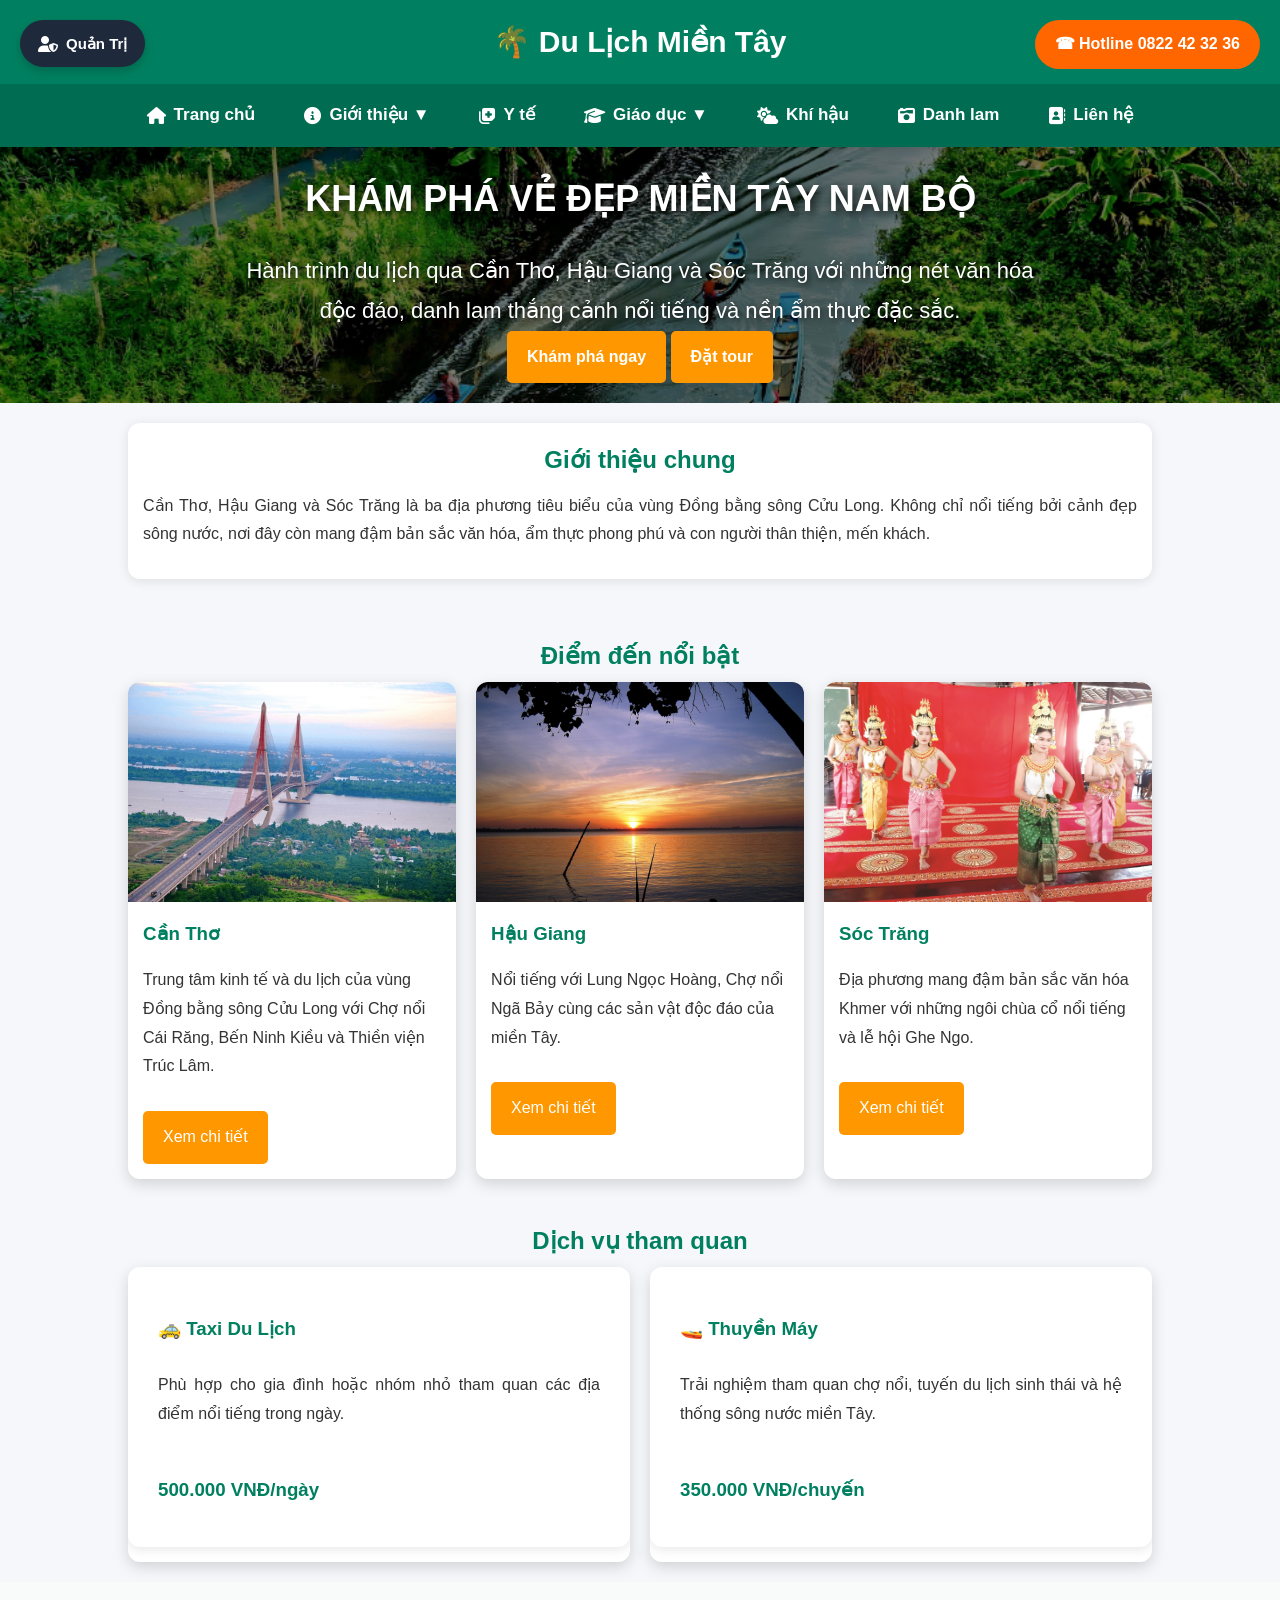
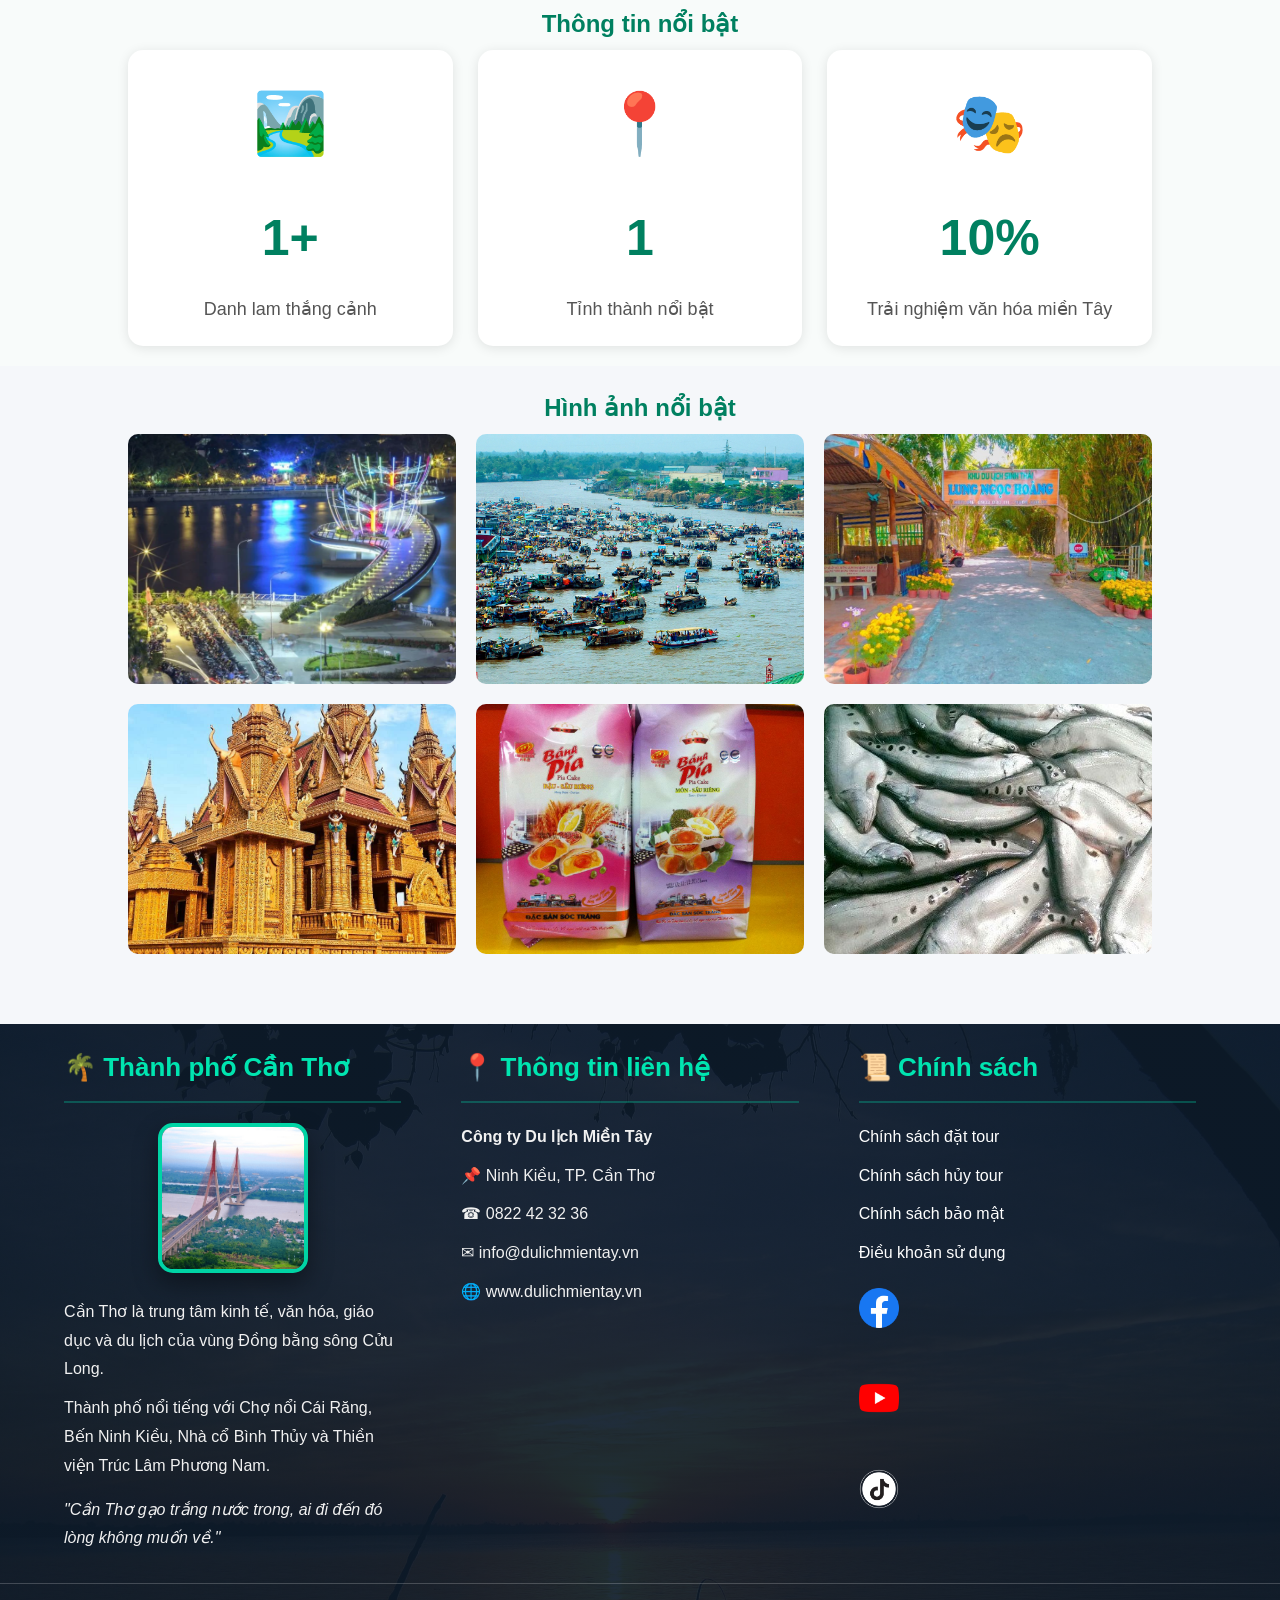
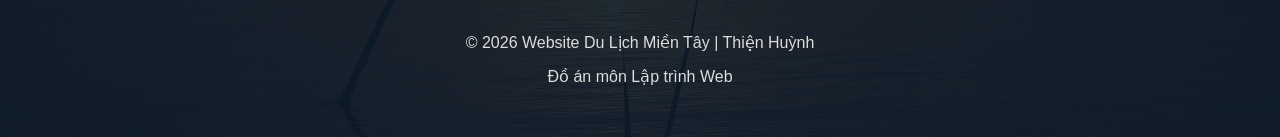
<file: index.html>
<!DOCTYPE html>
<html lang="vi">
<head>
    <meta charset="UTF-8">
    <meta name="viewport" content="width=device-width, initial-scale=1.0">
    <title>Du Lịch Cần Thơ - Hậu Giang - Sóc Trăng</title>

    <link rel="stylesheet" href="css/style.css">
    <link rel="stylesheet" href="https://cdnjs.cloudflare.com/ajax/libs/font-awesome/6.4.0/css/all.min.css">
</head>

<body>

    <!-- HEADER -->
<header>

    <a href="login.html" class="btn-admin">
        <i class="fa-solid fa-user-shield"></i>
        Quản Trị
    </a>

    <div class="logo">
        <h2>🌴 Du Lịch Miền Tây</h2>
    </div>
    
    <a href="tel:0822423236" class="btn-hotline">
        ☎ Hotline 0822 42 32 36
    </a>

    <!-- Nút 3 gạch bật/tắt menu trên điện thoại -->
    <div class="menu-toggle" id="mobileMenuBtn">
        <i class="fa-solid fa-bars"></i> Menu
    </div>

    <nav>
        <ul class="menu">
            <li>
                <a href="index.html">
                    <i class="fa-solid fa-house"></i> Trang chủ
                </a>
            </li>
            <li>
                <a href="gioithieu.html">
                    <i class="fa-solid fa-circle-info"></i> Giới thiệu ▼
                </a>
                <ul class="dropdown">
                    <li><a href="cantho.html"><i class="fa-solid fa-location-dot"></i> Cần Thơ</a></li>
                    <li><a href="haugiang.html"><i class="fa-solid fa-location-dot"></i> Hậu Giang</a></li>
                    <li><a href="soctrang.html"><i class="fa-solid fa-location-dot"></i> Sóc Trăng</a></li>
                </ul>
            </li>
            <li>
                <a href="gioithieu.html#yte">
                    <i class="fa-solid fa-notes-medical"></i> Y tế
                </a>
            </li>
            <li>
                <a href="gioithieu.html#daihoc">
                    <i class="fa-solid fa-graduation-cap"></i> Giáo dục ▼
                </a>
                <ul class="dropdown">
                    <li><a href="gioithieu.html#daihoc"><i class="fa-solid fa-school"></i> Đại học</a></li>
                    <li><a href="gioithieu.html#caodang"><i class="fa-solid fa-book-open"></i> Cao đẳng</a></li>
                </ul>
            </li>
            <li>
                <a href="gioithieu.html#khihau">
                    <i class="fa-solid fa-cloud-sun"></i> Khí hậu
                </a>
            </li>
            <li>
                <a href="danhlam.html">
                    <i class="fa-solid fa-camera-retro"></i> Danh lam
                </a>
            </li>
            <li>
                <a href="lienhe.html">
                    <i class="fa-solid fa-address-book"></i> Liên hệ
                </a>
            </li>
        </ul>
    </nav>

</header>
    <main>

        <!-- HERO -->

        <section class="hero">

            <div class="hero-content">

                <h1>
                    KHÁM PHÁ VẺ ĐẸP MIỀN TÂY NAM BỘ
                </h1>

                <p>
                    Hành trình du lịch qua Cần Thơ,
                    Hậu Giang và Sóc Trăng với những
                    nét văn hóa độc đáo, danh lam
                    thắng cảnh nổi tiếng và nền
                    ẩm thực đặc sắc.
                </p>

                <a
                    href="danhlam.html"
                    class="btn">

                    <b>Khám phá ngay</b>

                </a>
<a
                    href="lienhe.html"
                    class="btn">

                    <b>Đặt tour</b>

                </a>



            </div>

        </section>

        <!-- GIỚI THIỆU -->

        <section class="intro">

            <div class="article">

                <h2>Giới thiệu chung</h2>

                <p>
                    Cần Thơ, Hậu Giang và Sóc Trăng là ba địa phương tiêu biểu
                    của vùng Đồng bằng sông Cửu Long. Không chỉ nổi tiếng bởi
                    cảnh đẹp sông nước, nơi đây còn mang đậm bản sắc văn hóa,
                    ẩm thực phong phú và con người thân thiện, mến khách.
                </p>

            </div>

        </section>

        <!-- ĐIỂM ĐẾN -->

        <section class="destinations">

            <h2>Điểm đến nổi bật</h2>

            <div class="card-container">

                <div class="card">

                    <img
                        src="images/caucantho.jpg"
                        alt="Cần Thơ">

                    <h3>Cần Thơ</h3>

                    <p>
                        Trung tâm kinh tế và du lịch của vùng Đồng bằng
                        sông Cửu Long với Chợ nổi Cái Răng,
                        Bến Ninh Kiều và Thiền viện Trúc Lâm.
                    </p>

                    <a
                        href="cantho.html"
                        class="btn">

                        Xem chi tiết

                    </a>

                </div>

                <div class="card">

                    <img
                        src="images/songhau.jpg"
                        alt="Hậu Giang">

                    <h3>Hậu Giang</h3>

                    <p>
                        Nổi tiếng với Lung Ngọc Hoàng,
                        Chợ nổi Ngã Bảy cùng các
                        sản vật độc đáo của miền Tây.
                    </p>

                    <a
                        href="haugiang.html"
                        class="btn">

                        Xem chi tiết

                    </a>

                </div>

                <div class="card">

                    <img
                        src="images/khmer.jpg"
                        alt="Sóc Trăng">

                    <h3>Sóc Trăng</h3>

                    <p>
                        Địa phương mang đậm bản sắc
                        văn hóa Khmer với những ngôi
                        chùa cổ nổi tiếng và lễ hội Ghe Ngo.
                    </p>

                    <a
                        href="soctrang.html"
                        class="btn">

                        Xem chi tiết

                    </a>

                </div>

            </div>

        </section>

        <!-- DỊCH VỤ -->

        <section>

            <h2>Dịch vụ tham quan</h2>

            <div class="card-container">

                <div class="card">

                    <div class="article">

                        <h3>🚕 Taxi Du Lịch</h3>

                        <p>
                            Phù hợp cho gia đình hoặc nhóm nhỏ tham quan
                            các địa điểm nổi tiếng trong ngày.
                        </p>

                        <h3>500.000 VNĐ/ngày</h3>

                    </div>

                </div>

                <div class="card">

                    <div class="article">

                        <h3>🚤 Thuyền Máy</h3>

                        <p>
                            Trải nghiệm tham quan chợ nổi,
                            tuyến du lịch sinh thái và hệ thống
                            sông nước miền Tây.
                        </p>

                        <h3>350.000 VNĐ/chuyến</h3>

                    </div>

                </div>

            </div>

        </section>


<!-- THÔNG TIN NỔI BẬT -->

<section class="statistics">

    <h2>Thông tin nổi bật</h2>

    <div class="stats-container">

        <div class="stat-box">

            <div class="stat-icon">
                🏞️
            </div>

            <h3
                class="counter"
                data-target="8"
                data-suffix="+">

                0

            </h3>

            <p>
                Danh lam thắng cảnh
            </p>

        </div>

        <div class="stat-box">

            <div class="stat-icon">
                📍
            </div>

            <h3
                class="counter"
                data-target="3">

                0

            </h3>

            <p>
                Tỉnh thành nổi bật
            </p>

        </div>

        <div class="stat-box">

            <div class="stat-icon">
                🎭
            </div>

            <h3
                class="counter"
                data-target="100"
                data-suffix="%">

                0

            </h3>

            <p>
                Trải nghiệm văn hóa miền Tây
            </p>

        </div>

    </div>

</section>


        <!-- GALLERY -->

        <section>

            <h2>Hình ảnh nổi bật</h2>

            <div class="gallery-container">

                <img
                    src="images/ninhkieu.jpg"
                    alt="Bến Ninh Kiều">

                <img
                    src="images/cairang.jpg"
                    alt="Chợ nổi Cái Răng">

                <img
                    src="images/lungngochoang.jpg"
                    alt="Lung Ngọc Hoàng">

                <img
                    src="images/chuadoi.jpg"
                    alt="Chùa Dơi">
                <img
                    src="images/banhpia.jpg"
                    alt="Bánh Pía">
                <img
                    src="images/cathatlat.jpg"
                    alt="Cá Thát Lát">


            </div>

        </section>

    </main>

    <!-- FOOTER -->
<footer class="footer">

    <div class="footer-container">

        <!-- CỘT 1 -->
        <div class="footer-col">

            <h2>🌴 Thành phố Cần Thơ</h2>

            <div class="footer-image-box">
                <img
                    src="images/caucantho.jpg"
                    alt="Cầu Cần Thơ"
                    class="footer-logo">
            </div>

            <p>
                Cần Thơ là trung tâm kinh tế, văn hóa,
                giáo dục và du lịch của vùng Đồng bằng
                sông Cửu Long.
            </p>

            <p>
                Thành phố nổi tiếng với Chợ nổi Cái Răng,
                Bến Ninh Kiều, Nhà cổ Bình Thủy và
                Thiền viện Trúc Lâm Phương Nam.
            </p>

            <p class="footer-slogan">
                "Cần Thơ gạo trắng nước trong,
                ai đi đến đó lòng không muốn về."
            </p>

        </div>

        <!-- CỘT 2 -->
        <div class="footer-col">

            <h2>📍 Thông tin liên hệ</h2>

            <p>
                <strong>
                    Công ty Du lịch Miền Tây
                </strong>
            </p>

            <p>📌 Ninh Kiều, TP. Cần Thơ</p>

            <p>☎ 0822 42 32 36</p>

            <p>✉ info@dulichmientay.vn</p>

            <p>🌐 www.dulichmientay.vn</p>

        </div>

        <!-- CỘT 3 -->
        <div class="footer-col">

            <h2>📜 Chính sách</h2>

            <ul class="footer-links">

                <li>
                    <a href="#">
                        Chính sách đặt tour
                    </a>
                </li>

                <li>
                    <a href="#">
                        Chính sách hủy tour
                    </a>
                </li>

                <li>
                    <a href="#">
                        Chính sách bảo mật
                    </a>
                </li>

                <li>
                    <a href="#">
                        Điều khoản sử dụng
                    </a>
                </li>

            </ul>

            <div class="footer-social">

                <a href="https://facebook.com"
                   target="_blank"
                   rel="noopener noreferrer"
                   title="Facebook">
                    <img
                        src="images/facebook.png"
                        alt="Facebook"
                        width="40"
                        height="40">
                </a>

                <a href="https://youtube.com"
                   target="_blank"
                   rel="noopener noreferrer"
                   title="YouTube">
                    <img
                        src="images/youtube.png"
                        alt="YouTube"
                        width="40"
                        height="40">
                </a>

                <a href="https://tiktok.com"
                   target="_blank"
                   rel="noopener noreferrer"
                   title="TikTok">
                    <img
                        src="images/tiktok.png"
                        alt="TikTok"
                        width="40"
                        height="40">
                </a>

            </div>

        </div>

    </div>

    <div class="footer-bottom">

        <p>
            © <span id="year"></span>
            Website Du Lịch Miền Tây |
            Thiện Huỳnh
        </p>

        <p>
            Đồ án môn Lập trình Web
        </p>

    </div>

</footer>

<!-- BACK TO TOP -->
<button
    id="topBtn"
    onclick="topFunction()"
    title="Về đầu trang">
    ↑
</button>

<script>
    document.getElementById("year").textContent =
        new Date().getFullYear();
</script>

<script src="js/script.js"></script>

</body>
</html>
</file>
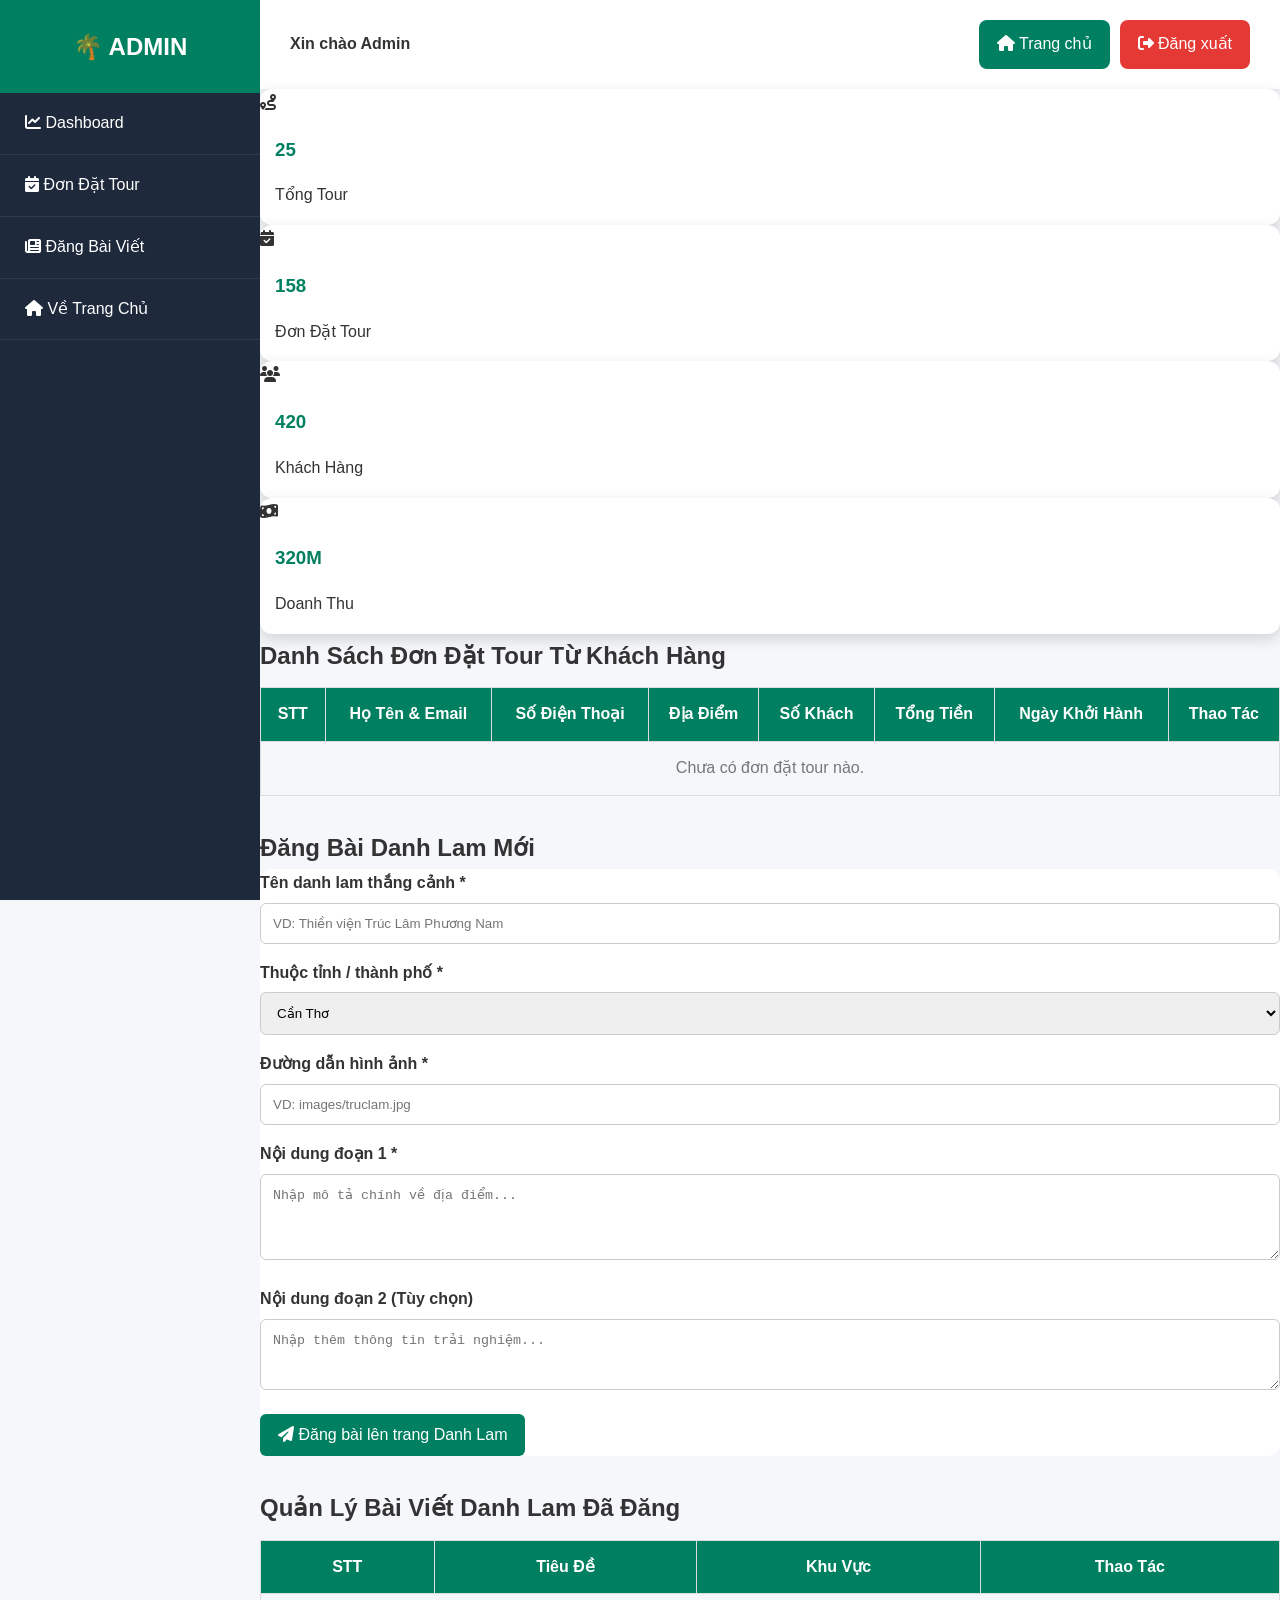
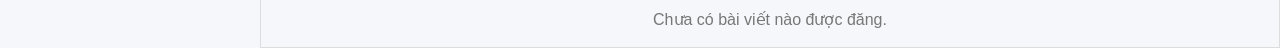
<file: admin.html>
<!DOCTYPE html>
<html lang="vi">
<head>
    <meta charset="UTF-8">
    <meta name="viewport" content="width=device-width, initial-scale=1.0">
    <title>Admin Dashboard - Du Lịch Miền Tây</title>

    <link rel="stylesheet" href="https://cdnjs.cloudflare.com/ajax/libs/font-awesome/6.5.2/css/all.min.css">
    <link rel="stylesheet" href="css/style.css">
</head>

<body class="admin-page">

    <!-- SIDEBAR -->
    <div class="sidebar">
        <div class="logo">
            <h2>🌴 ADMIN</h2>
        </div>

        <ul>
            <li><a href="#"><i class="fa-solid fa-chart-line"></i> Dashboard</a></li>
            <li><a href="#booking-section"><i class="fa-solid fa-calendar-check"></i> Đơn Đặt Tour</a></li>
            <li><a href="#post-section"><i class="fa-solid fa-newspaper"></i> Đăng Bài Viết</a></li>
            <li><a href="index.html"><i class="fa-solid fa-house"></i> Về Trang Chủ</a></li>
        </ul>
    </div>

    <!-- MAIN -->
    <div class="main">
        <div class="topbar">
            <div class="admin-info">
                Xin chào Admin
            </div>

            <div class="topbar-actions">
                <a href="index.html" class="btn-home">
                    <i class="fa-solid fa-house"></i>
                    Trang chủ
                </a>

                <a href="login.html" class="logout">
                    <i class="fa-solid fa-right-from-bracket"></i>
                    Đăng xuất
                </a>
            </div>
        </div>

        <div class="dashboard">
            <!-- THỐNG KÊ -->
            <div class="cards">
                <div class="card blue">
                    <i class="fa-solid fa-route"></i>
                    <h3>25</h3>
                    <p>Tổng Tour</p>
                </div>

                <div class="card green">
                    <i class="fa-solid fa-calendar-check"></i>
                    <h3>158</h3>
                    <p>Đơn Đặt Tour</p>
                </div>

                <div class="card orange">
                    <i class="fa-solid fa-users"></i>
                    <h3>420</h3>
                    <p>Khách Hàng</p>
                </div>

                <div class="card red">
                    <i class="fa-solid fa-money-bill-wave"></i>
                    <h3>320M</h3>
                    <p>Doanh Thu</p>
                </div>
            </div>

            <!-- BẢNG QUẢN LÝ ĐƠN ĐẶT TOUR -->
            <div class="table-box" id="booking-section">
                <div class="table-header">
                    <h2>Danh Sách Đơn Đặt Tour Từ Khách Hàng</h2>
                </div>

                <div class="table-responsive">
                    <table>
                        <thead>
                            <tr>
                                <th>STT</th>
                                <th>Họ Tên & Email</th>
                                <th>Số Điện Thoại</th>
                                <th>Địa Điểm</th>
                                <th>Số Khách</th>
                                <th>Tổng Tiền</th>
                                <th>Ngày Khởi Hành</th>
                                <th>Thao Tác</th>
                            </tr>
                        </thead>
                        <tbody id="bookingTableBody">
                            <!-- Dữ liệu đơn hàng từ trang liên hệ sẽ tự động load vào đây -->
                        </tbody>
                    </table>
                </div>
            </div>

            <!-- FORM ĐĂNG BÀI DANH LAM MỚI -->
            <div class="table-box" id="post-section" style="margin-top: 30px;">
                <div class="table-header">
                    <h2>Đăng Bài Danh Lam Mới</h2>
                </div>

                <form id="addPostForm" style="max-width: 100%; box-shadow: none; padding: 0;">
                    <label for="postTitle">Tên danh lam thắng cảnh *</label>
                    <input type="text" id="postTitle" placeholder="VD: Thiền viện Trúc Lâm Phương Nam" required>

                    <label for="postProvince">Thuộc tỉnh / thành phố *</label>
                    <select id="postProvince">
                        <option value="Cần Thơ">Cần Thơ</option>
                        <option value="Hậu Giang">Hậu Giang</option>
                        <option value="Sóc Trăng">Sóc Trăng</option>
                    </select>

                    <label for="postImage">Đường dẫn hình ảnh *</label>
                    <input type="text" id="postImage" placeholder="VD: images/truclam.jpg" required>

                    <label for="postContent1">Nội dung đoạn 1 *</label>
                    <textarea id="postContent1" rows="4" placeholder="Nhập mô tả chính về địa điểm..." required></textarea>

                    <label for="postContent2">Nội dung đoạn 2 (Tùy chọn)</label>
                    <textarea id="postContent2" rows="3" placeholder="Nhập thêm thông tin trải nghiệm..."></textarea>

                    <button type="submit" class="btn-add" style="border: none; cursor: pointer; font-size: 16px;">
                        <i class="fa-solid fa-paper-plane"></i> Đăng bài lên trang Danh Lam
                    </button>
                </form>
            </div>

            <!-- BẢNG QUẢN LÝ BÀI VIẾT ĐÃ ĐĂNG -->
            <div class="table-box" style="margin-top: 30px;">
                <div class="table-header">
                    <h2>Quản Lý Bài Viết Danh Lam Đã Đăng</h2>
                </div>

                <div class="table-responsive">
                    <table>
                        <thead>
                            <tr>
                                <th>STT</th>
                                <th>Tiêu Đề</th>
                                <th>Khu Vực</th>
                                <th>Thao Tác</th>
                            </tr>
                        </thead>
                        <tbody id="postTableBody">
                            <!-- Dữ liệu bài viết sẽ tự động load vào đây -->
                        </tbody>
                    </table>
                </div>
            </div>

        </div>
    </div>

    <!-- Nhúng file JS chung -->
    <script src="js/script.js"></script>
</body>
</html>
</file>
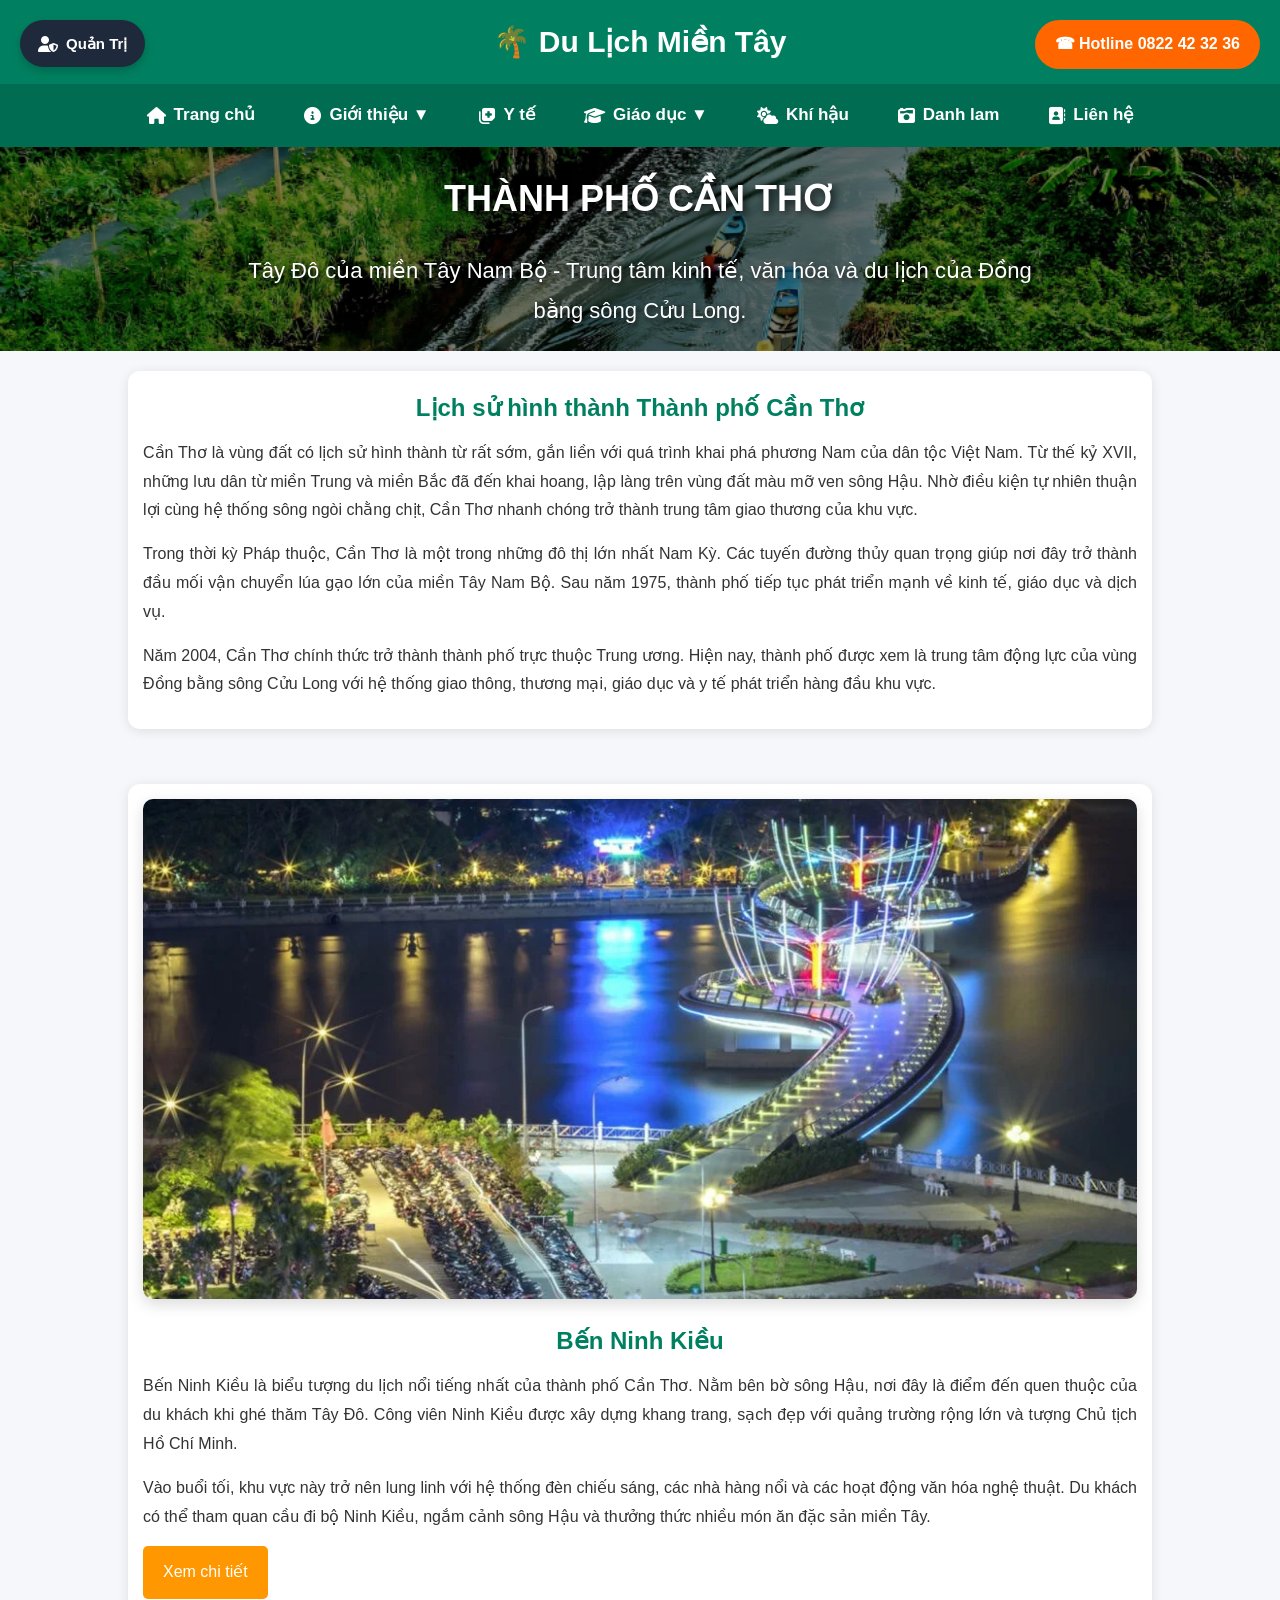
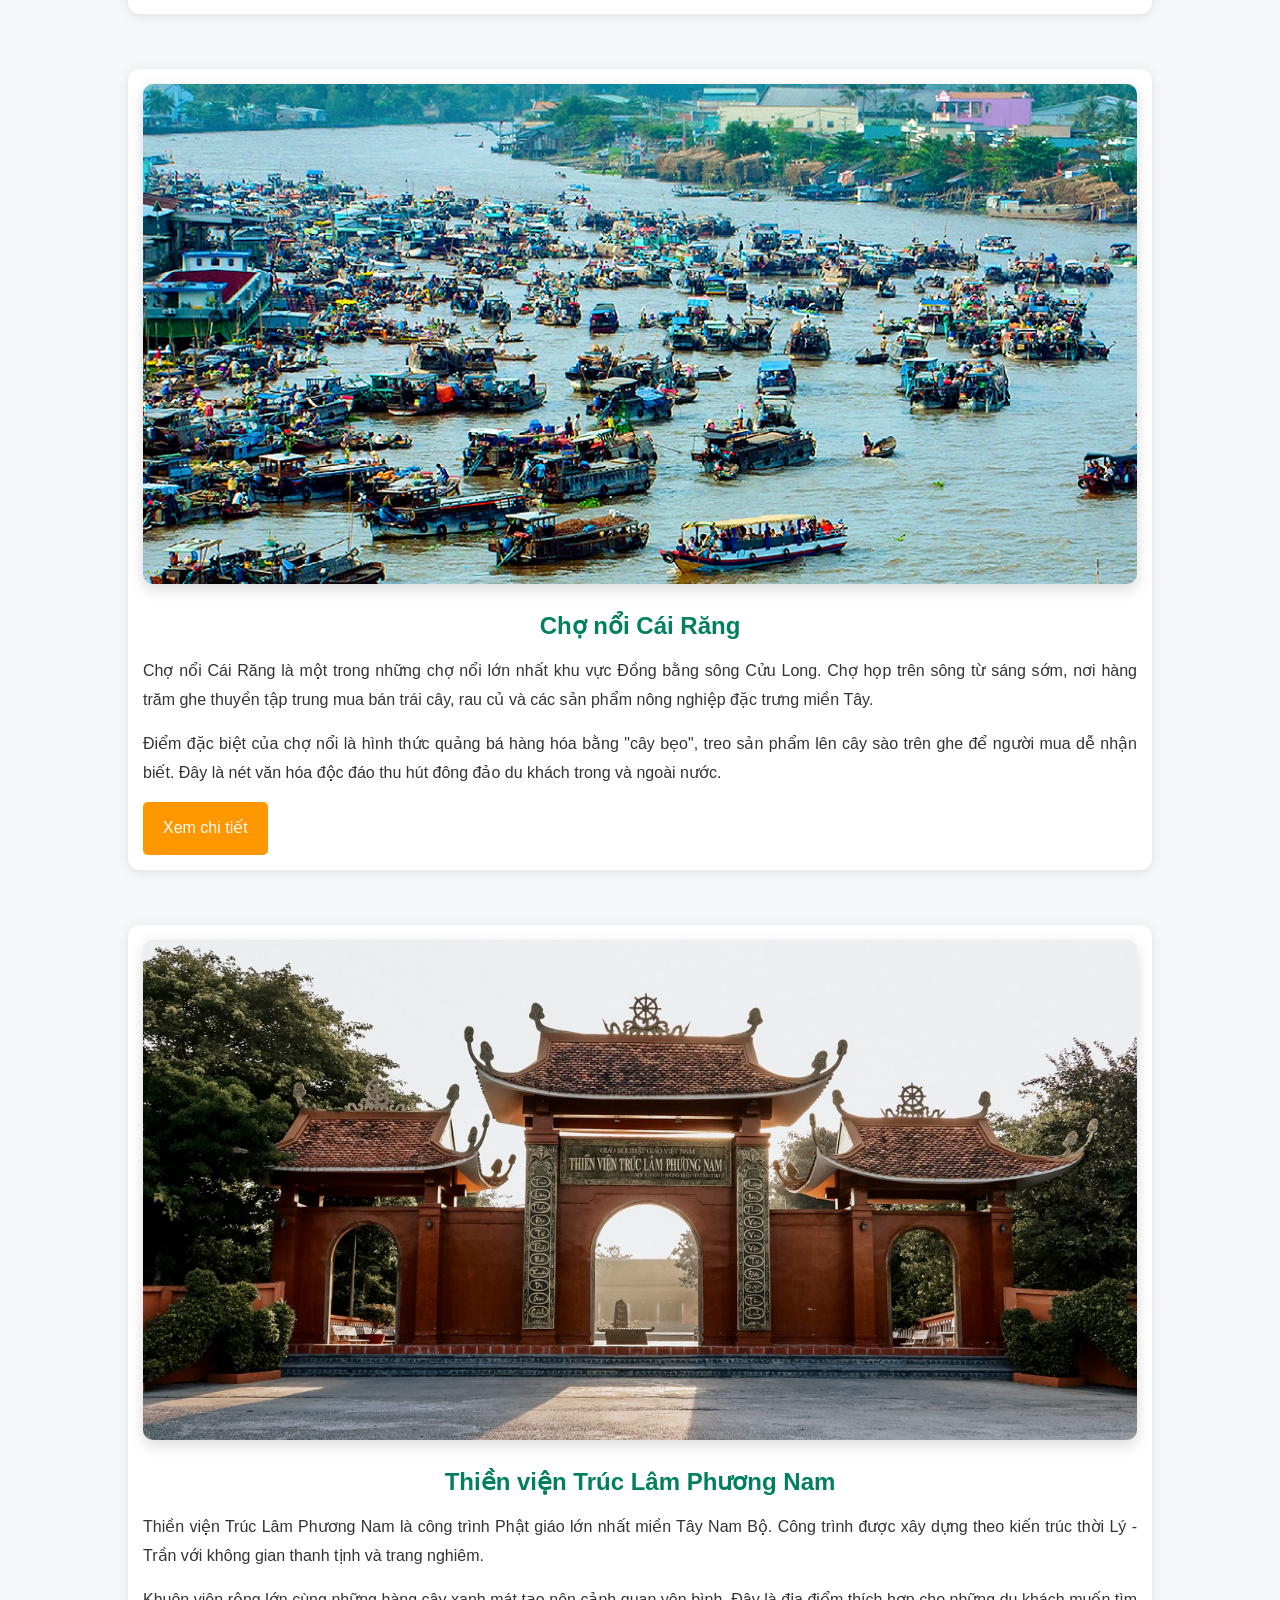
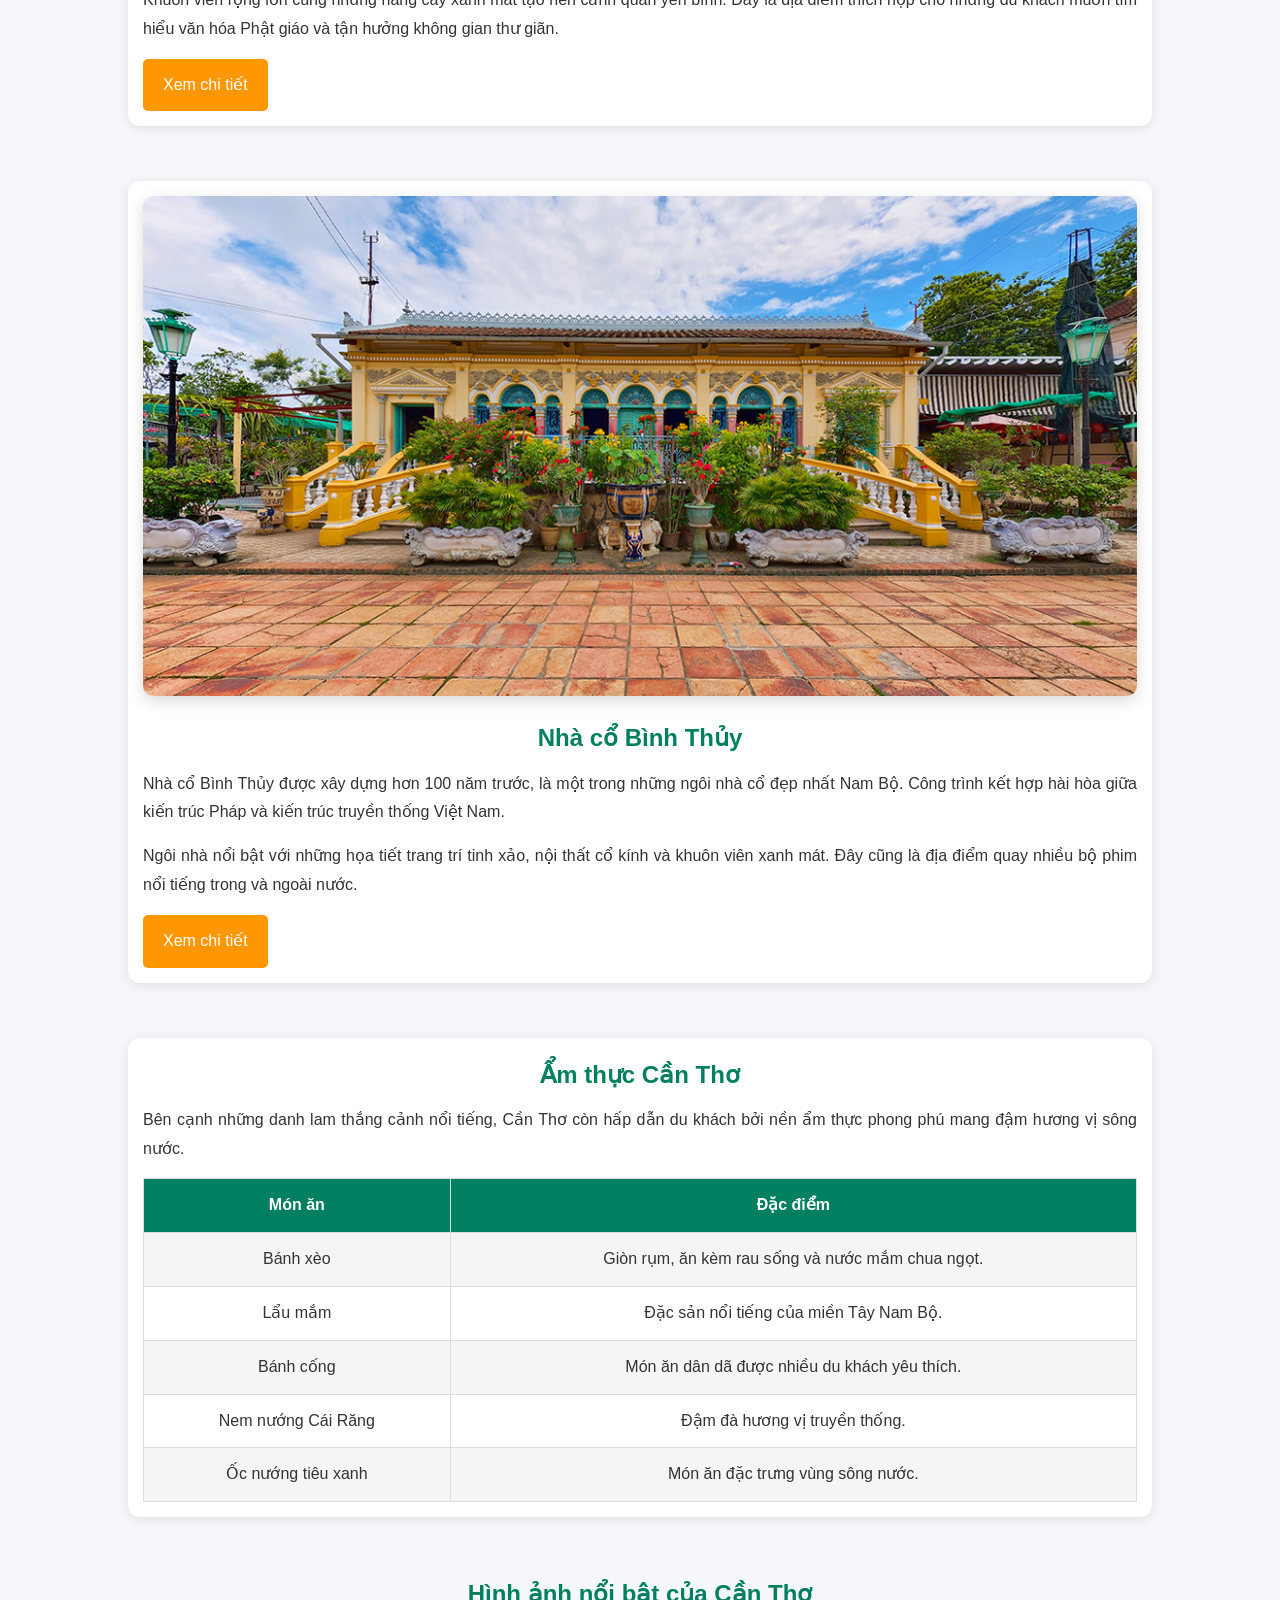
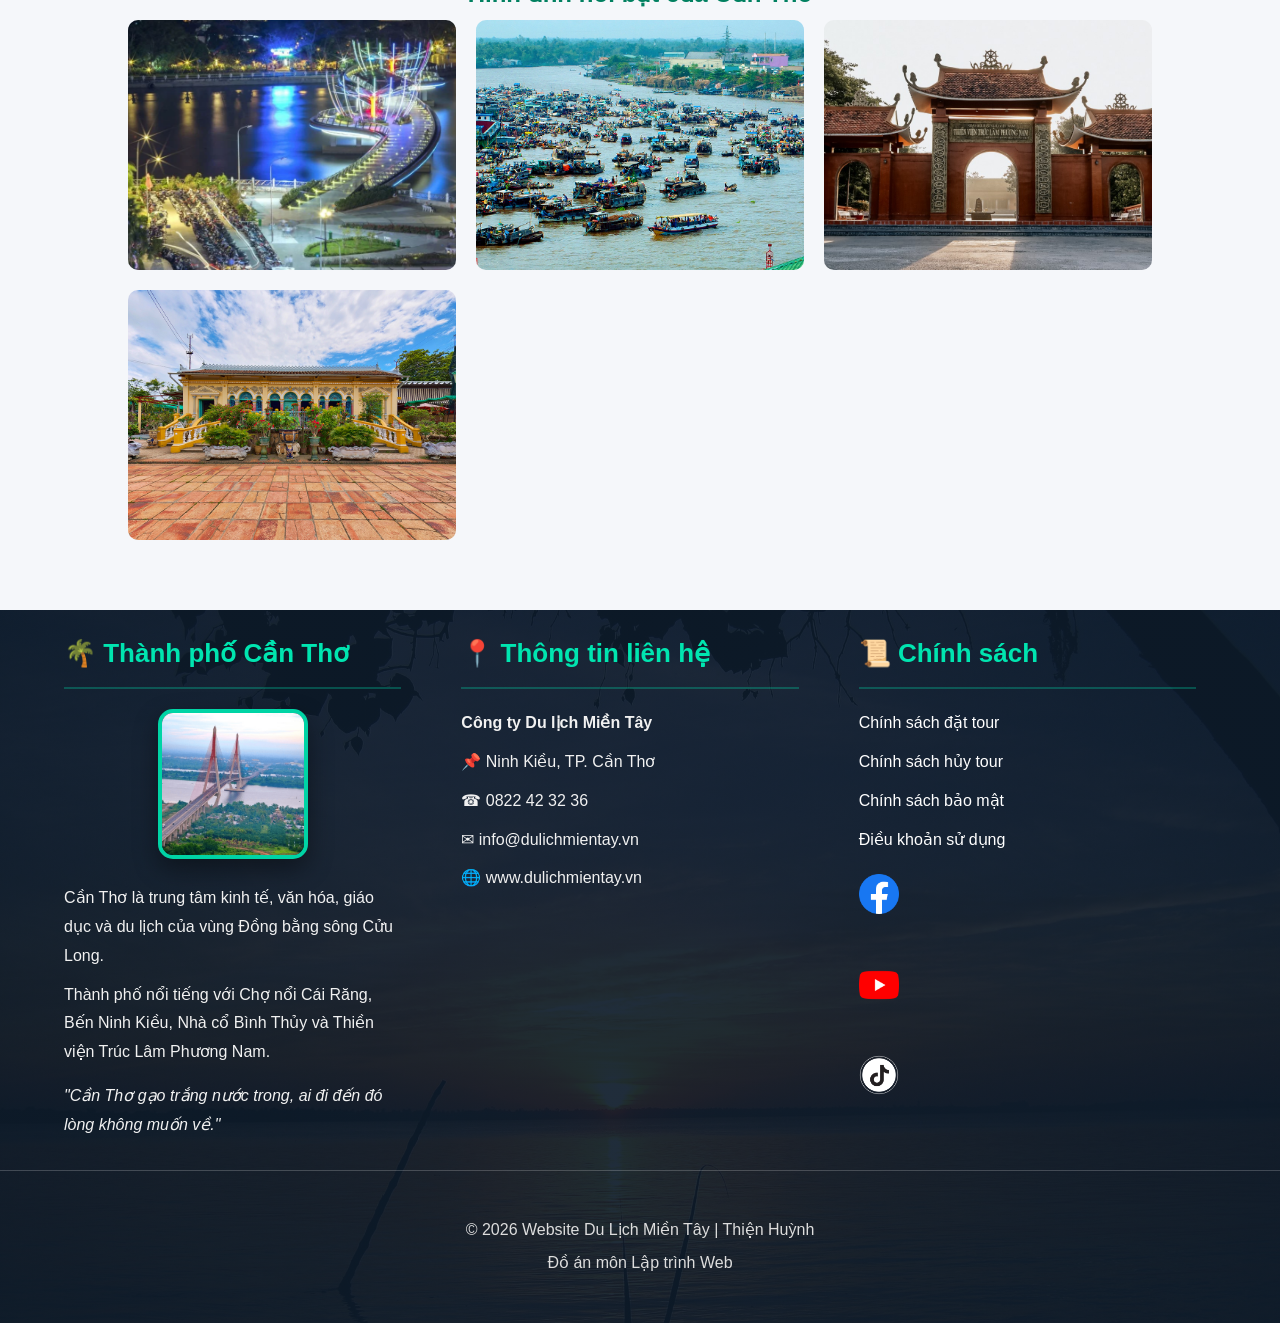
<file: cantho.html>
<!DOCTYPE html>
<html lang="vi">
<head>
    <meta charset="UTF-8">
    <meta name="viewport" content="width=device-width, initial-scale=1.0">
    <title>Du Lịch Cần Thơ - Tây Đô Sông Nước</title>

    <link rel="stylesheet" href="https://cdnjs.cloudflare.com/ajax/libs/font-awesome/6.4.0/css/all.min.css">
    <link rel="stylesheet" href="css/style.css">
</head>
<body>

    <!-- HEADER -->
<header>

    <a href="login.html" class="btn-admin">
        <i class="fa-solid fa-user-shield"></i>
        Quản Trị
    </a>

    <div class="logo">
        <h2>🌴 Du Lịch Miền Tây</h2>
    </div>
    
    <a href="tel:0822423236" class="btn-hotline">
        ☎ Hotline 0822 42 32 36
    </a>

    <!-- Nút 3 gạch bật/tắt menu trên điện thoại -->
    <div class="menu-toggle" id="mobileMenuBtn">
        <i class="fa-solid fa-bars"></i> Menu
    </div>

    <nav>
        <ul class="menu">
            <li>
                <a href="index.html">
                    <i class="fa-solid fa-house"></i> Trang chủ
                </a>
            </li>
            <li>
                <a href="gioithieu.html">
                    <i class="fa-solid fa-circle-info"></i> Giới thiệu ▼
                </a>
                <ul class="dropdown">
                    <li><a href="cantho.html"><i class="fa-solid fa-location-dot"></i> Cần Thơ</a></li>
                    <li><a href="haugiang.html"><i class="fa-solid fa-location-dot"></i> Hậu Giang</a></li>
                    <li><a href="soctrang.html"><i class="fa-solid fa-location-dot"></i> Sóc Trăng</a></li>
                </ul>
            </li>
            <li>
                <a href="gioithieu.html#yte">
                    <i class="fa-solid fa-notes-medical"></i> Y tế
                </a>
            </li>
            <li>
                <a href="gioithieu.html#daihoc">
                    <i class="fa-solid fa-graduation-cap"></i> Giáo dục ▼
                </a>
                <ul class="dropdown">
                    <li><a href="gioithieu.html#daihoc"><i class="fa-solid fa-school"></i> Đại học</a></li>
                    <li><a href="gioithieu.html#caodang"><i class="fa-solid fa-book-open"></i> Cao đẳng</a></li>
                </ul>
            </li>
            <li>
                <a href="gioithieu.html#khihau">
                    <i class="fa-solid fa-cloud-sun"></i> Khí hậu
                </a>
            </li>
            <li>
                <a href="danhlam.html">
                    <i class="fa-solid fa-camera-retro"></i> Danh lam
                </a>
            </li>
            <li>
                <a href="lienhe.html">
                    <i class="fa-solid fa-address-book"></i> Liên hệ
                </a>
            </li>
        </ul>
    </nav>

</header>

    <main>
        <!-- HERO -->
        <section class="hero">
            <div class="hero-content">
                <h1>THÀNH PHỐ CẦN THƠ</h1>
                <p>
                    Tây Đô của miền Tây Nam Bộ - Trung tâm kinh tế, văn hóa và du lịch của Đồng bằng sông Cửu Long.
                </p>
            </div>
        </section>

        <!-- LỊCH SỬ -->
        <section>
            <div class="article">
                <h2>Lịch sử hình thành Thành phố Cần Thơ</h2>
                <p>
                    Cần Thơ là vùng đất có lịch sử hình thành từ rất sớm, gắn liền với quá trình khai phá phương Nam của dân tộc Việt Nam. Từ thế kỷ XVII, những lưu dân từ miền Trung và miền Bắc đã đến khai hoang, lập làng trên vùng đất màu mỡ ven sông Hậu. Nhờ điều kiện tự nhiên thuận lợi cùng hệ thống sông ngòi chằng chịt, Cần Thơ nhanh chóng trở thành trung tâm giao thương của khu vực.
                </p>
                <p>
                    Trong thời kỳ Pháp thuộc, Cần Thơ là một trong những đô thị lớn nhất Nam Kỳ. Các tuyến đường thủy quan trọng giúp nơi đây trở thành đầu mối vận chuyển lúa gạo lớn của miền Tây Nam Bộ. Sau năm 1975, thành phố tiếp tục phát triển mạnh về kinh tế, giáo dục và dịch vụ.
                </p>
                <p>
                    Năm 2004, Cần Thơ chính thức trở thành thành phố trực thuộc Trung ương. Hiện nay, thành phố được xem là trung tâm động lực của vùng Đồng bằng sông Cửu Long với hệ thống giao thông, thương mại, giáo dục và y tế phát triển hàng đầu khu vực.
                </p>
            </div>
        </section>

        <!-- BẾN NINH KIỀU -->
        <section>
            <div class="article">
                <img src="images/ninhkieu.jpg" alt="Bến Ninh Kiều">
                <h2>Bến Ninh Kiều</h2>
                <p>
                    Bến Ninh Kiều là biểu tượng du lịch nổi tiếng nhất của thành phố Cần Thơ. Nằm bên bờ sông Hậu, nơi đây là điểm đến quen thuộc của du khách khi ghé thăm Tây Đô. Công viên Ninh Kiều được xây dựng khang trang, sạch đẹp với quảng trường rộng lớn và tượng Chủ tịch Hồ Chí Minh.
                </p>
                <p>
                    Vào buổi tối, khu vực này trở nên lung linh với hệ thống đèn chiếu sáng, các nhà hàng nổi và các hoạt động văn hóa nghệ thuật. Du khách có thể tham quan cầu đi bộ Ninh Kiều, ngắm cảnh sông Hậu và thưởng thức nhiều món ăn đặc sản miền Tây.
                </p>
                <a href="danhlam.html#ninhkieu" class="btn">
                    Xem chi tiết
                </a>
            </div>
        </section>

        <!-- CHỢ NỔI -->
        <section>
            <div class="article">
                <img src="images/cairang.jpg" alt="Chợ nổi Cái Răng">
                <h2>Chợ nổi Cái Răng</h2>
                <p>
                    Chợ nổi Cái Răng là một trong những chợ nổi lớn nhất khu vực Đồng bằng sông Cửu Long. Chợ họp trên sông từ sáng sớm, nơi hàng trăm ghe thuyền tập trung mua bán trái cây, rau củ và các sản phẩm nông nghiệp đặc trưng miền Tây.
                </p>
                <p>
                    Điểm đặc biệt của chợ nổi là hình thức quảng bá hàng hóa bằng "cây bẹo", treo sản phẩm lên cây sào trên ghe để người mua dễ nhận biết. Đây là nét văn hóa độc đáo thu hút đông đảo du khách trong và ngoài nước.
                </p>
                <a href="danhlam.html#cairang" class="btn">
                    Xem chi tiết
                </a>
            </div>
        </section>

        <!-- THIỀN VIỆN -->
        <section>
            <div class="article">
                <img src="images/truclam.jpg" alt="Thiền viện Trúc Lâm Phương Nam">
                <h2>Thiền viện Trúc Lâm Phương Nam</h2>
                <p>
                    Thiền viện Trúc Lâm Phương Nam là công trình Phật giáo lớn nhất miền Tây Nam Bộ. Công trình được xây dựng theo kiến trúc thời Lý - Trần với không gian thanh tịnh và trang nghiêm.
                </p>
                <p>
                    Khuôn viên rộng lớn cùng những hàng cây xanh mát tạo nên cảnh quan yên bình. Đây là địa điểm thích hợp cho những du khách muốn tìm hiểu văn hóa Phật giáo và tận hưởng không gian thư giãn.
                </p>
                <a href="danhlam.html#truclam" class="btn">
                    Xem chi tiết
                </a>
            </div>
        </section>

        <!-- NHÀ CỔ -->
        <section>
            <div class="article">
                <img src="images/binhthuy.jpg" alt="Nhà cổ Bình Thủy">
                <h2>Nhà cổ Bình Thủy</h2>
                <p>
                    Nhà cổ Bình Thủy được xây dựng hơn 100 năm trước, là một trong những ngôi nhà cổ đẹp nhất Nam Bộ. Công trình kết hợp hài hòa giữa kiến trúc Pháp và kiến trúc truyền thống Việt Nam.
                </p>
                <p>
                    Ngôi nhà nổi bật với những họa tiết trang trí tinh xảo, nội thất cổ kính và khuôn viên xanh mát. Đây cũng là địa điểm quay nhiều bộ phim nổi tiếng trong và ngoài nước.
                </p>
                <a href="danhlam.html#binhthuy" class="btn">
                    Xem chi tiết
                </a>
            </div>
        </section>

        <!-- ẨM THỰC -->
        <section>
            <div class="article">
                <h2>Ẩm thực Cần Thơ</h2>
                <p>
                    Bên cạnh những danh lam thắng cảnh nổi tiếng, Cần Thơ còn hấp dẫn du khách bởi nền ẩm thực phong phú mang đậm hương vị sông nước.
                </p>

                <div class="table-responsive">
                    <table>
                        <tr>
                            <th>Món ăn</th>
                            <th>Đặc điểm</th>
                        </tr>
                        <tr>
                            <td>Bánh xèo</td>
                            <td>Giòn rụm, ăn kèm rau sống và nước mắm chua ngọt.</td>
                        </tr>
                        <tr>
                            <td>Lẩu mắm</td>
                            <td>Đặc sản nổi tiếng của miền Tây Nam Bộ.</td>
                        </tr>
                        <tr>
                            <td>Bánh cống</td>
                            <td>Món ăn dân dã được nhiều du khách yêu thích.</td>
                        </tr>
                        <tr>
                            <td>Nem nướng Cái Răng</td>
                            <td>Đậm đà hương vị truyền thống.</td>
                        </tr>
                        <tr>
                            <td>Ốc nướng tiêu xanh</td>
                            <td>Món ăn đặc trưng vùng sông nước.</td>
                        </tr>
                    </table>
                </div>
            </div>
        </section>

        <!-- GALLERY -->
        <section>
            <h2>Hình ảnh nổi bật của Cần Thơ</h2>
            <div class="gallery-container">
                <img src="images/ninhkieu.jpg" alt="Ninh Kiều">
                <img src="images/cairang.jpg" alt="Cái Răng">
                <img src="images/truclam.jpg" alt="Trúc Lâm">
                <img src="images/binhthuy.jpg" alt="Bình Thủy">
            </div>
        </section>
    </main>

    <!-- FOOTER -->
    <footer class="footer">
        <div class="footer-container">
            <!-- CỘT 1 -->
            <div class="footer-col">
                <h2>🌴 Thành phố Cần Thơ</h2>
                <div class="footer-image-box">
                    <img src="images/caucantho.jpg" alt="Cầu Cần Thơ" class="footer-logo">
                </div>
                <p>
                    Cần Thơ là trung tâm kinh tế, văn hóa, giáo dục và du lịch của vùng Đồng bằng sông Cửu Long.
                </p>
                <p>
                    Thành phố nổi tiếng với Chợ nổi Cái Răng, Bến Ninh Kiều, Nhà cổ Bình Thủy và Thiền viện Trúc Lâm Phương Nam.
                </p>
                <p class="footer-slogan">
                    "Cần Thơ gạo trắng nước trong, ai đi đến đó lòng không muốn về."
                </p>
            </div>

            <!-- CỘT 2 -->
            <div class="footer-col">
                <h2>📍 Thông tin liên hệ</h2>
                <p><strong>Công ty Du lịch Miền Tây</strong></p>
                <p>📌 Ninh Kiều, TP. Cần Thơ</p>
                <p>☎ 0822 42 32 36</p>
                <p>✉ info@dulichmientay.vn</p>
                <p>🌐 www.dulichmientay.vn</p>
            </div>

            <!-- CỘT 3 -->
            <div class="footer-col">
                <h2>📜 Chính sách</h2>
                <ul class="footer-links">
                    <li><a href="#">Chính sách đặt tour</a></li>
                    <li><a href="#">Chính sách hủy tour</a></li>
                    <li><a href="#">Chính sách bảo mật</a></li>
                    <li><a href="#">Điều khoản sử dụng</a></li>
                </ul>

                <div class="footer-social">
                    <a href="https://facebook.com" target="_blank" rel="noopener noreferrer" title="Facebook">
                        <img src="images/facebook.png" alt="Facebook" width="40" height="40">
                    </a>
                    <a href="https://youtube.com" target="_blank" rel="noopener noreferrer" title="YouTube">
                        <img src="images/youtube.png" alt="YouTube" width="40" height="40">
                    </a>
                    <a href="https://tiktok.com" target="_blank" rel="noopener noreferrer" title="TikTok">
                        <img src="images/tiktok.png" alt="TikTok" width="40" height="40">
                    </a>
                </div>
            </div>
        </div>

        <div class="footer-bottom">
            <p>
                © <span id="year"></span> Website Du Lịch Miền Tây | Thiện Huỳnh
            </p>
            <p>Đồ án môn Lập trình Web</p>
        </div>
    </footer>

    <!-- BACK TO TOP -->
    <button id="topBtn" onclick="topFunction()" title="Về đầu trang">
        ↑
    </button>

    <script>
        document.getElementById("year").textContent = new Date().getFullYear();
    </script>
    <script src="js/script.js"></script>

</body>
</html>
</file>
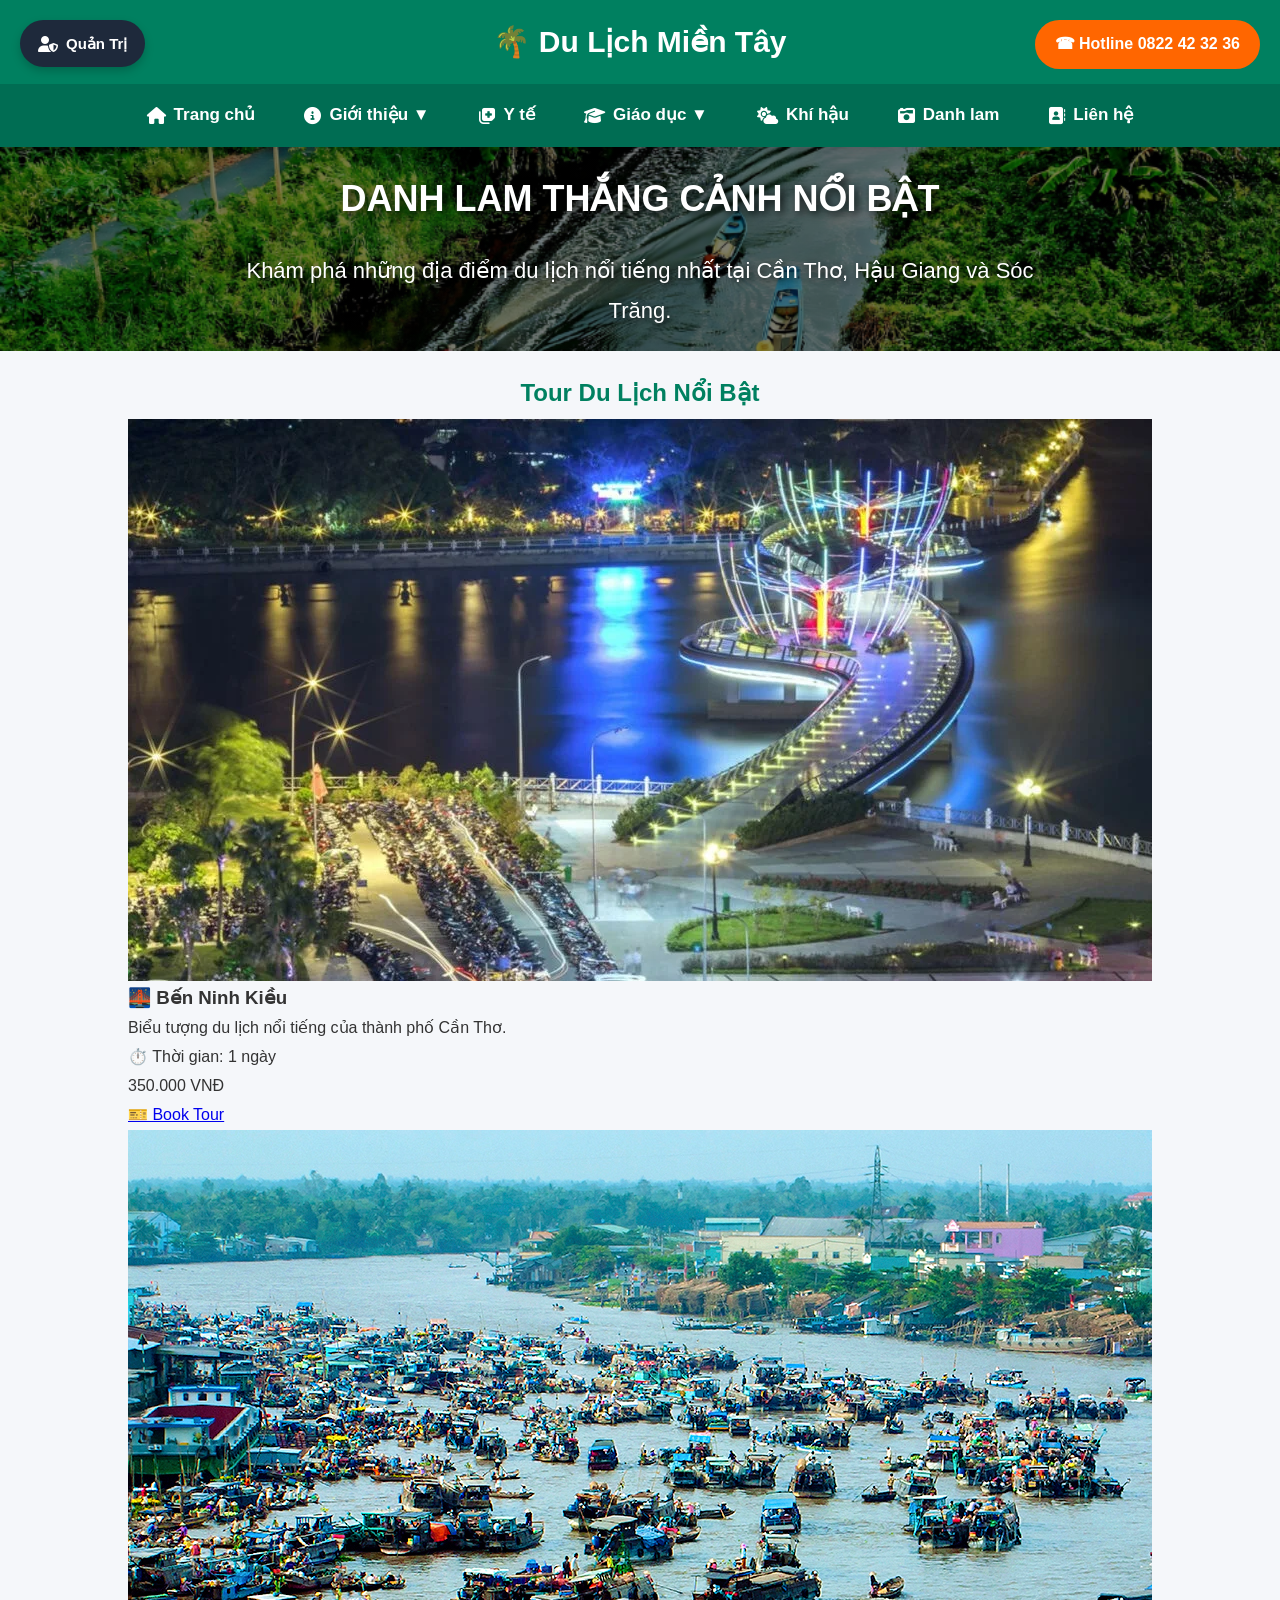
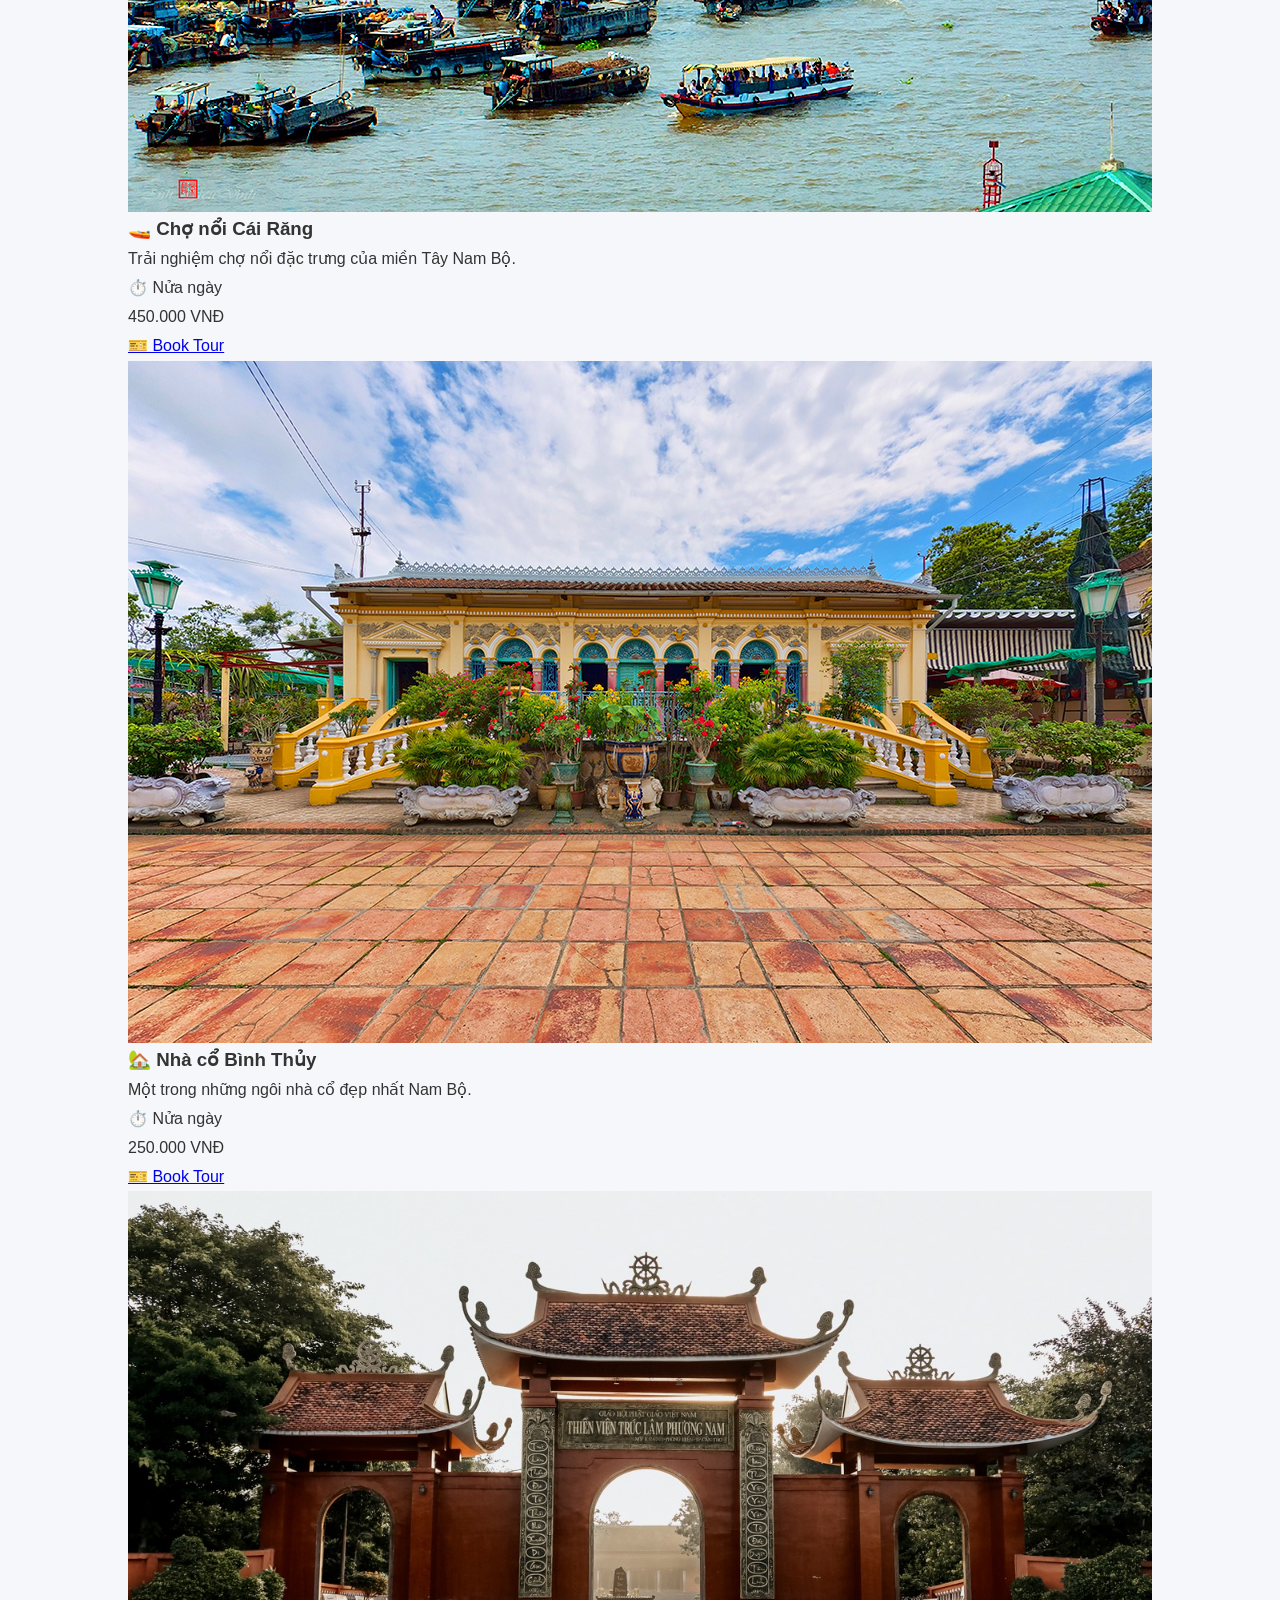
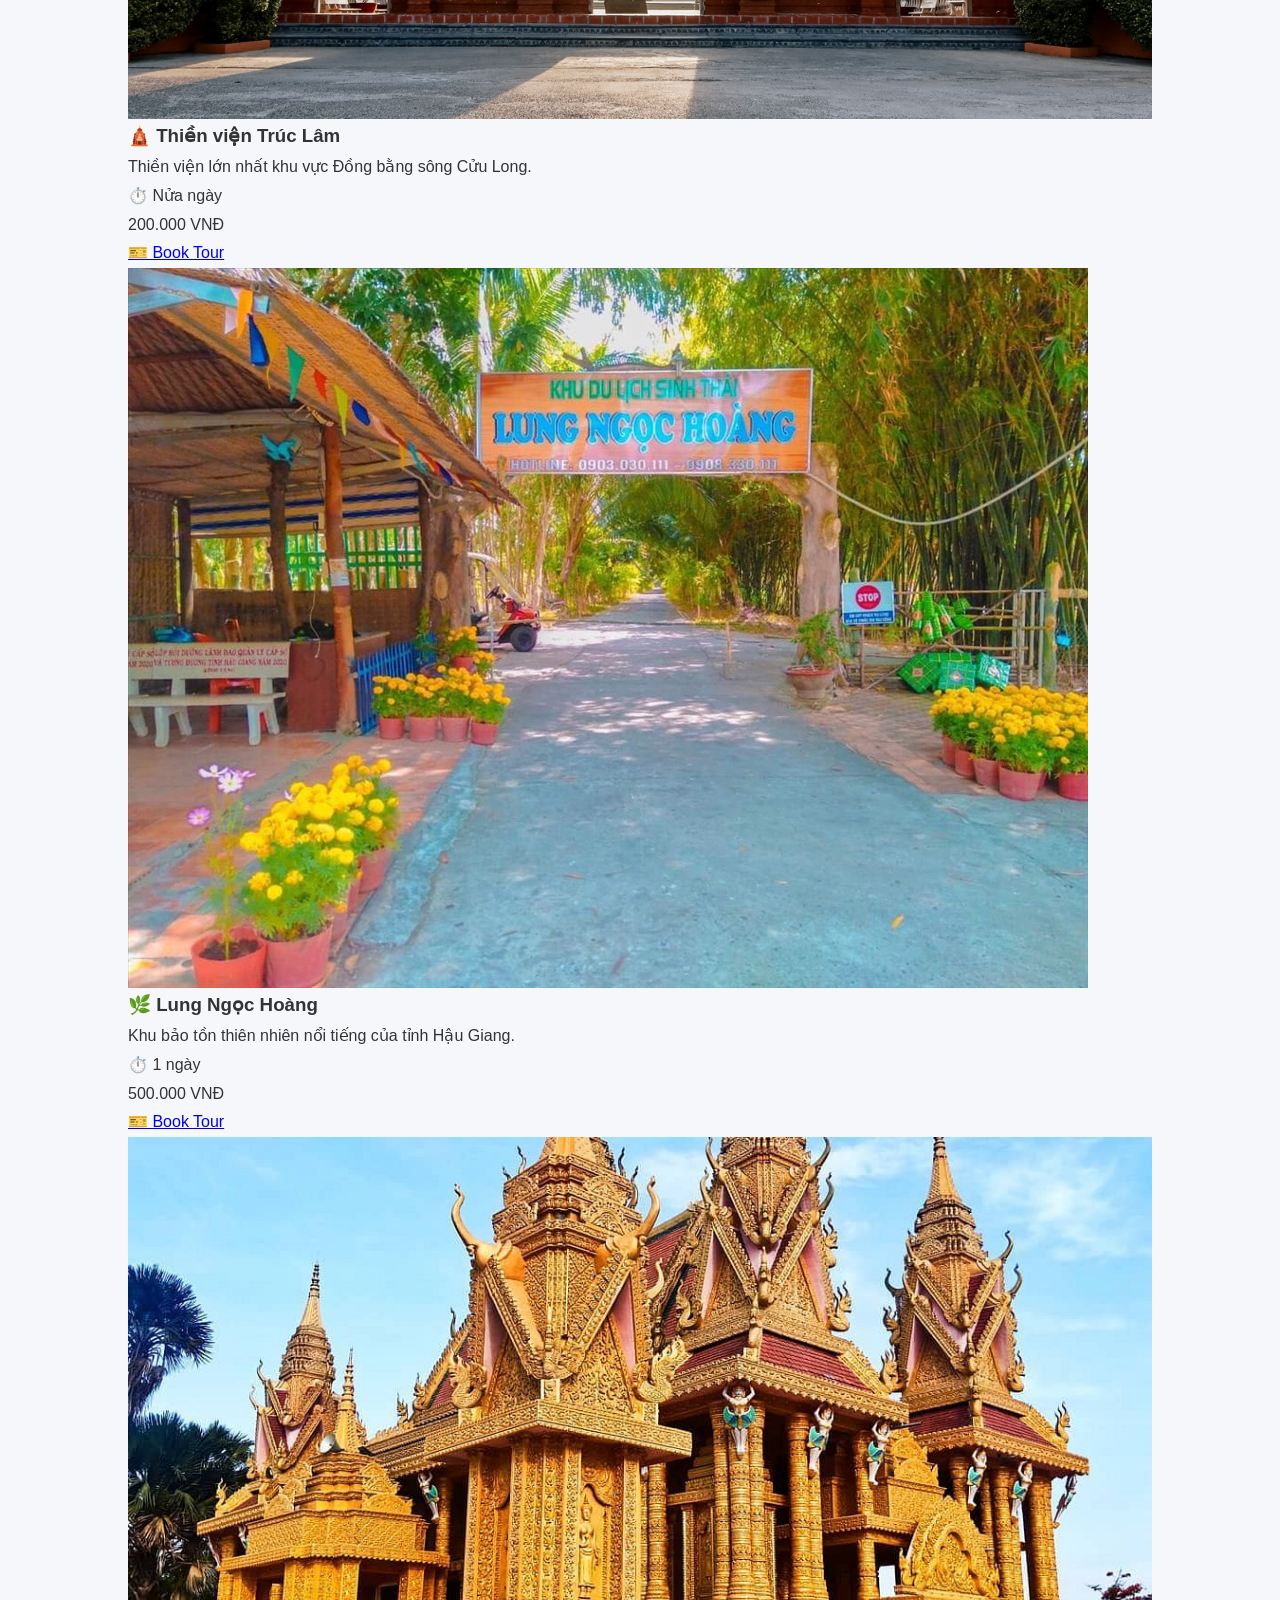
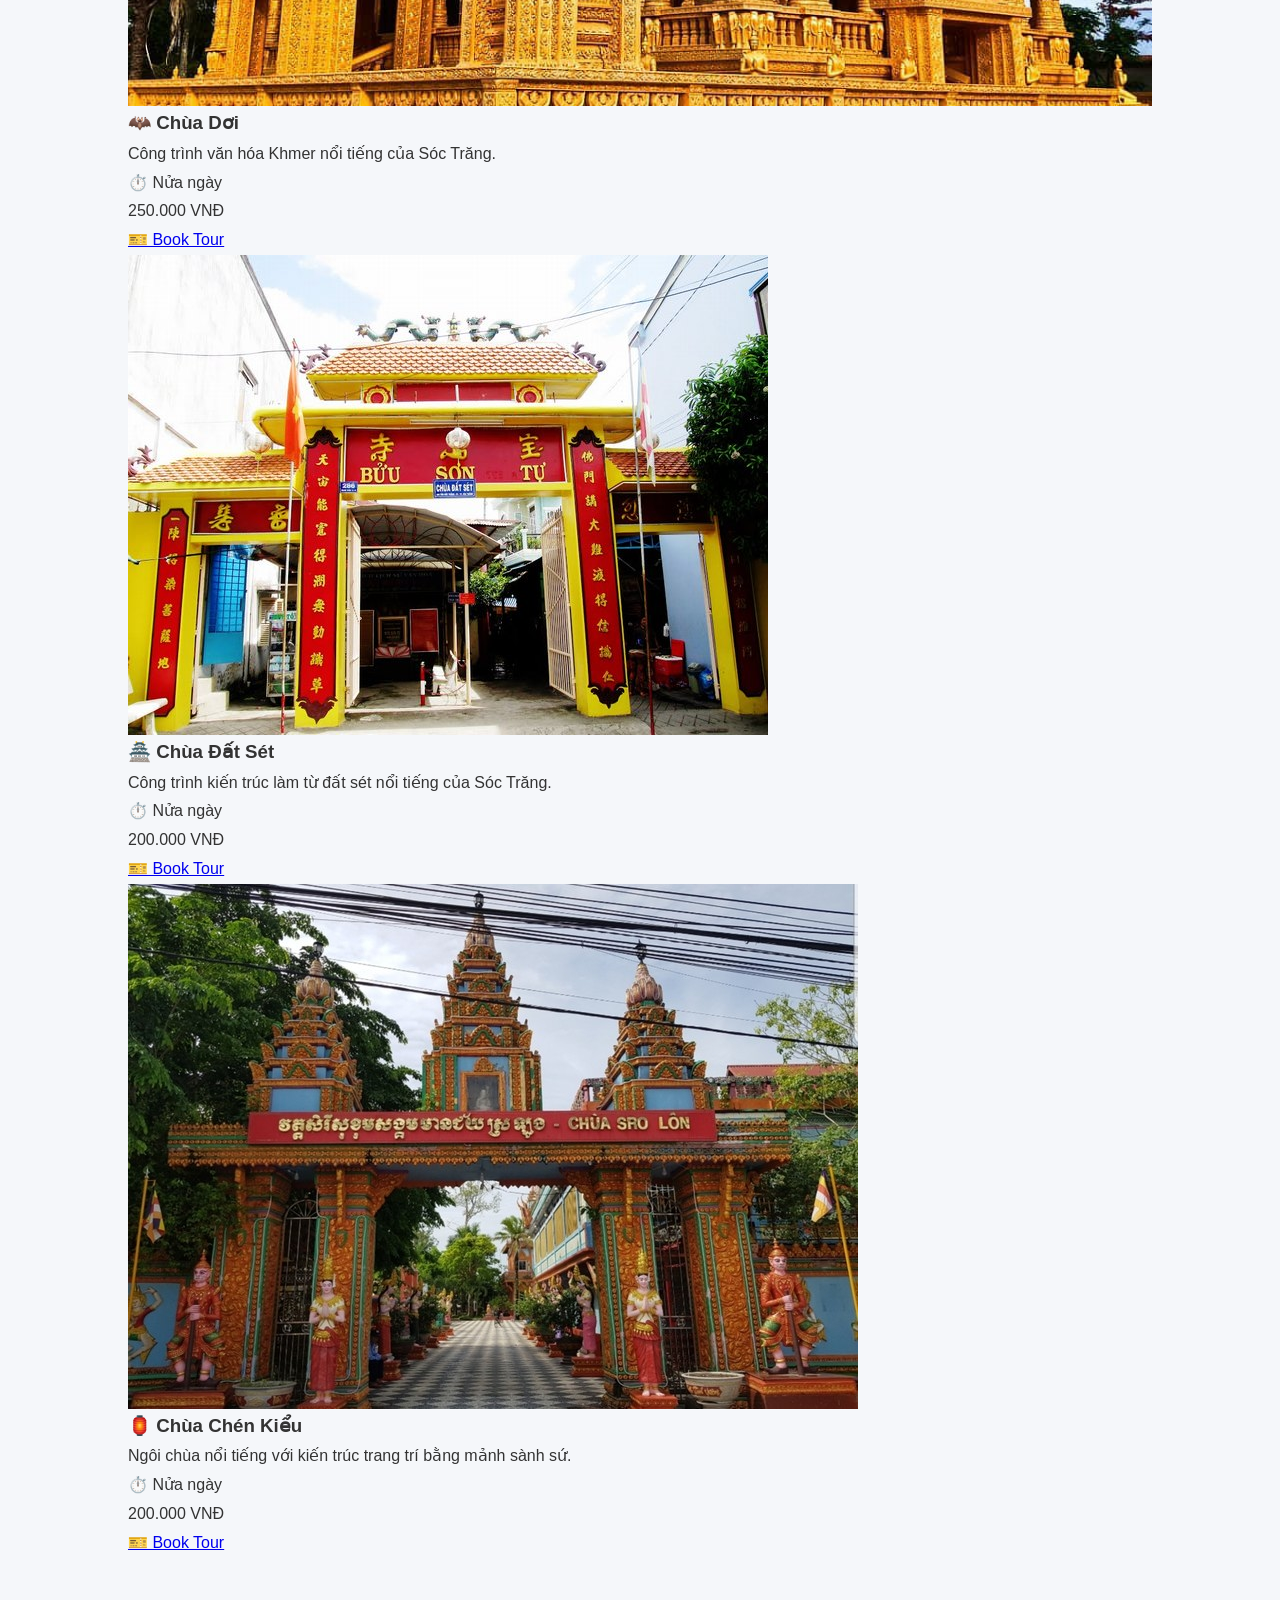
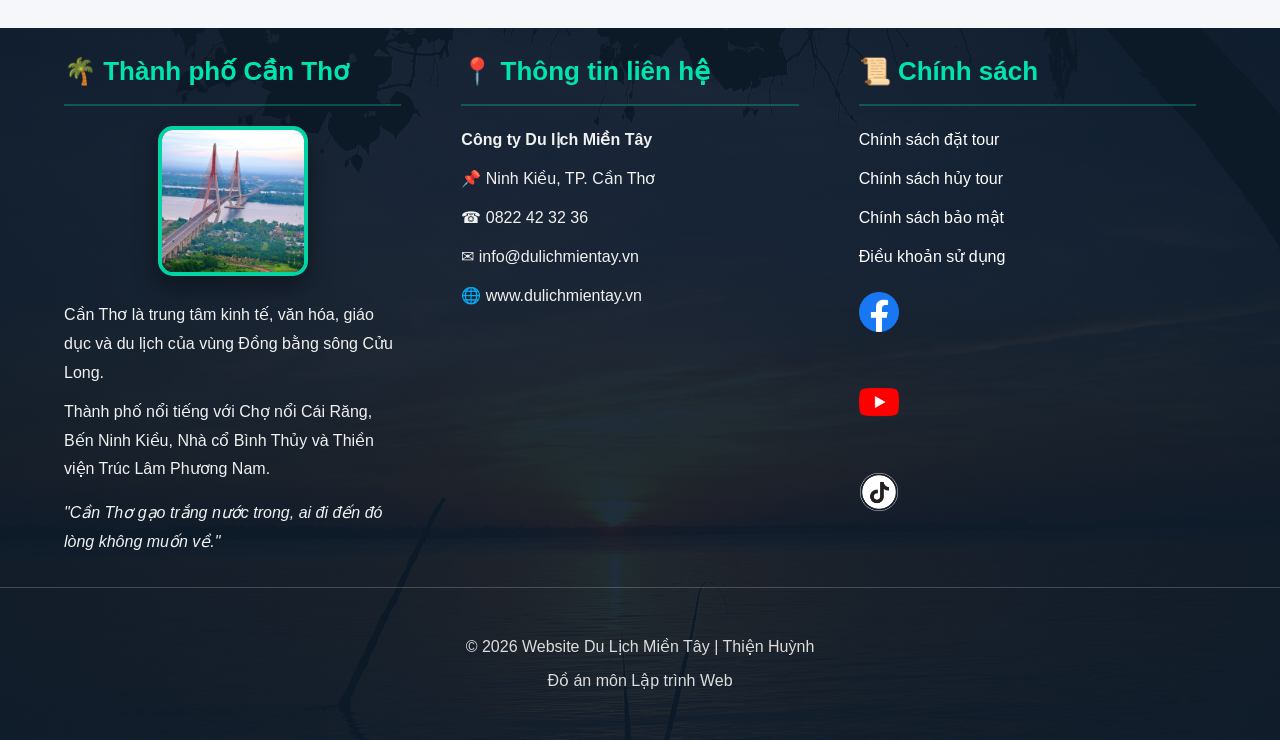
<file: danhlam.html>
<!DOCTYPE html>
<html lang="vi">
<head>
    <meta charset="UTF-8">
    <meta name="viewport" content="width=device-width, initial-scale=1.0">
    <title>Danh Lam Thắng Cảnh - Du Lịch Miền Tây</title>

    <link rel="stylesheet" href="https://cdnjs.cloudflare.com/ajax/libs/font-awesome/6.4.0/css/all.min.css">
    <link rel="stylesheet" href="css/style.css">
</head>

<body>

    <!-- HEADER -->
<header>

    <a href="login.html" class="btn-admin">
        <i class="fa-solid fa-user-shield"></i>
        Quản Trị
    </a>

    <div class="logo">
        <h2>🌴 Du Lịch Miền Tây</h2>
    </div>
    
    <a href="tel:0822423236" class="btn-hotline">
        ☎ Hotline 0822 42 32 36
    </a>

    <!-- Nút 3 gạch bật/tắt menu trên điện thoại -->
    <div class="menu-toggle" id="mobileMenuBtn">
        <i class="fa-solid fa-bars"></i> Menu
    </div>

    <nav>
        <ul class="menu">
            <li>
                <a href="index.html">
                    <i class="fa-solid fa-house"></i> Trang chủ
                </a>
            </li>
            <li>
                <a href="gioithieu.html">
                    <i class="fa-solid fa-circle-info"></i> Giới thiệu ▼
                </a>
                <ul class="dropdown">
                    <li><a href="cantho.html"><i class="fa-solid fa-location-dot"></i> Cần Thơ</a></li>
                    <li><a href="haugiang.html"><i class="fa-solid fa-location-dot"></i> Hậu Giang</a></li>
                    <li><a href="soctrang.html"><i class="fa-solid fa-location-dot"></i> Sóc Trăng</a></li>
                </ul>
            </li>
            <li>
                <a href="gioithieu.html#yte">
                    <i class="fa-solid fa-notes-medical"></i> Y tế
                </a>
            </li>
            <li>
                <a href="gioithieu.html#daihoc">
                    <i class="fa-solid fa-graduation-cap"></i> Giáo dục ▼
                </a>
                <ul class="dropdown">
                    <li><a href="gioithieu.html#daihoc"><i class="fa-solid fa-school"></i> Đại học</a></li>
                    <li><a href="gioithieu.html#caodang"><i class="fa-solid fa-book-open"></i> Cao đẳng</a></li>
                </ul>
            </li>
            <li>
                <a href="gioithieu.html#khihau">
                    <i class="fa-solid fa-cloud-sun"></i> Khí hậu
                </a>
            </li>
            <li>
                <a href="danhlam.html">
                    <i class="fa-solid fa-camera-retro"></i> Danh lam
                </a>
            </li>
            <li>
                <a href="lienhe.html">
                    <i class="fa-solid fa-address-book"></i> Liên hệ
                </a>
            </li>
        </ul>
    </nav>

</header>

    <main>
        <!-- HERO -->
        <section class="hero">
            <div class="hero-content">
                <h1>DANH LAM THẮNG CẢNH NỔI BẬT</h1>
                <p>
                    Khám phá những địa điểm du lịch nổi tiếng nhất tại Cần Thơ, Hậu Giang và Sóc Trăng.
                </p>
            </div>
        </section>

        <!-- DANH LAM -->
        <section>
            <h2>Tour Du Lịch Nổi Bật</h2>

            <div class="tour-grid">
                <div class="tour-card">
                    <img src="images/ninhkieu.jpg" alt="Bến Ninh Kiều">
                    <div class="tour-content">
                        <h3>🌉 Bến Ninh Kiều</h3>
                        <p>Biểu tượng du lịch nổi tiếng của thành phố Cần Thơ.</p>
                        <p class="tour-info">⏱️ Thời gian: 1 ngày</p>
                        <p class="tour-price">350.000 VNĐ</p>
                        <a href="lienhe.html" class="tour-btn">🎫 Book Tour</a>
                    </div>
                </div>

                <div class="tour-card">
                    <img src="images/cairang.jpg" alt="Chợ nổi Cái Răng">
                    <div class="tour-content">
                        <h3>🚤 Chợ nổi Cái Răng</h3>
                        <p>Trải nghiệm chợ nổi đặc trưng của miền Tây Nam Bộ.</p>
                        <p class="tour-info">⏱️ Nửa ngày</p>
                        <p class="tour-price">450.000 VNĐ</p>
                        <a href="lienhe.html" class="tour-btn">🎫 Book Tour</a>
                    </div>
                </div>

                <div class="tour-card">
                    <img src="images/binhthuy.jpg" alt="Nhà cổ Bình Thủy">
                    <div class="tour-content">
                        <h3>🏡 Nhà cổ Bình Thủy</h3>
                        <p>Một trong những ngôi nhà cổ đẹp nhất Nam Bộ.</p>
                        <p class="tour-info">⏱️ Nửa ngày</p>
                        <p class="tour-price">250.000 VNĐ</p>
                        <a href="lienhe.html" class="tour-btn">🎫 Book Tour</a>
                    </div>
                </div>

                <div class="tour-card">
                    <img src="images/truclam.jpg" alt="Thiền viện Trúc Lâm">
                    <div class="tour-content">
                        <h3>🛕 Thiền viện Trúc Lâm</h3>
                        <p>Thiền viện lớn nhất khu vực Đồng bằng sông Cửu Long.</p>
                        <p class="tour-info">⏱️ Nửa ngày</p>
                        <p class="tour-price">200.000 VNĐ</p>
                        <a href="lienhe.html" class="tour-btn">🎫 Book Tour</a>
                    </div>
                </div>

                <div class="tour-card">
                    <img src="images/lungngochoang.jpg" alt="Lung Ngọc Hoàng">
                    <div class="tour-content">
                        <h3>🌿 Lung Ngọc Hoàng</h3>
                        <p>Khu bảo tồn thiên nhiên nổi tiếng của tỉnh Hậu Giang.</p>
                        <p class="tour-info">⏱️ 1 ngày</p>
                        <p class="tour-price">500.000 VNĐ</p>
                        <a href="lienhe.html" class="tour-btn">🎫 Book Tour</a>
                    </div>
                </div>

                <div class="tour-card">
                    <img src="images/chuadoi.jpg" alt="Chùa Dơi">
                    <div class="tour-content">
                        <h3>🦇 Chùa Dơi</h3>
                        <p>Công trình văn hóa Khmer nổi tiếng của Sóc Trăng.</p>
                        <p class="tour-info">⏱️ Nửa ngày</p>
                        <p class="tour-price">250.000 VNĐ</p>
                        <a href="lienhe.html" class="tour-btn">🎫 Book Tour</a>
                    </div>
                </div>

                <div class="tour-card">
                    <img src="images/chuadatset.jpg" alt="Chùa Đất Sét">
                    <div class="tour-content">
                        <h3>🏯 Chùa Đất Sét</h3>
                        <p>Công trình kiến trúc làm từ đất sét nổi tiếng của Sóc Trăng.</p>
                        <p class="tour-info">⏱️ Nửa ngày</p>
                        <p class="tour-price">200.000 VNĐ</p>
                        <a href="lienhe.html" class="tour-btn">🎫 Book Tour</a>
                    </div>
                </div>

                <div class="tour-card">
                    <img src="images/chuachenkieu.jpg" alt="Chùa Chén Kiểu">
                    <div class="tour-content">
                        <h3>🏮 Chùa Chén Kiểu</h3>
                        <p>Ngôi chùa nổi tiếng với kiến trúc trang trí bằng mảnh sành sứ.</p>
                        <p class="tour-info">⏱️ Nửa ngày</p>
                        <p class="tour-price">200.000 VNĐ</p>
                        <a href="lienhe.html" class="tour-btn">🎫 Book Tour</a>
                    </div>
                </div>
            </div>
        </section>
    </main>

    <!-- FOOTER -->
    <footer class="footer">
        <div class="footer-container">
            <!-- CỘT 1 -->
            <div class="footer-col">
                <h2>🌴 Thành phố Cần Thơ</h2>
                <div class="footer-image-box">
                    <img src="images/caucantho.jpg" alt="Cầu Cần Thơ" class="footer-logo">
                </div>
                <p>Cần Thơ là trung tâm kinh tế, văn hóa, giáo dục và du lịch của vùng Đồng bằng sông Cửu Long.</p>
                <p>Thành phố nổi tiếng với Chợ nổi Cái Răng, Bến Ninh Kiều, Nhà cổ Bình Thủy và Thiền viện Trúc Lâm Phương Nam.</p>
                <p class="footer-slogan">
                    "Cần Thơ gạo trắng nước trong, ai đi đến đó lòng không muốn về."
                </p>
            </div>

            <!-- CỘT 2 -->
            <div class="footer-col">
                <h2>📍 Thông tin liên hệ</h2>
                <p><strong>Công ty Du lịch Miền Tây</strong></p>
                <p>📌 Ninh Kiều, TP. Cần Thơ</p>
                <p>☎ 0822 42 32 36</p>
                <p>✉ info@dulichmientay.vn</p>
                <p>🌐 www.dulichmientay.vn</p>
            </div>

            <!-- CỘT 3 -->
            <div class="footer-col">
                <h2>📜 Chính sách</h2>
                <ul class="footer-links">
                    <li><a href="#">Chính sách đặt tour</a></li>
                    <li><a href="#">Chính sách hủy tour</a></li>
                    <li><a href="#">Chính sách bảo mật</a></li>
                    <li><a href="#">Điều khoản sử dụng</a></li>
                </ul>

                <div class="footer-social">
                    <a href="https://facebook.com" target="_blank" rel="noopener noreferrer" title="Facebook">
                        <img src="images/facebook.png" alt="Facebook" width="40" height="40">
                    </a>
                    <a href="https://youtube.com" target="_blank" rel="noopener noreferrer" title="YouTube">
                        <img src="images/youtube.png" alt="YouTube" width="40" height="40">
                    </a>
                    <a href="https://tiktok.com" target="_blank" rel="noopener noreferrer" title="TikTok">
                        <img src="images/tiktok.png" alt="TikTok" width="40" height="40">
                    </a>
                </div>
            </div>
        </div>

        <div class="footer-bottom">
            <p>
                © <span id="year"></span> Website Du Lịch Miền Tây | Thiện Huỳnh
            </p>
            <p>Đồ án môn Lập trình Web</p>
        </div>
    </footer>

    <!-- BACK TO TOP -->
    <button id="topBtn" onclick="topFunction()" title="Về đầu trang">
        <i class="fa-solid fa-arrow-up"></i>
    </button>

    <script>
        document.getElementById("year").textContent = new Date().getFullYear();
    </script>
    <script src="js/script.js"></script>

</body>
</html>
</file>
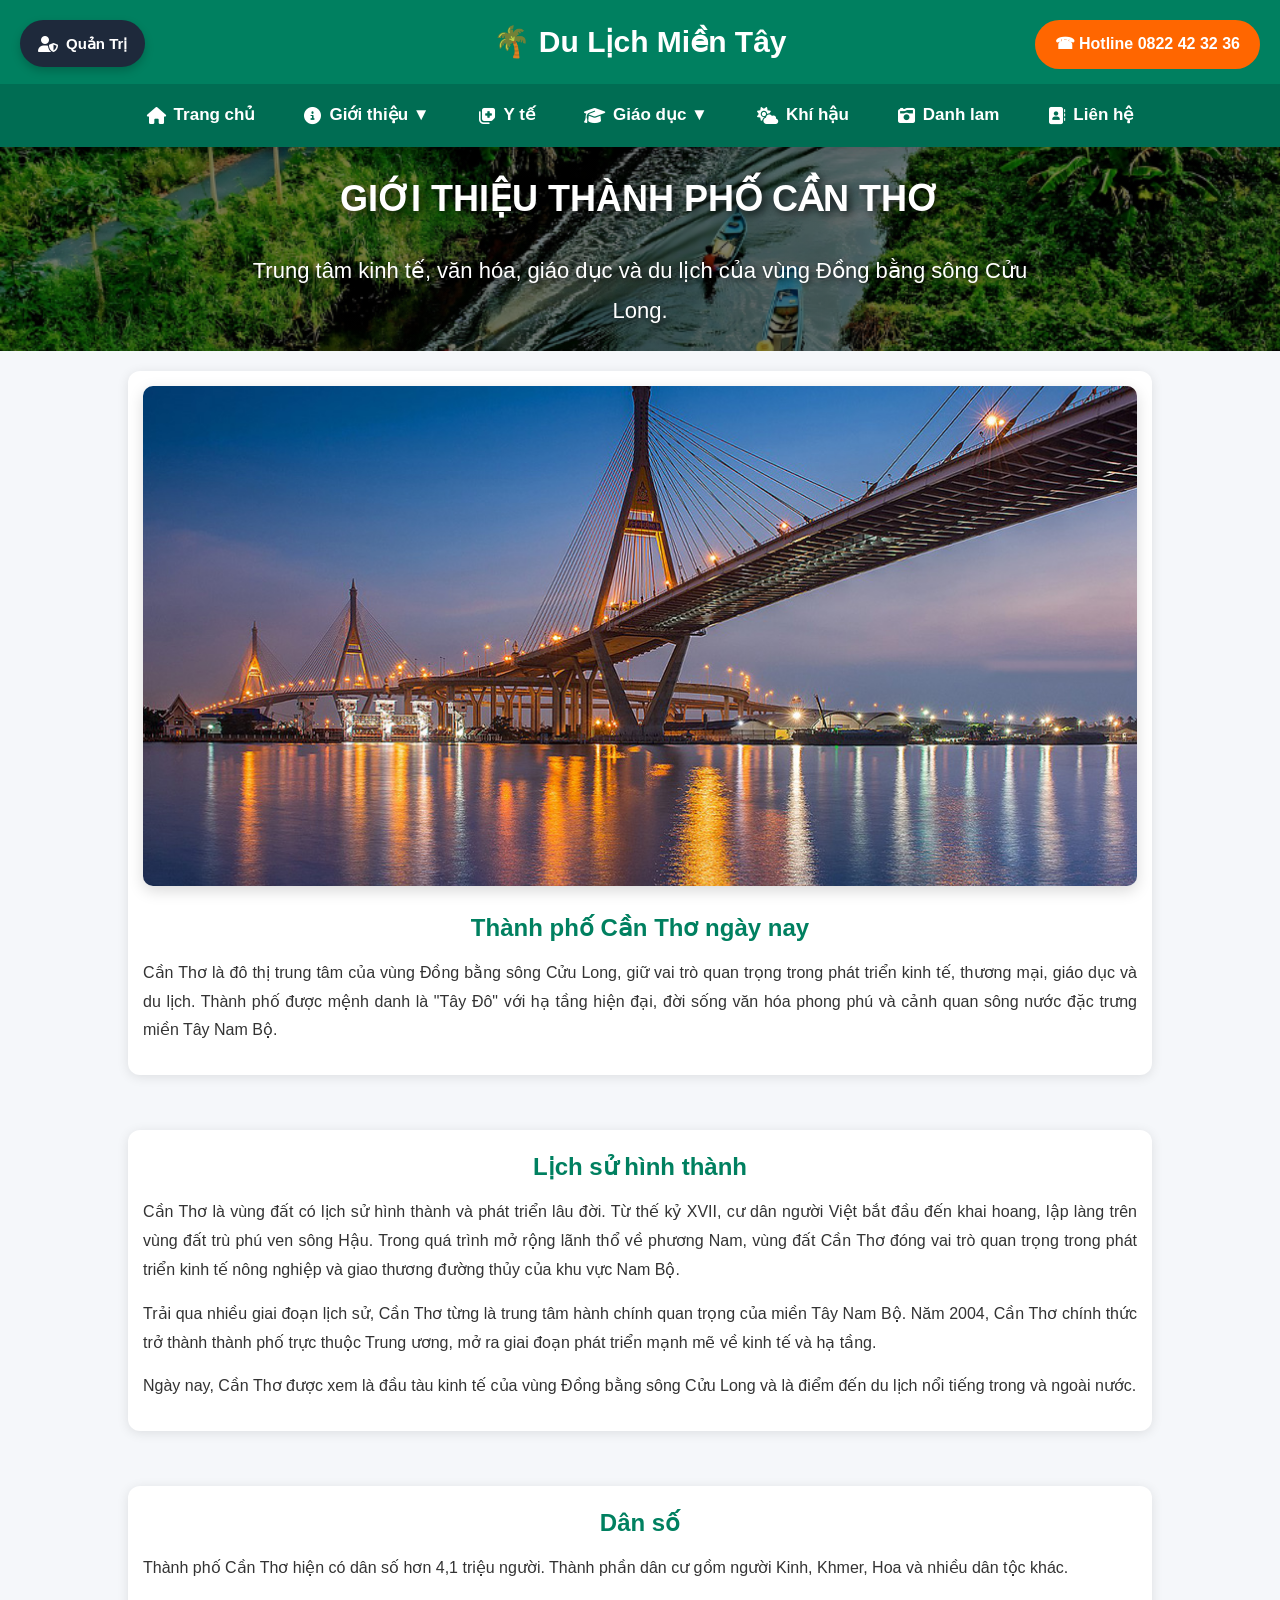
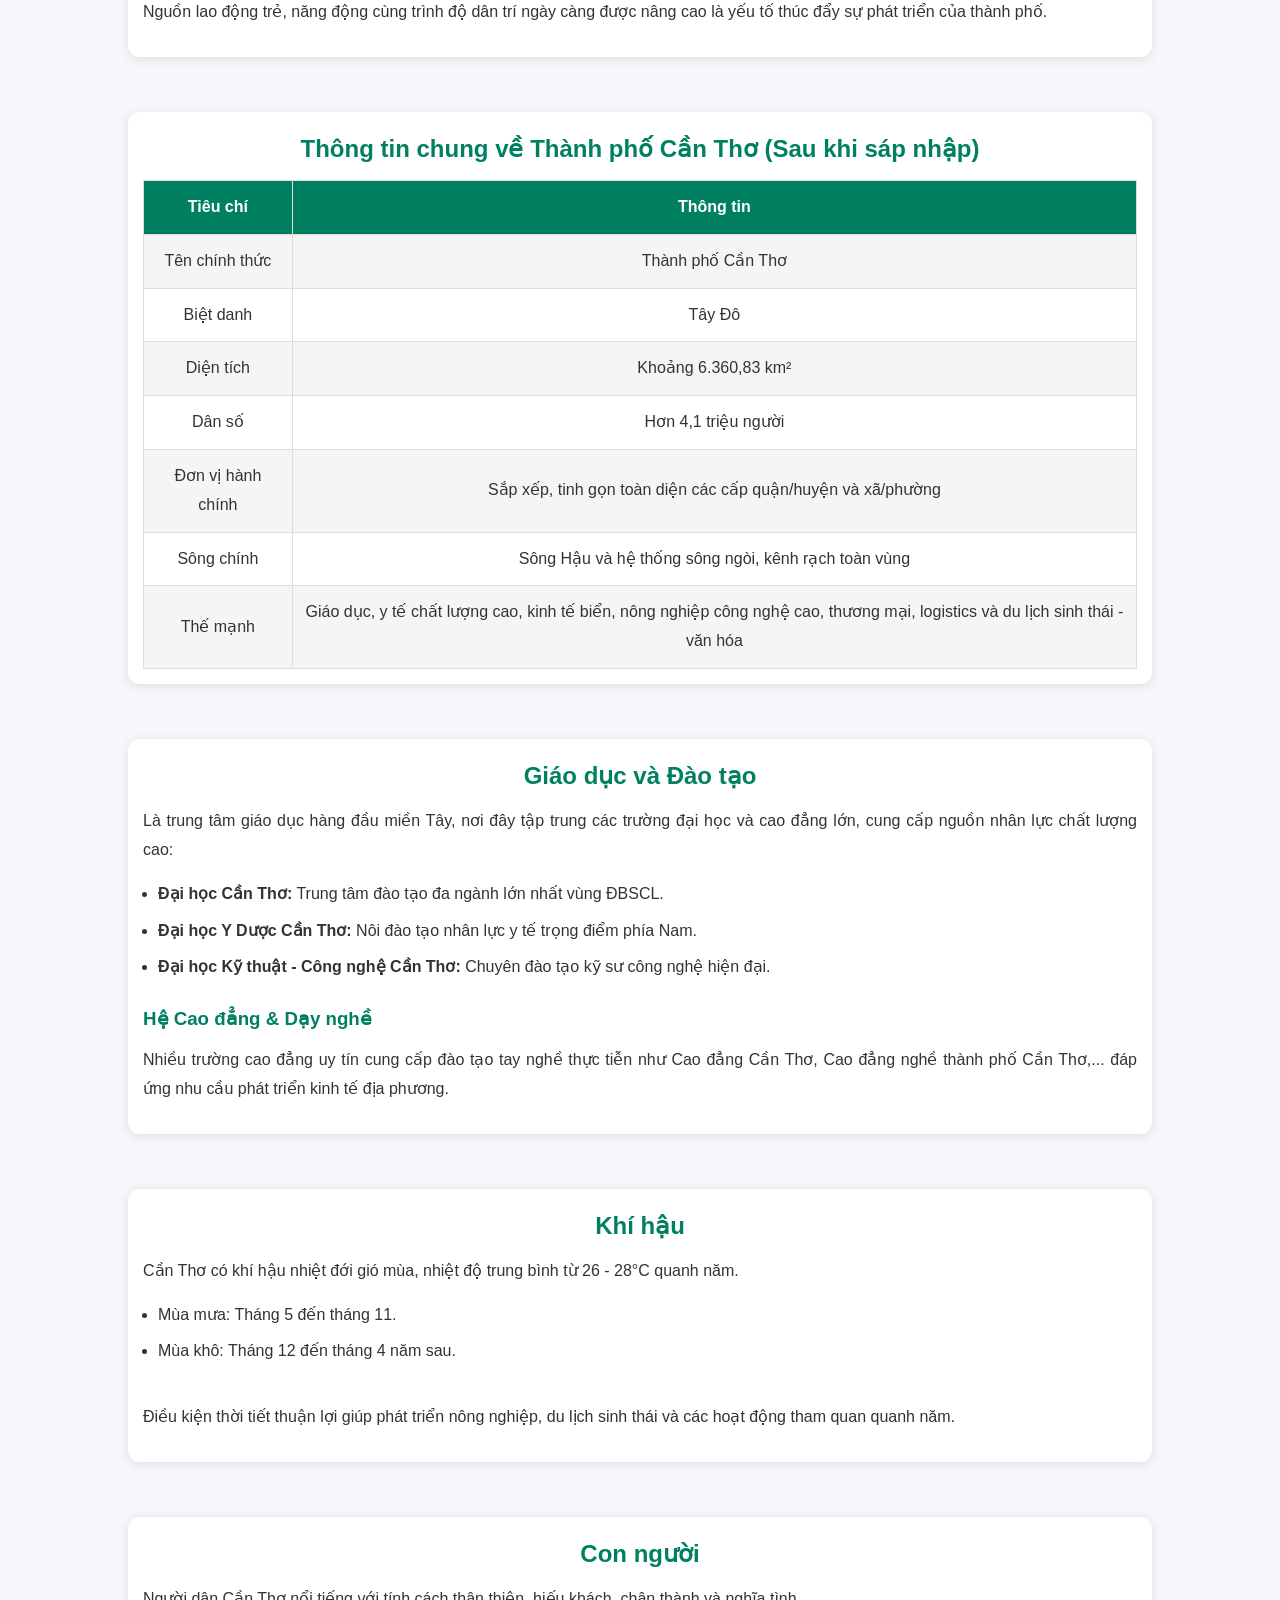
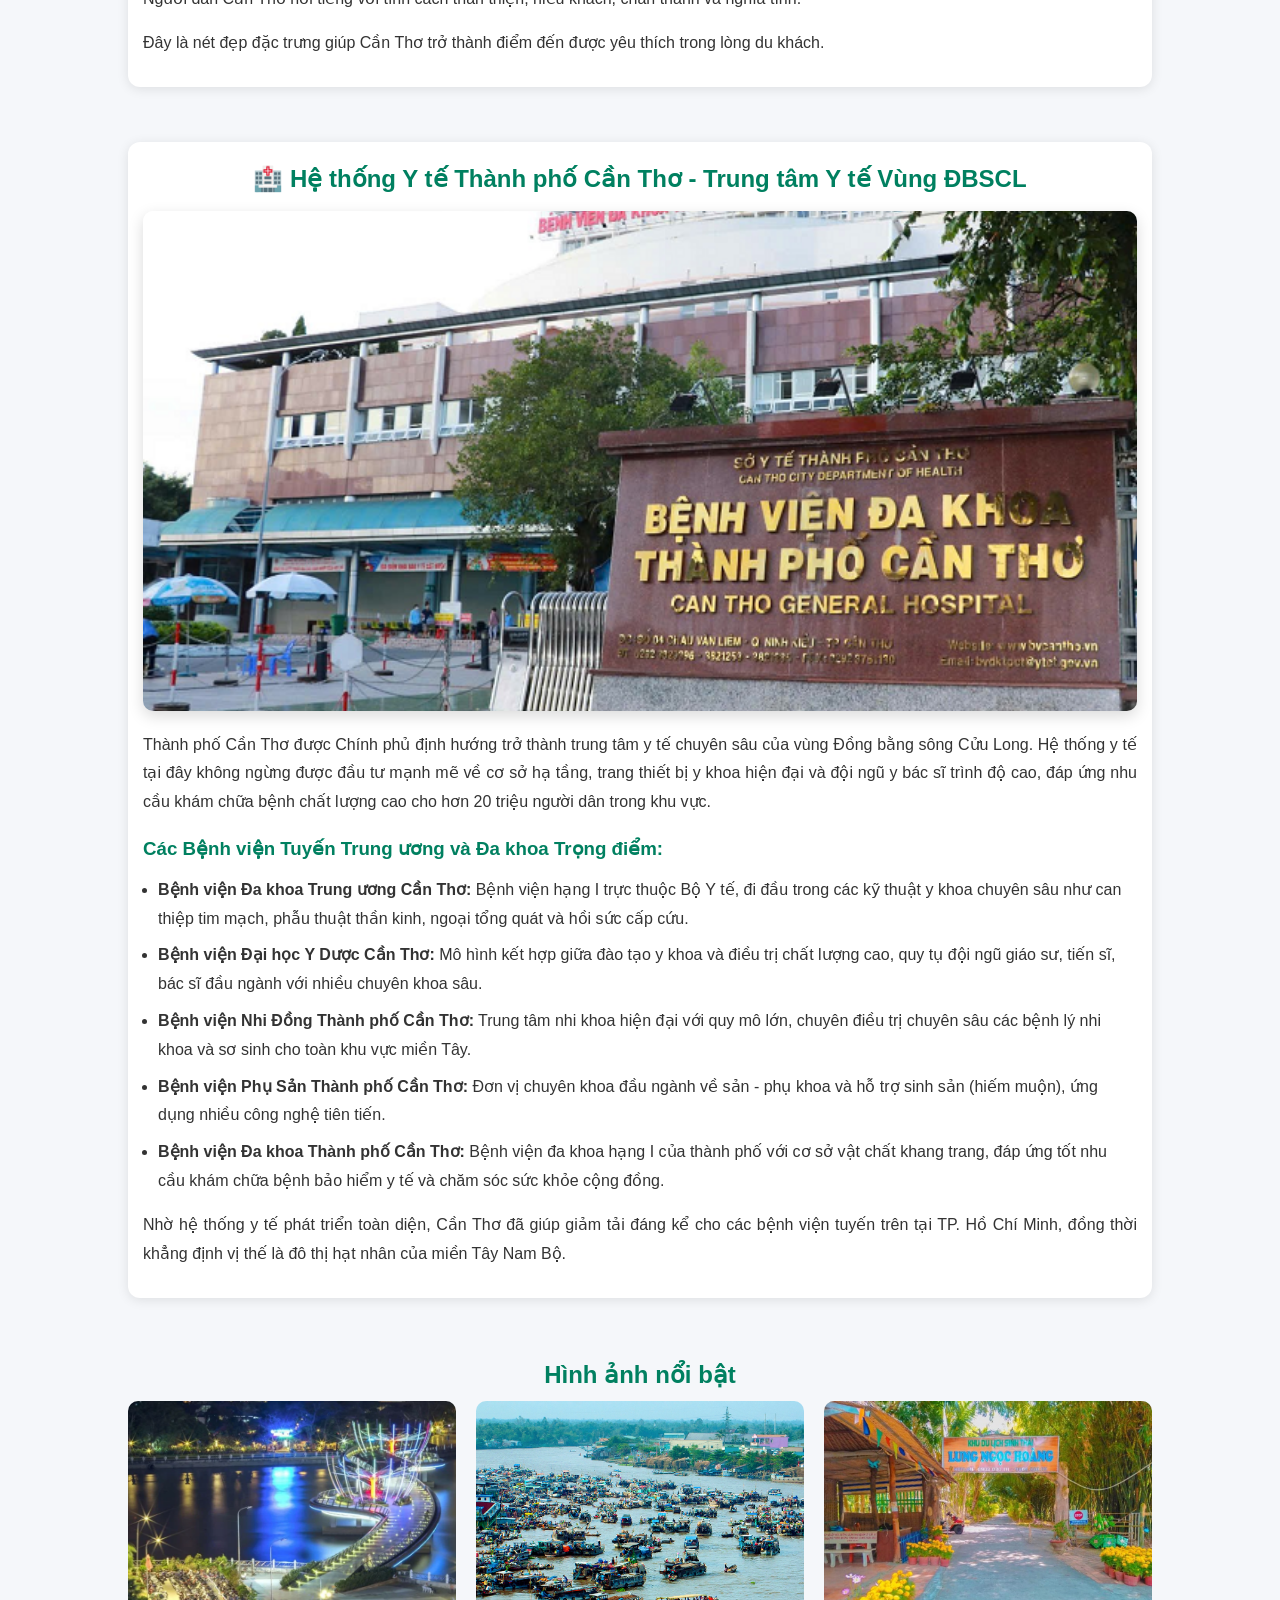
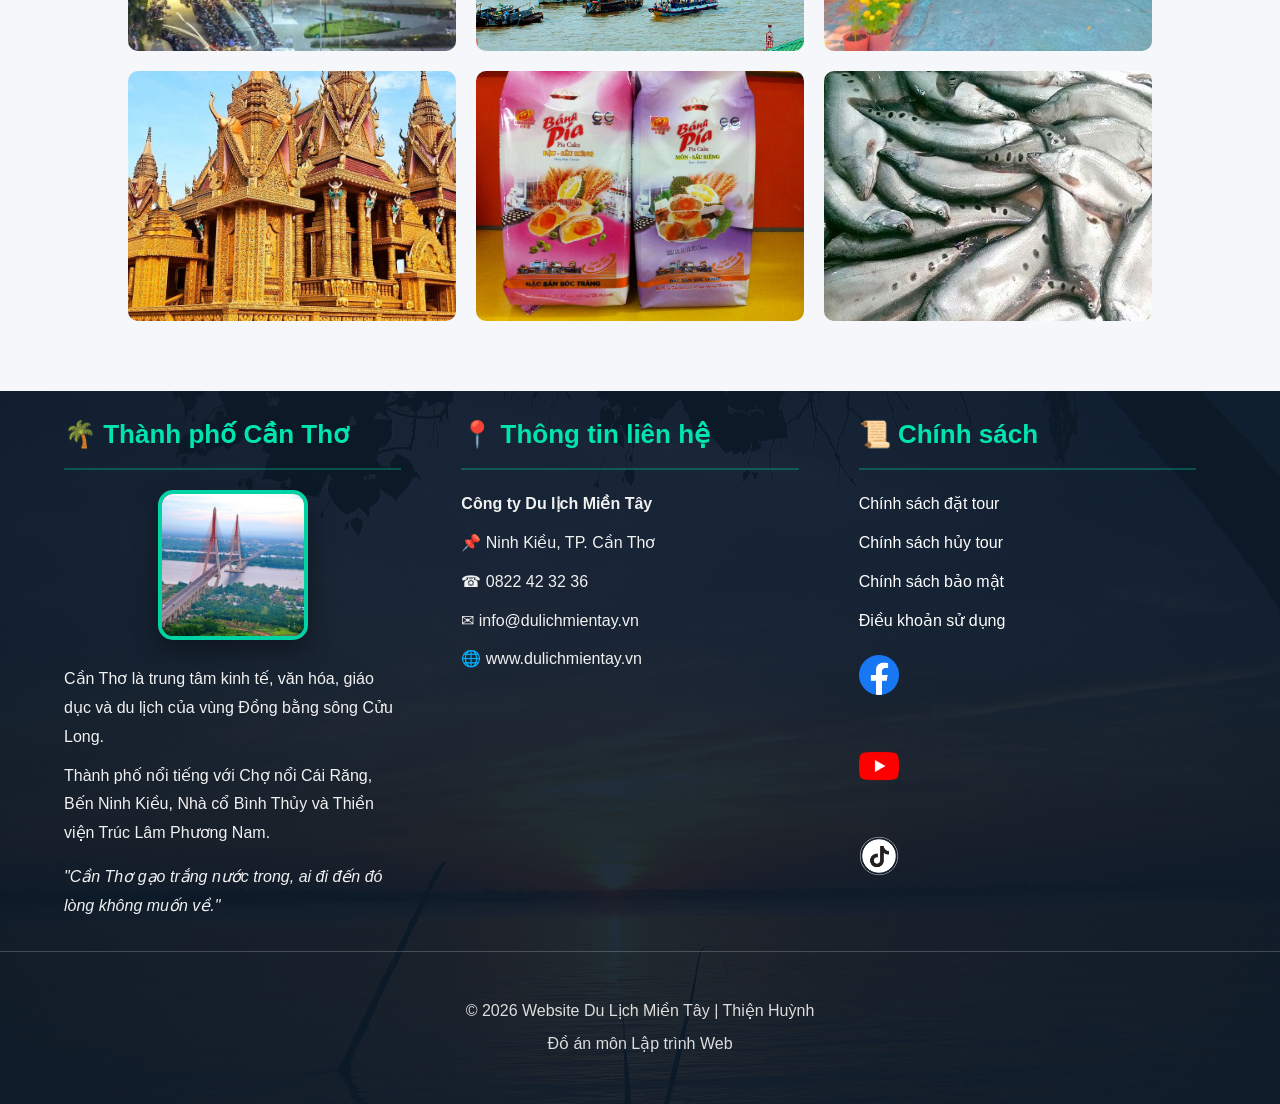
<file: gioithieu.html>
<!DOCTYPE html>
<html lang="vi">
<head>
    <meta charset="UTF-8">
    <meta name="viewport" content="width=device-width, initial-scale=1.0">
    <title>Giới Thiệu Thành Phố Cần Thơ</title>

    <link rel="stylesheet" href="https://cdnjs.cloudflare.com/ajax/libs/font-awesome/6.4.0/css/all.min.css">
    <link rel="stylesheet" href="css/style.css">
</head>

<body>

    <!-- HEADER -->
<header>

    <a href="login.html" class="btn-admin">
        <i class="fa-solid fa-user-shield"></i>
        Quản Trị
    </a>

    <div class="logo">
        <h2>🌴 Du Lịch Miền Tây</h2>
    </div>
    
    <a href="tel:0822423236" class="btn-hotline">
        ☎ Hotline 0822 42 32 36
    </a>

    <!-- Nút 3 gạch bật/tắt menu trên điện thoại -->
    <div class="menu-toggle" id="mobileMenuBtn">
        <i class="fa-solid fa-bars"></i> Menu
    </div>

    <nav>
        <ul class="menu">
            <li>
                <a href="index.html">
                    <i class="fa-solid fa-house"></i> Trang chủ
                </a>
            </li>
            <li>
                <a href="gioithieu.html">
                    <i class="fa-solid fa-circle-info"></i> Giới thiệu ▼
                </a>
                <ul class="dropdown">
                    <li><a href="cantho.html"><i class="fa-solid fa-location-dot"></i> Cần Thơ</a></li>
                    <li><a href="haugiang.html"><i class="fa-solid fa-location-dot"></i> Hậu Giang</a></li>
                    <li><a href="soctrang.html"><i class="fa-solid fa-location-dot"></i> Sóc Trăng</a></li>
                </ul>
            </li>
            <li>
                <a href="gioithieu.html#yte">
                    <i class="fa-solid fa-notes-medical"></i> Y tế
                </a>
            </li>
            <li>
                <a href="gioithieu.html#daihoc">
                    <i class="fa-solid fa-graduation-cap"></i> Giáo dục ▼
                </a>
                <ul class="dropdown">
                    <li><a href="gioithieu.html#daihoc"><i class="fa-solid fa-school"></i> Đại học</a></li>
                    <li><a href="gioithieu.html#caodang"><i class="fa-solid fa-book-open"></i> Cao đẳng</a></li>
                </ul>
            </li>
            <li>
                <a href="gioithieu.html#khihau">
                    <i class="fa-solid fa-cloud-sun"></i> Khí hậu
                </a>
            </li>
            <li>
                <a href="danhlam.html">
                    <i class="fa-solid fa-camera-retro"></i> Danh lam
                </a>
            </li>
            <li>
                <a href="lienhe.html">
                    <i class="fa-solid fa-address-book"></i> Liên hệ
                </a>
            </li>
        </ul>
    </nav>

</header>

    <!-- HERO -->
    <section class="hero">
        <div class="hero-content">
            <h1>GIỚI THIỆU THÀNH PHỐ CẦN THƠ</h1>
            <p>
                Trung tâm kinh tế, văn hóa, giáo dục và du lịch của vùng Đồng bằng sông Cửu Long.
            </p>
        </div>
    </section>

    <main>

        <!-- ẢNH ĐẠI DIỆN -->
        <section>
            <div class="article">
                <img src="images/cantho-city.jpg" alt="Toàn cảnh Thành phố Cần Thơ">
                <h2>Thành phố Cần Thơ ngày nay</h2>
                <p>
                    Cần Thơ là đô thị trung tâm của vùng Đồng bằng sông Cửu Long, giữ vai trò quan trọng trong phát triển kinh tế, thương mại, giáo dục và du lịch. Thành phố được mệnh danh là "Tây Đô" với hạ tầng hiện đại, đời sống văn hóa phong phú và cảnh quan sông nước đặc trưng miền Tây Nam Bộ.
                </p>
            </div>
        </section>

        <!-- LỊCH SỬ -->
        <section>
            <div class="article">
                <h2>Lịch sử hình thành</h2>
                <p>
                    Cần Thơ là vùng đất có lịch sử hình thành và phát triển lâu đời. Từ thế kỷ XVII, cư dân người Việt bắt đầu đến khai hoang, lập làng trên vùng đất trù phú ven sông Hậu. Trong quá trình mở rộng lãnh thổ về phương Nam, vùng đất Cần Thơ đóng vai trò quan trọng trong phát triển kinh tế nông nghiệp và giao thương đường thủy của khu vực Nam Bộ.
                </p>
                <p>
                    Trải qua nhiều giai đoạn lịch sử, Cần Thơ từng là trung tâm hành chính quan trọng của miền Tây Nam Bộ. Năm 2004, Cần Thơ chính thức trở thành thành phố trực thuộc Trung ương, mở ra giai đoạn phát triển mạnh mẽ về kinh tế và hạ tầng.
                </p>
                <p>
                    Ngày nay, Cần Thơ được xem là đầu tàu kinh tế của vùng Đồng bằng sông Cửu Long và là điểm đến du lịch nổi tiếng trong và ngoài nước.
                </p>
            </div>
        </section>

        <!-- DÂN SỐ -->
        <section>
            <div class="article">
                <h2>Dân số</h2>
                <p>
                    Thành phố Cần Thơ hiện có dân số hơn 4,1 triệu người. Thành phần dân cư gồm người Kinh, Khmer, Hoa và nhiều dân tộc khác.
                </p>
                <p>
                    Nguồn lao động trẻ, năng động cùng trình độ dân trí ngày càng được nâng cao là yếu tố thúc đẩy sự phát triển của thành phố.
                </p>
            </div>
        </section>

        <!-- BẢNG THÔNG TIN -->
        <section>
            <div class="article">
                <h2>Thông tin chung về Thành phố Cần Thơ (Sau khi sáp nhập)</h2>
                
                <!-- Bọc thêm thẻ div.table-responsive để tương thích tốt với CSS di động -->
                <div class="table-responsive">
                    <table>
                        <tr>
                            <th>Tiêu chí</th>
                            <th>Thông tin</th>
                        </tr>
                        <tr>
                            <td>Tên chính thức</td>
                            <td>Thành phố Cần Thơ</td>
                        </tr>
                        <tr>
                            <td>Biệt danh</td>
                            <td>Tây Đô</td>
                        </tr>
                        <tr>
                            <td>Diện tích</td>
                            <td>Khoảng 6.360,83 km²</td>
                        </tr>
                        <tr>
                            <td>Dân số</td>
                            <td>Hơn 4,1 triệu người</td>
                        </tr>
                        <tr>
                            <td>Đơn vị hành chính</td>
                            <td>Sắp xếp, tinh gọn toàn diện các cấp quận/huyện và xã/phường</td>
                        </tr>
                        <tr>
                            <td>Sông chính</td>
                            <td>Sông Hậu và hệ thống sông ngòi, kênh rạch toàn vùng</td>
                        </tr>
                        <tr>
                            <td>Thế mạnh</td>
                            <td>
                                Giáo dục, y tế chất lượng cao, kinh tế biển, nông nghiệp công nghệ cao, thương mại, logistics và du lịch sinh thái - văn hóa
                            </td>
                        </tr>
                    </table>
                </div>
            </div>
        </section>
<!-- GIÁO DỤC -->
        <section id="giaoduc">
            <div class="article">
                <h2 id="daihoc">Giáo dục và Đào tạo</h2>
                <p>
                    Là trung tâm giáo dục hàng đầu miền Tây, nơi đây tập trung các trường đại học và cao đẳng lớn, cung cấp nguồn nhân lực chất lượng cao:
                </p>
                <ul>
                    <li><strong>Đại học Cần Thơ:</strong> Trung tâm đào tạo đa ngành lớn nhất vùng ĐBSCL.</li>
                    <li><strong>Đại học Y Dược Cần Thơ:</strong> Nôi đào tạo nhân lực y tế trọng điểm phía Nam.</li>
                    <li><strong>Đại học Kỹ thuật - Công nghệ Cần Thơ:</strong> Chuyên đào tạo kỹ sư công nghệ hiện đại.</li>
                </ul>
                <h3 id="caodang" style="margin-top: 20px;">Hệ Cao đẳng & Dạy nghề</h3>
                <p>Nhiều trường cao đẳng uy tín cung cấp đào tạo tay nghề thực tiễn như Cao đẳng Cần Thơ, Cao đẳng nghề thành phố Cần Thơ,... đáp ứng nhu cầu phát triển kinh tế địa phương.</p>
            </div>
        </section>
        <!-- KHÍ HẬU -->
        <section id="khihau">
            <div class="article">
                <h2>Khí hậu</h2>
                <p>
                    Cần Thơ có khí hậu nhiệt đới gió mùa, nhiệt độ trung bình từ 26 - 28°C quanh năm.
                </p>
                <ul>
                    <li>Mùa mưa: Tháng 5 đến tháng 11.</li>
                    <li>Mùa khô: Tháng 12 đến tháng 4 năm sau.</li>
                </ul>
                <br>
                <p>
                    Điều kiện thời tiết thuận lợi giúp phát triển nông nghiệp, du lịch sinh thái và các hoạt động tham quan quanh năm.
                </p>
            </div>
        </section>

        <!-- CON NGƯỜI -->
        <section>
            <div class="article">
                <h2>Con người</h2>
                <p>
                    Người dân Cần Thơ nổi tiếng với tính cách thân thiện, hiếu khách, chân thành và nghĩa tình.
                </p>
                <p>
                    Đây là nét đẹp đặc trưng giúp Cần Thơ trở thành điểm đến được yêu thích trong lòng du khách.
                </p>
            </div>
        </section>

        <!-- Y TẾ CHI TIẾT -->
        <section id="yte">
            <div class="article">
                <h2>🏥 Hệ thống Y tế Thành phố Cần Thơ - Trung tâm Y tế Vùng ĐBSCL</h2>
                <img src="images/cantho-hospital.jpg" alt="Y tế Cần Thơ">
                <p>
                    Thành phố Cần Thơ được Chính phủ định hướng trở thành trung tâm y tế chuyên sâu của vùng Đồng bằng sông Cửu Long. Hệ thống y tế tại đây không ngừng được đầu tư mạnh mẽ về cơ sở hạ tầng, trang thiết bị y khoa hiện đại và đội ngũ y bác sĩ trình độ cao, đáp ứng nhu cầu khám chữa bệnh chất lượng cao cho hơn 20 triệu người dân trong khu vực.
                </p>

                <h3>Các Bệnh viện Tuyến Trung ương và Đa khoa Trọng điểm:</h3>
                <ul>
                    <li>
                        <strong>Bệnh viện Đa khoa Trung ương Cần Thơ:</strong> 
                        Bệnh viện hạng I trực thuộc Bộ Y tế, đi đầu trong các kỹ thuật y khoa chuyên sâu như can thiệp tim mạch, phẫu thuật thần kinh, ngoại tổng quát và hồi sức cấp cứu.
                    </li>
                    <li>
                        <strong>Bệnh viện Đại học Y Dược Cần Thơ:</strong> 
                        Mô hình kết hợp giữa đào tạo y khoa và điều trị chất lượng cao, quy tụ đội ngũ giáo sư, tiến sĩ, bác sĩ đầu ngành với nhiều chuyên khoa sâu.
                    </li>
                    <li>
                        <strong>Bệnh viện Nhi Đồng Thành phố Cần Thơ:</strong> 
                        Trung tâm nhi khoa hiện đại với quy mô lớn, chuyên điều trị chuyên sâu các bệnh lý nhi khoa và sơ sinh cho toàn khu vực miền Tây.
                    </li>
                    <li>
                        <strong>Bệnh viện Phụ Sản Thành phố Cần Thơ:</strong> 
                        Đơn vị chuyên khoa đầu ngành về sản - phụ khoa và hỗ trợ sinh sản (hiếm muộn), ứng dụng nhiều công nghệ tiên tiến.
                    </li>
                    <li>
                        <strong>Bệnh viện Đa khoa Thành phố Cần Thơ:</strong> 
                        Bệnh viện đa khoa hạng I của thành phố với cơ sở vật chất khang trang, đáp ứng tốt nhu cầu khám chữa bệnh bảo hiểm y tế và chăm sóc sức khỏe cộng đồng.
                    </li>
                </ul>

                <p style="margin-top: 15px;">
                    Nhờ hệ thống y tế phát triển toàn diện, Cần Thơ đã giúp giảm tải đáng kể cho các bệnh viện tuyến trên tại TP. Hồ Chí Minh, đồng thời khẳng định vị thế là đô thị hạt nhân của miền Tây Nam Bộ.
                </p>
            </div>
        </section>
<!-- GALLERY -->

        <section>

            <h2>Hình ảnh nổi bật</h2>

            <div class="gallery-container">

                <img
                    src="images/ninhkieu.jpg"
                    alt="Bến Ninh Kiều">

                <img
                    src="images/cairang.jpg"
                    alt="Chợ nổi Cái Răng">

                <img
                    src="images/lungngochoang.jpg"
                    alt="Lung Ngọc Hoàng">

                <img
                    src="images/chuadoi.jpg"
                    alt="Chùa Dơi">
                <img
                    src="images/banhpia.jpg"
                    alt="Bánh Pía">
                <img
                    src="images/cathatlat.jpg"
                    alt="Cá Thát Lát">


            </div>

        </section>

    </main>

    <!-- FOOTER -->
<footer class="footer">

    <div class="footer-container">

        <!-- CỘT 1 -->
        <div class="footer-col">

            <h2>🌴 Thành phố Cần Thơ</h2>

            <div class="footer-image-box">
                <img
                    src="images/caucantho.jpg"
                    alt="Cầu Cần Thơ"
                    class="footer-logo">
            </div>

            <p>
                Cần Thơ là trung tâm kinh tế, văn hóa,
                giáo dục và du lịch của vùng Đồng bằng
                sông Cửu Long.
            </p>

            <p>
                Thành phố nổi tiếng với Chợ nổi Cái Răng,
                Bến Ninh Kiều, Nhà cổ Bình Thủy và
                Thiền viện Trúc Lâm Phương Nam.
            </p>

            <p class="footer-slogan">
                "Cần Thơ gạo trắng nước trong,
                ai đi đến đó lòng không muốn về."
            </p>

        </div>

        <!-- CỘT 2 -->
        <div class="footer-col">

            <h2>📍 Thông tin liên hệ</h2>

            <p>
                <strong>
                    Công ty Du lịch Miền Tây
                </strong>
            </p>

            <p>📌 Ninh Kiều, TP. Cần Thơ</p>

            <p>☎ 0822 42 32 36</p>

            <p>✉ info@dulichmientay.vn</p>

            <p>🌐 www.dulichmientay.vn</p>

        </div>

        <!-- CỘT 3 -->
        <div class="footer-col">

            <h2>📜 Chính sách</h2>

            <ul class="footer-links">

                <li>
                    <a href="#">
                        Chính sách đặt tour
                    </a>
                </li>

                <li>
                    <a href="#">
                        Chính sách hủy tour
                    </a>
                </li>

                <li>
                    <a href="#">
                        Chính sách bảo mật
                    </a>
                </li>

                <li>
                    <a href="#">
                        Điều khoản sử dụng
                    </a>
                </li>

            </ul>

            <div class="footer-social">

                <a href="https://facebook.com"
                   target="_blank"
                   rel="noopener noreferrer"
                   title="Facebook">
                    <img
                        src="images/facebook.png"
                        alt="Facebook"
                        width="40"
                        height="40">
                </a>

                <a href="https://youtube.com"
                   target="_blank"
                   rel="noopener noreferrer"
                   title="YouTube">
                    <img
                        src="images/youtube.png"
                        alt="YouTube"
                        width="40"
                        height="40">
                </a>

                <a href="https://tiktok.com"
                   target="_blank"
                   rel="noopener noreferrer"
                   title="TikTok">
                    <img
                        src="images/tiktok.png"
                        alt="TikTok"
                        width="40"
                        height="40">
                </a>

            </div>

        </div>

    </div>

    <div class="footer-bottom">

        <p>
            © <span id="year"></span>
            Website Du Lịch Miền Tây |
            Thiện Huỳnh
        </p>

        <p>
            Đồ án môn Lập trình Web
        </p>

    </div>

</footer>

<!-- BACK TO TOP -->
<button
    id="topBtn"
    onclick="topFunction()"
    title="Về đầu trang">
    ↑
</button>

<script>
    document.getElementById("year").textContent =
        new Date().getFullYear();
</script>

<script src="js/script.js"></script>

</body>
</html>
</file>
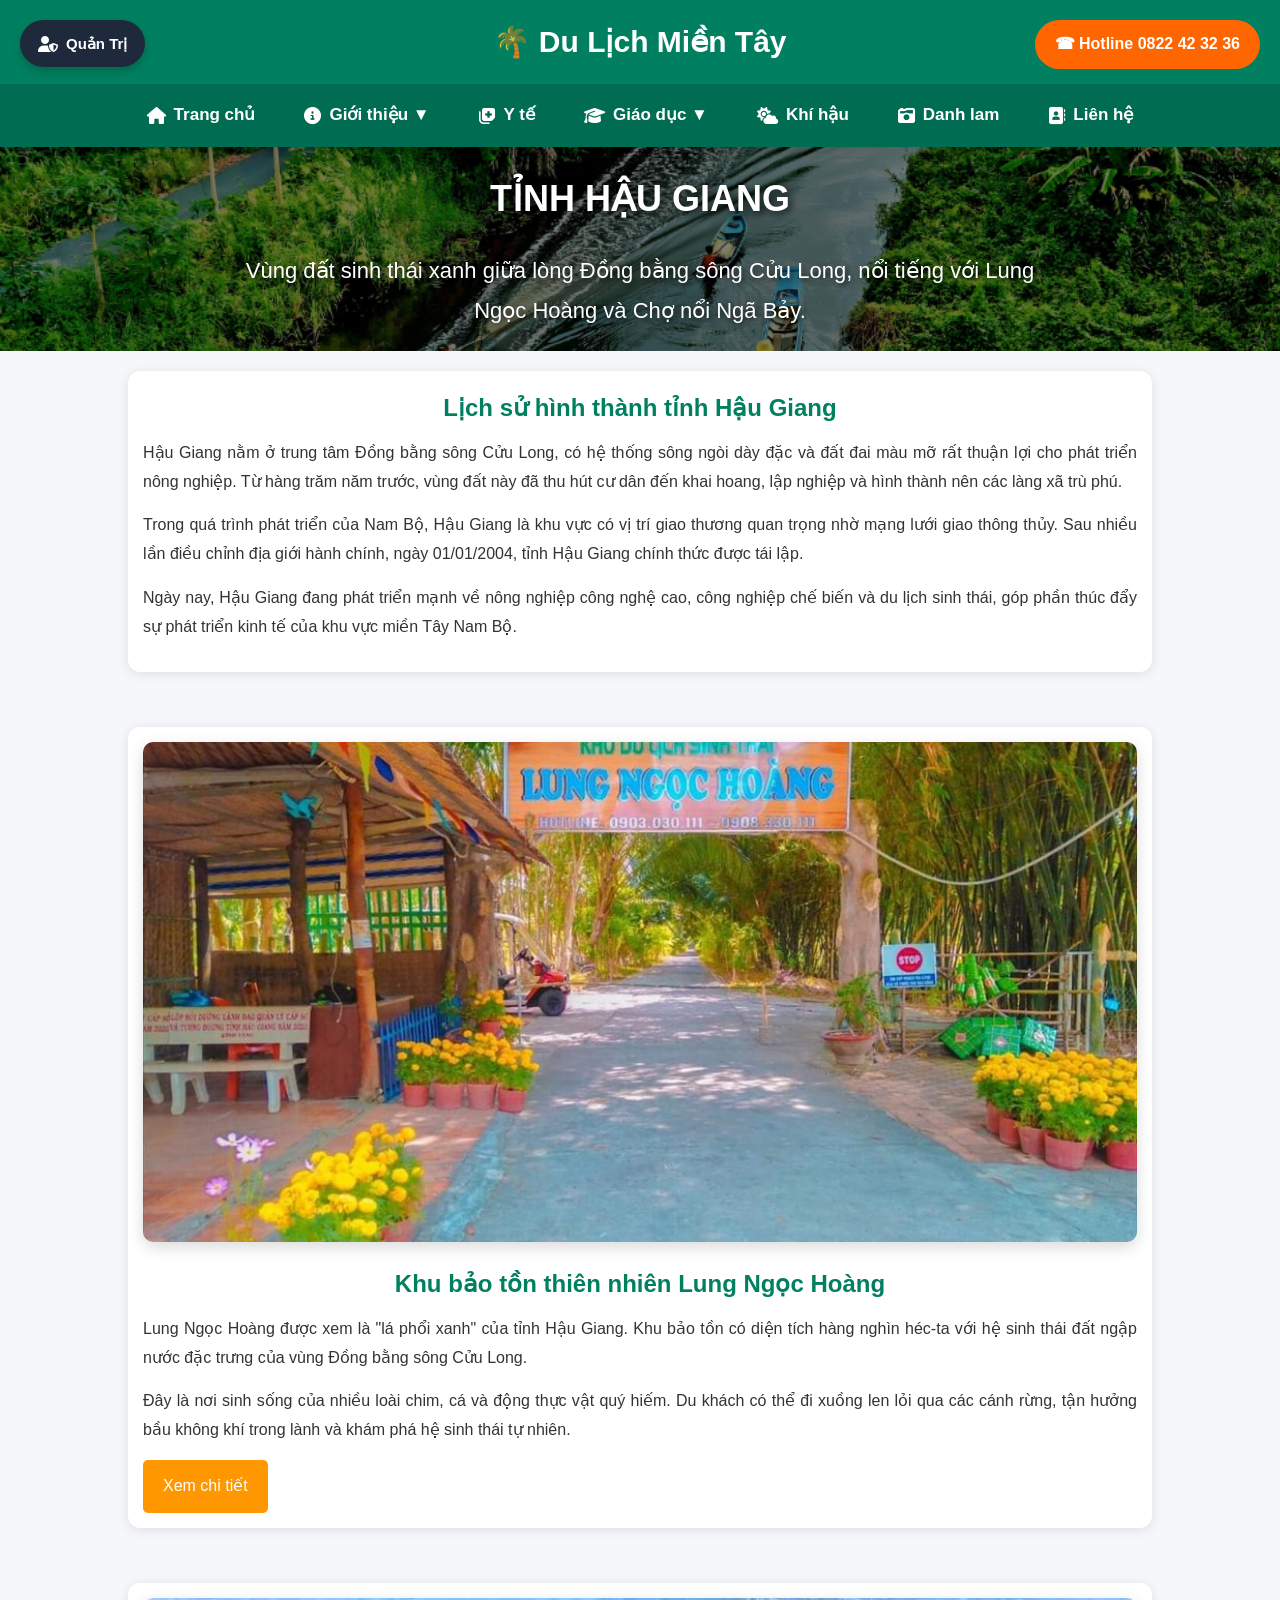
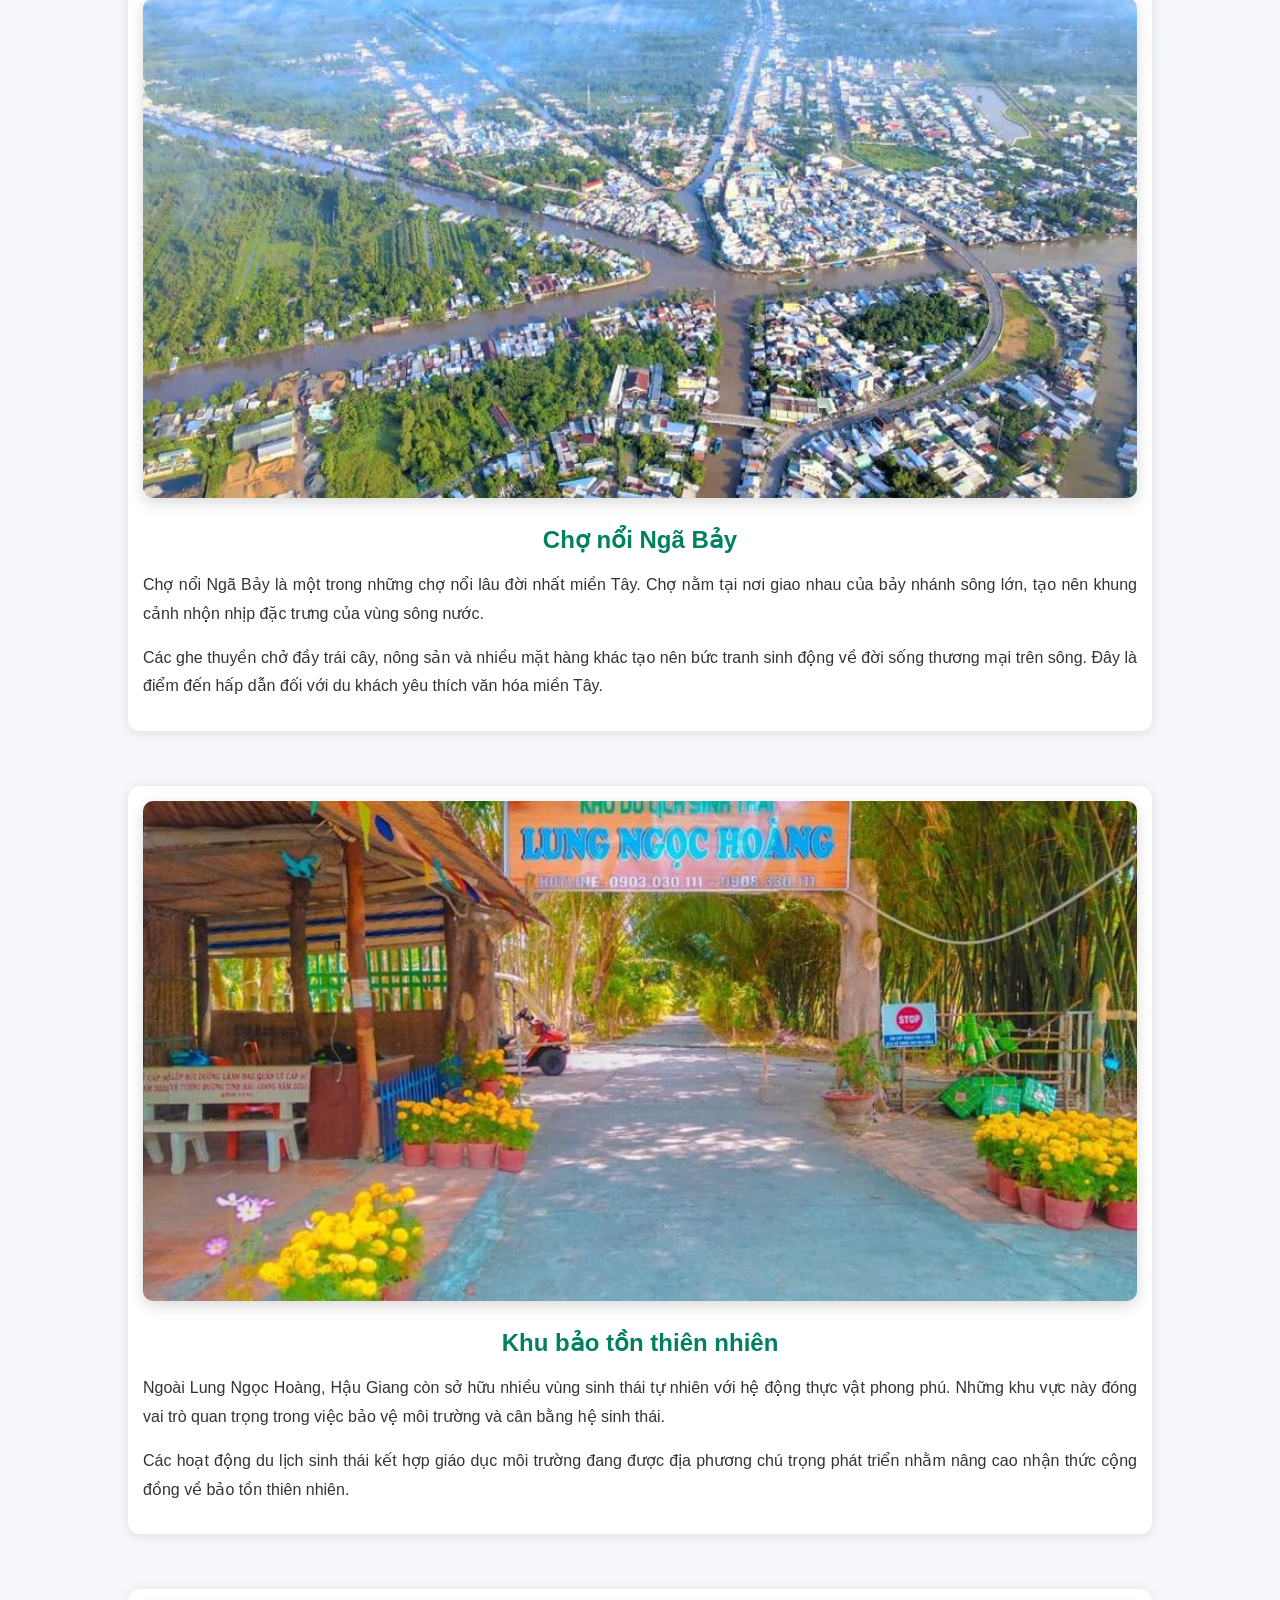
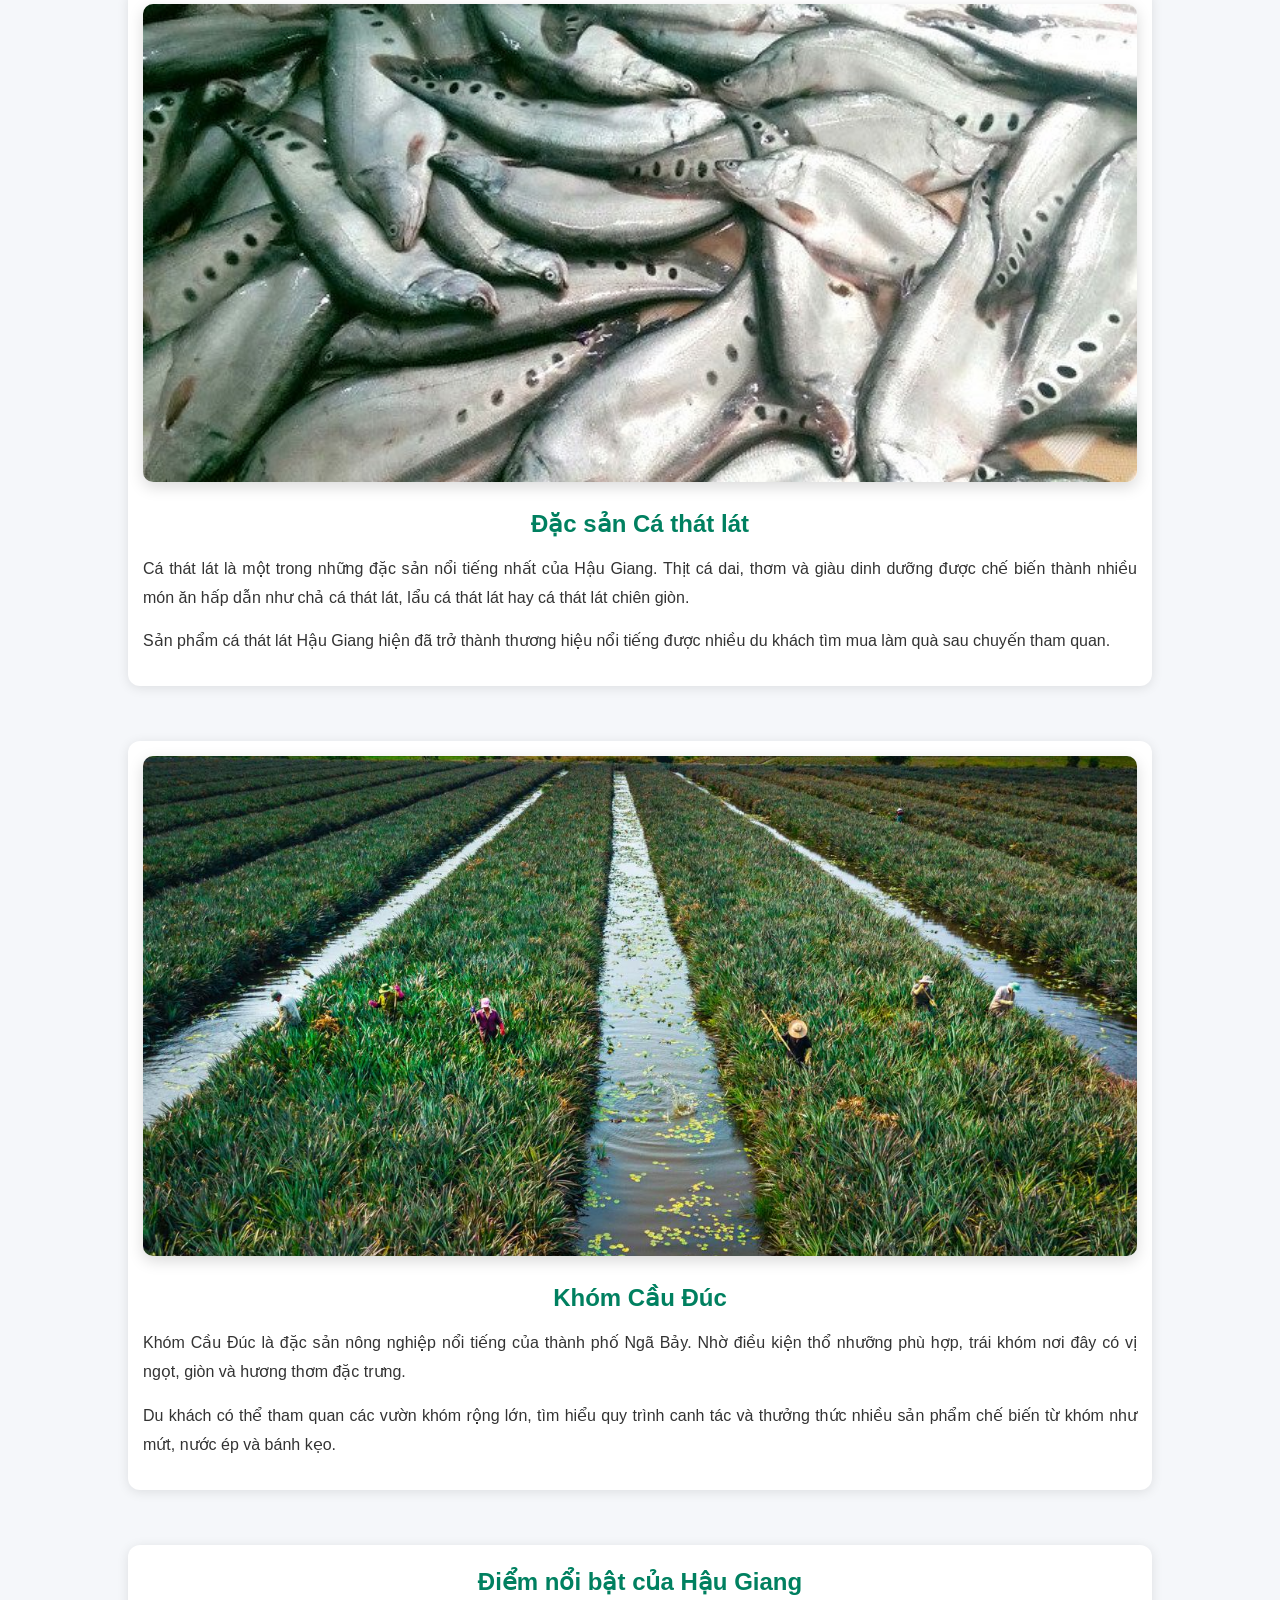
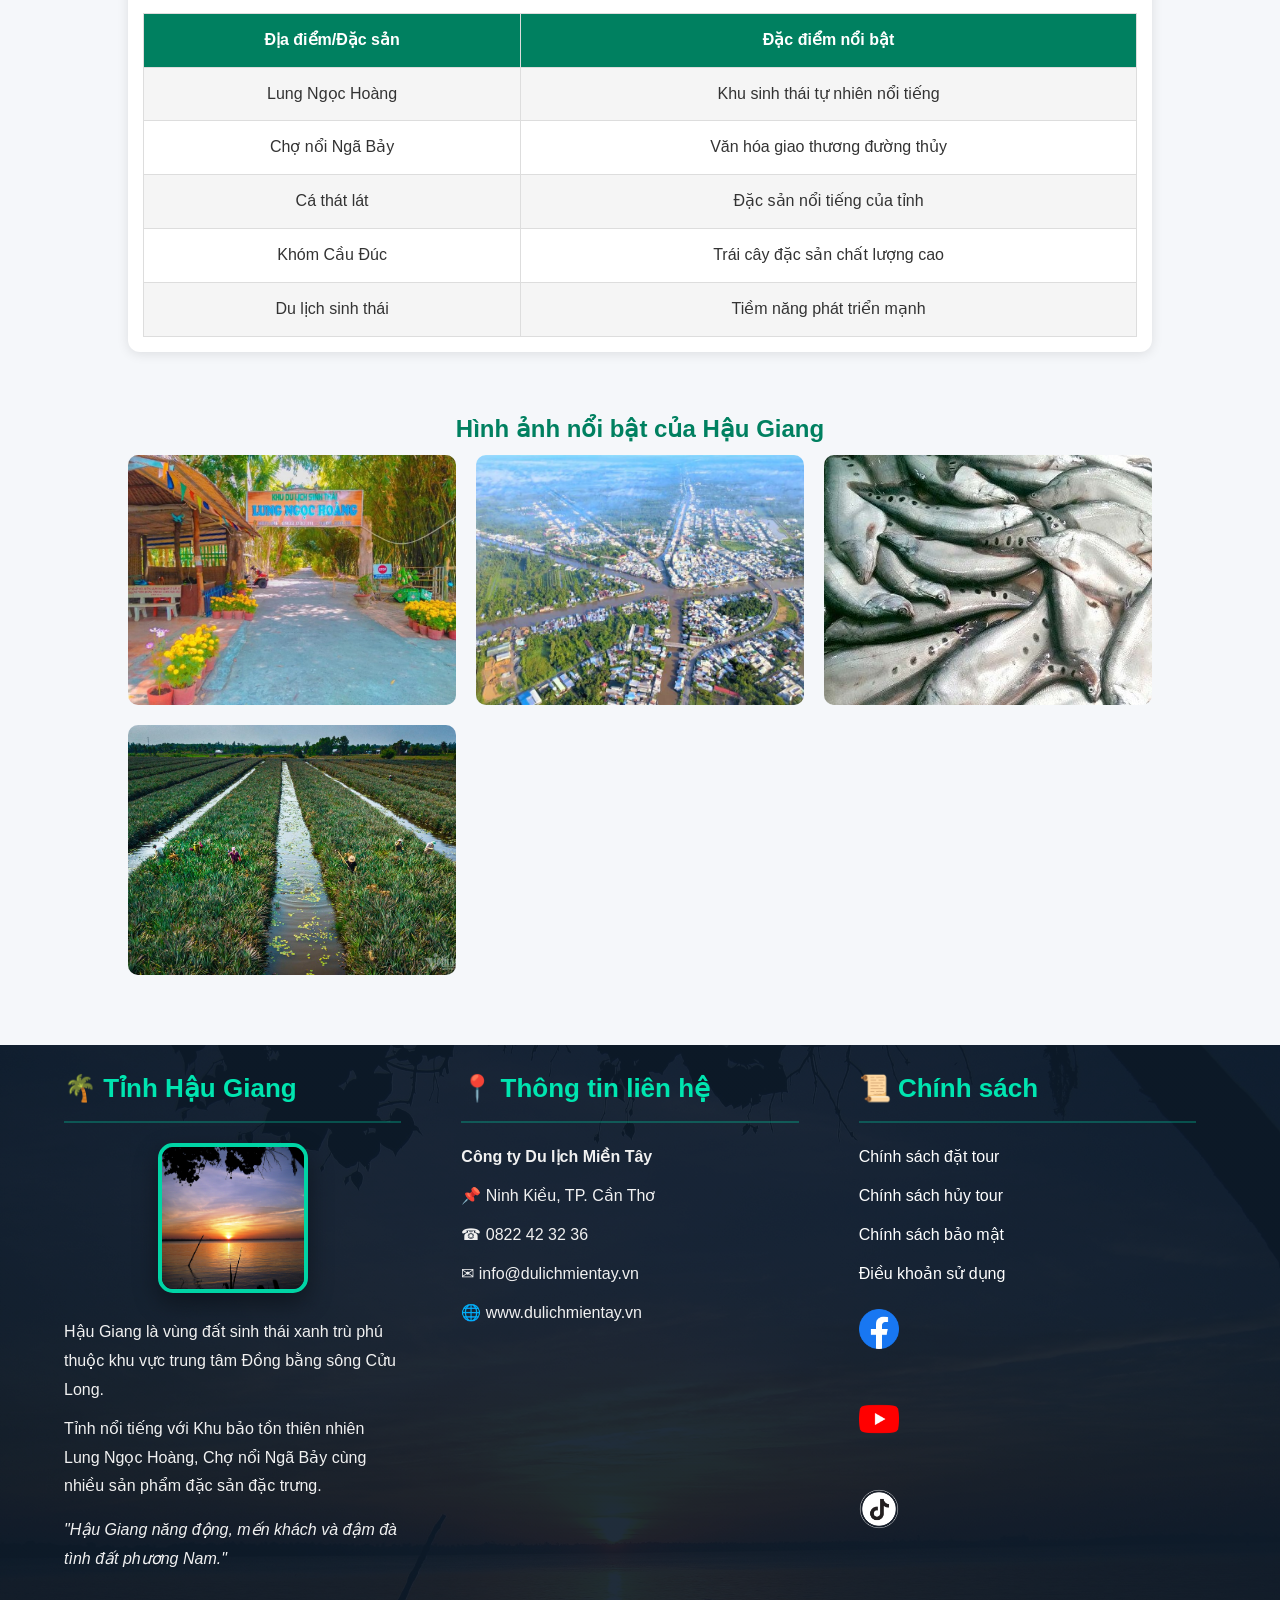
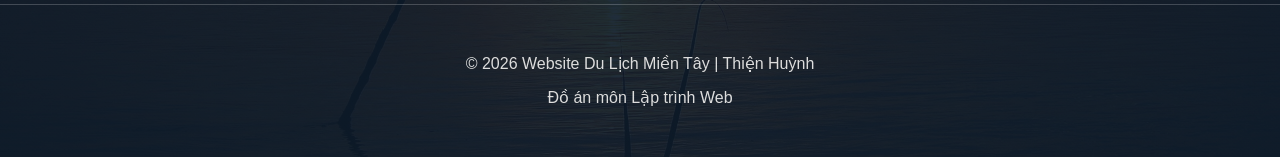
<file: haugiang.html>
<!DOCTYPE html>
<html lang="vi">

<head>
    <meta charset="UTF-8">
    <meta name="viewport" content="width=device-width, initial-scale=1.0">
    <title>Hậu Giang - Vẻ Đẹp Miền Tây Sông Nước</title>

    <link rel="stylesheet" href="https://cdnjs.cloudflare.com/ajax/libs/font-awesome/6.4.0/css/all.min.css">
    <link rel="stylesheet" href="css/style.css">
</head>

<body>

    <!-- HEADER -->
<header>

    <a href="login.html" class="btn-admin">
        <i class="fa-solid fa-user-shield"></i>
        Quản Trị
    </a>

    <div class="logo">
        <h2>🌴 Du Lịch Miền Tây</h2>
    </div>
    
    <a href="tel:0822423236" class="btn-hotline">
        ☎ Hotline 0822 42 32 36
    </a>

    <!-- Nút 3 gạch bật/tắt menu trên điện thoại -->
    <div class="menu-toggle" id="mobileMenuBtn">
        <i class="fa-solid fa-bars"></i> Menu
    </div>

    <nav>
        <ul class="menu">
            <li>
                <a href="index.html">
                    <i class="fa-solid fa-house"></i> Trang chủ
                </a>
            </li>
            <li>
                <a href="gioithieu.html">
                    <i class="fa-solid fa-circle-info"></i> Giới thiệu ▼
                </a>
                <ul class="dropdown">
                    <li><a href="cantho.html"><i class="fa-solid fa-location-dot"></i> Cần Thơ</a></li>
                    <li><a href="haugiang.html"><i class="fa-solid fa-location-dot"></i> Hậu Giang</a></li>
                    <li><a href="soctrang.html"><i class="fa-solid fa-location-dot"></i> Sóc Trăng</a></li>
                </ul>
            </li>
            <li>
                <a href="gioithieu.html#yte">
                    <i class="fa-solid fa-notes-medical"></i> Y tế
                </a>
            </li>
            <li>
                <a href="gioithieu.html#daihoc">
                    <i class="fa-solid fa-graduation-cap"></i> Giáo dục ▼
                </a>
                <ul class="dropdown">
                    <li><a href="gioithieu.html#daihoc"><i class="fa-solid fa-school"></i> Đại học</a></li>
                    <li><a href="gioithieu.html#caodang"><i class="fa-solid fa-book-open"></i> Cao đẳng</a></li>
                </ul>
            </li>
            <li>
                <a href="gioithieu.html#khihau">
                    <i class="fa-solid fa-cloud-sun"></i> Khí hậu
                </a>
            </li>
            <li>
                <a href="danhlam.html">
                    <i class="fa-solid fa-camera-retro"></i> Danh lam
                </a>
            </li>
            <li>
                <a href="lienhe.html">
                    <i class="fa-solid fa-address-book"></i> Liên hệ
                </a>
            </li>
        </ul>
    </nav>

</header>

    <main>
        <!-- HERO -->
        <section class="hero">
            <div class="hero-content">
                <h1>TỈNH HẬU GIANG</h1>
                <p>
                    Vùng đất sinh thái xanh giữa lòng Đồng bằng sông Cửu Long, nổi tiếng với Lung Ngọc Hoàng và Chợ nổi Ngã Bảy.
                </p>
            </div>
        </section>

        <!-- LỊCH SỬ -->
        <section>
            <div class="article">
                <h2>Lịch sử hình thành tỉnh Hậu Giang</h2>
                <p>
                    Hậu Giang nằm ở trung tâm Đồng bằng sông Cửu Long, có hệ thống sông ngòi dày đặc và đất đai màu mỡ rất thuận lợi cho phát triển nông nghiệp. Từ hàng trăm năm trước, vùng đất này đã thu hút cư dân đến khai hoang, lập nghiệp và hình thành nên các làng xã trù phú.
                </p>
                <p>
                    Trong quá trình phát triển của Nam Bộ, Hậu Giang là khu vực có vị trí giao thương quan trọng nhờ mạng lưới giao thông thủy. Sau nhiều lần điều chỉnh địa giới hành chính, ngày 01/01/2004, tỉnh Hậu Giang chính thức được tái lập.
                </p>
                <p>
                    Ngày nay, Hậu Giang đang phát triển mạnh về nông nghiệp công nghệ cao, công nghiệp chế biến và du lịch sinh thái, góp phần thúc đẩy sự phát triển kinh tế của khu vực miền Tây Nam Bộ.
                </p>
            </div>
        </section>

        <!-- LUNG NGỌC HOÀNG -->
        <section>
            <div class="article">
                <img src="images/lungngochoang.jpg" alt="Lung Ngọc Hoàng">
                <h2>Khu bảo tồn thiên nhiên Lung Ngọc Hoàng</h2>
                <p>
                    Lung Ngọc Hoàng được xem là "lá phổi xanh" của tỉnh Hậu Giang. Khu bảo tồn có diện tích hàng nghìn héc-ta với hệ sinh thái đất ngập nước đặc trưng của vùng Đồng bằng sông Cửu Long.
                </p>
                <p>
                    Đây là nơi sinh sống của nhiều loài chim, cá và động thực vật quý hiếm. Du khách có thể đi xuồng len lỏi qua các cánh rừng, tận hưởng bầu không khí trong lành và khám phá hệ sinh thái tự nhiên.
                </p>
                <a href="danhlam.html#lungngochoang" class="btn">
                    Xem chi tiết
                </a>
            </div>
        </section>

        <!-- CHỢ NỔI NGÃ BẢY -->
        <section>
            <div class="article">
                <img src="images/ngabay.jpg" alt="Chợ nổi Ngã Bảy">
                <h2>Chợ nổi Ngã Bảy</h2>
                <p>
                    Chợ nổi Ngã Bảy là một trong những chợ nổi lâu đời nhất miền Tây. Chợ nằm tại nơi giao nhau của bảy nhánh sông lớn, tạo nên khung cảnh nhộn nhịp đặc trưng của vùng sông nước.
                </p>
                <p>
                    Các ghe thuyền chở đầy trái cây, nông sản và nhiều mặt hàng khác tạo nên bức tranh sinh động về đời sống thương mại trên sông. Đây là điểm đến hấp dẫn đối với du khách yêu thích văn hóa miền Tây.
                </p>
            </div>
        </section>

        <!-- KHU BẢO TỒN -->
        <section>
            <div class="article">
                <img src="images/lungngochoang.jpg" alt="Khu bảo tồn thiên nhiên">
                <h2>Khu bảo tồn thiên nhiên</h2>
                <p>
                    Ngoài Lung Ngọc Hoàng, Hậu Giang còn sở hữu nhiều vùng sinh thái tự nhiên với hệ động thực vật phong phú. Những khu vực này đóng vai trò quan trọng trong việc bảo vệ môi trường và cân bằng hệ sinh thái.
                </p>
                <p>
                    Các hoạt động du lịch sinh thái kết hợp giáo dục môi trường đang được địa phương chú trọng phát triển nhằm nâng cao nhận thức cộng đồng về bảo tồn thiên nhiên.
                </p>
            </div>
        </section>

        <!-- CÁ THÁT LÁT -->
        <section>
            <div class="article">
                <img src="images/cathatlat.jpg" alt="Cá thát lát">
                <h2>Đặc sản Cá thát lát</h2>
                <p>
                    Cá thát lát là một trong những đặc sản nổi tiếng nhất của Hậu Giang. Thịt cá dai, thơm và giàu dinh dưỡng được chế biến thành nhiều món ăn hấp dẫn như chả cá thát lát, lẩu cá thát lát hay cá thát lát chiên giòn.
                </p>
                <p>
                    Sản phẩm cá thát lát Hậu Giang hiện đã trở thành thương hiệu nổi tiếng được nhiều du khách tìm mua làm quà sau chuyến tham quan.
                </p>
            </div>
        </section>

        <!-- KHÓM CẦU ĐÚC -->
        <section>
            <div class="article">
                <img src="images/khomcauduc.jpg" alt="Khóm Cầu Đúc">
                <h2>Khóm Cầu Đúc</h2>
                <p>
                    Khóm Cầu Đúc là đặc sản nông nghiệp nổi tiếng của thành phố Ngã Bảy. Nhờ điều kiện thổ nhưỡng phù hợp, trái khóm nơi đây có vị ngọt, giòn và hương thơm đặc trưng.
                </p>
                <p>
                    Du khách có thể tham quan các vườn khóm rộng lớn, tìm hiểu quy trình canh tác và thưởng thức nhiều sản phẩm chế biến từ khóm như mứt, nước ép và bánh kẹo.
                </p>
            </div>
        </section>

        <!-- BẢNG THỐNG KÊ -->
        <section>
            <div class="article">
                <h2>Điểm nổi bật của Hậu Giang</h2>
                
                <div class="table-responsive">
                    <table>
                        <tr>
                            <th>Địa điểm/Đặc sản</th>
                            <th>Đặc điểm nổi bật</th>
                        </tr>
                        <tr>
                            <td>Lung Ngọc Hoàng</td>
                            <td>Khu sinh thái tự nhiên nổi tiếng</td>
                        </tr>
                        <tr>
                            <td>Chợ nổi Ngã Bảy</td>
                            <td>Văn hóa giao thương đường thủy</td>
                        </tr>
                        <tr>
                            <td>Cá thát lát</td>
                            <td>Đặc sản nổi tiếng của tỉnh</td>
                        </tr>
                        <tr>
                            <td>Khóm Cầu Đúc</td>
                            <td>Trái cây đặc sản chất lượng cao</td>
                        </tr>
                        <tr>
                            <td>Du lịch sinh thái</td>
                            <td>Tiềm năng phát triển mạnh</td>
                        </tr>
                    </table>
                </div>
            </div>
        </section>

        <!-- GALLERY -->
        <section>
            <h2>Hình ảnh nổi bật của Hậu Giang</h2>
            <div class="gallery-container">
                <img src="images/lungngochoang.jpg" alt="Lung Ngọc Hoàng">
                <img src="images/ngabay.jpg" alt="Ngã Bảy">
                <img src="images/cathatlat.jpg" alt="Cá thát lát">
                <img src="images/khomcauduc.jpg" alt="Khóm Cầu Đúc">
            </div>
        </section>
    </main>

    <!-- FOOTER -->
    <footer class="footer">
        <div class="footer-container">
            <!-- CỘT 1 -->
            <div class="footer-col">
                <h2>🌴 Tỉnh Hậu Giang</h2>
                <div class="footer-image-box">
                    <img src="images/songhau.jpg" alt="Hậu Giang" class="footer-logo">
                </div>
                <p>
                    Hậu Giang là vùng đất sinh thái xanh trù phú thuộc khu vực trung tâm Đồng bằng sông Cửu Long.
                </p>
                <p>
                    Tỉnh nổi tiếng với Khu bảo tồn thiên nhiên Lung Ngọc Hoàng, Chợ nổi Ngã Bảy cùng nhiều sản phẩm đặc sản đặc trưng.
                </p>
                <p class="footer-slogan">
                    "Hậu Giang năng động, mến khách và đậm đà tình đất phương Nam."
                </p>
            </div>

            <!-- CỘT 2 -->
            <div class="footer-col">
                <h2>📍 Thông tin liên hệ</h2>
                <p><strong>Công ty Du lịch Miền Tây</strong></p>
                <p>📌 Ninh Kiều, TP. Cần Thơ</p>
                <p>☎ 0822 42 32 36</p>
                <p>✉ info@dulichmientay.vn</p>
                <p>🌐 www.dulichmientay.vn</p>
            </div>

            <!-- CỘT 3 -->
            <div class="footer-col">
                <h2>📜 Chính sách</h2>
                <ul class="footer-links">
                    <li><a href="#">Chính sách đặt tour</a></li>
                    <li><a href="#">Chính sách hủy tour</a></li>
                    <li><a href="#">Chính sách bảo mật</a></li>
                    <li><a href="#">Điều khoản sử dụng</a></li>
                </ul>

                <div class="footer-social">
                    <a href="https://facebook.com" target="_blank" rel="noopener noreferrer" title="Facebook">
                        <img src="images/facebook.png" alt="Facebook" width="40" height="40">
                    </a>
                    <a href="https://youtube.com" target="_blank" rel="noopener noreferrer" title="YouTube">
                        <img src="images/youtube.png" alt="YouTube" width="40" height="40">
                    </a>
                    <a href="https://tiktok.com" target="_blank" rel="noopener noreferrer" title="TikTok">
                        <img src="images/tiktok.png" alt="TikTok" width="40" height="40">
                    </a>
                </div>
            </div>
        </div>

        <div class="footer-bottom">
            <p>
                © <span id="year"></span> Website Du Lịch Miền Tây | Thiện Huỳnh
            </p>
            <p>Đồ án môn Lập trình Web</p>
        </div>
    </footer>

    <!-- BACK TO TOP -->
    <button id="topBtn" onclick="topFunction()" title="Về đầu trang">
        ↑
    </button>

    <script>
        document.getElementById("year").textContent = new Date().getFullYear();
    </script>
    <script src="js/script.js"></script>

</body>
</html>
</file>
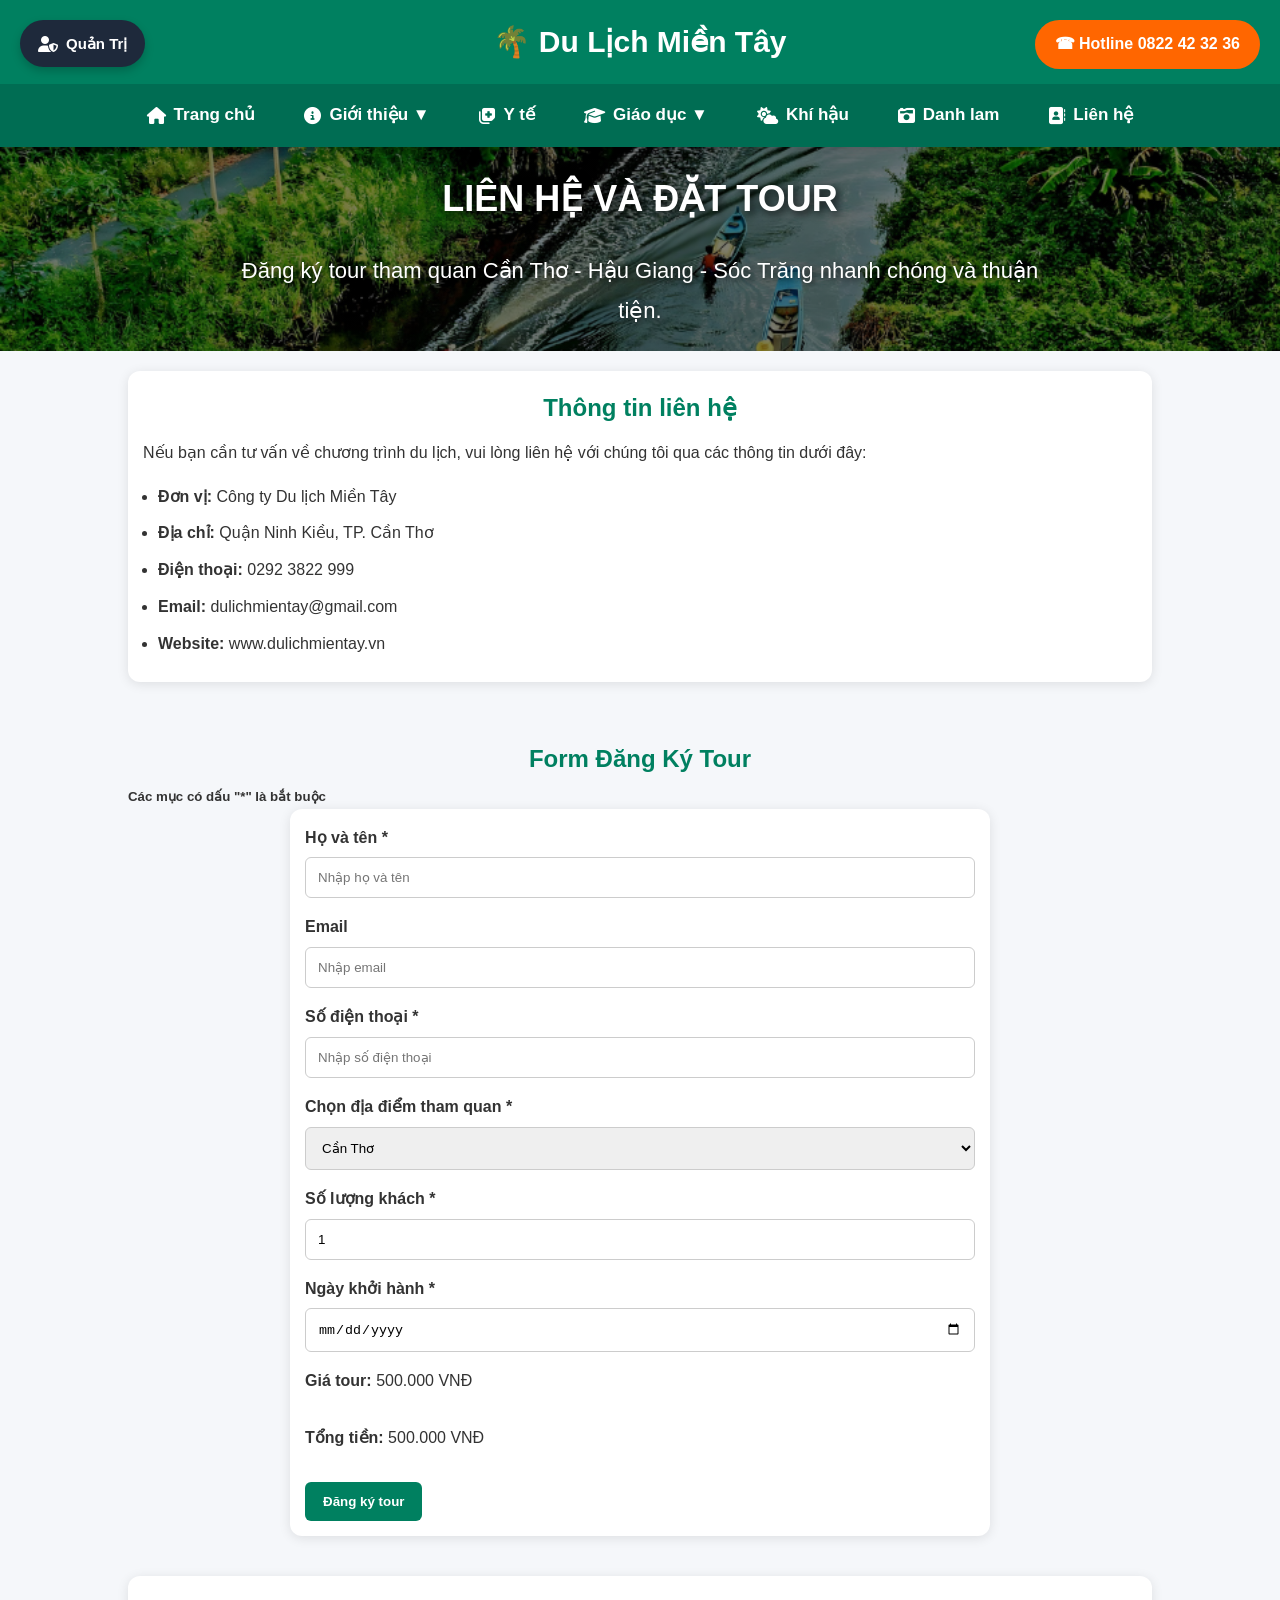
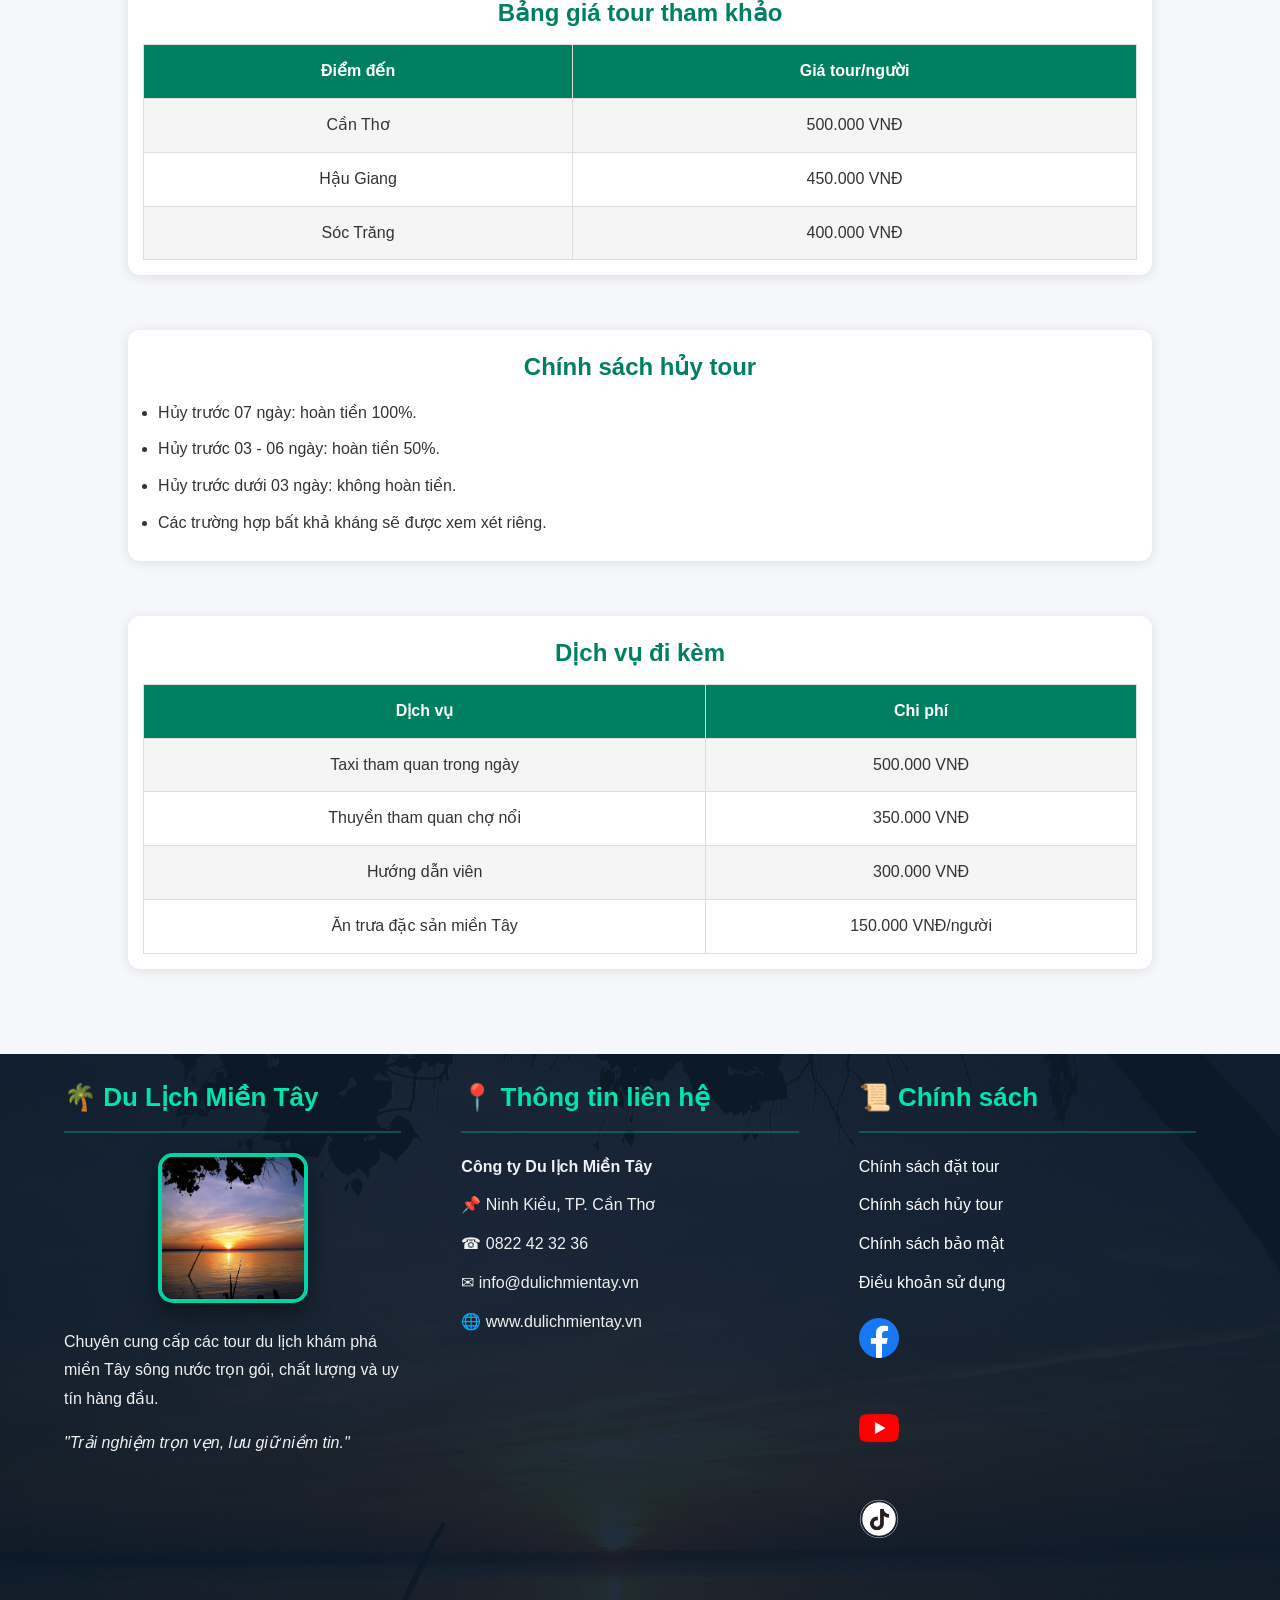
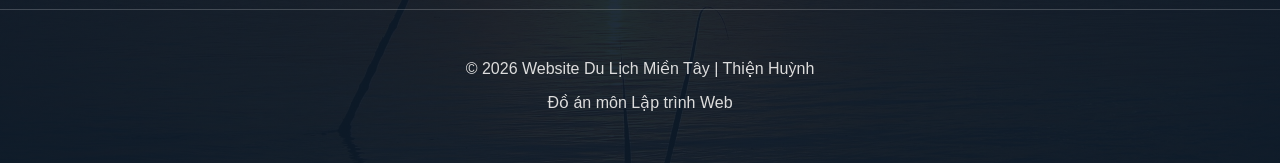
<file: lienhe.html>
<!DOCTYPE html>
<html lang="vi">
<head>
    <meta charset="UTF-8">
    <meta name="viewport" content="width=device-width, initial-scale=1.0">
    <title>Liên Hệ Và Đặt Tour - Du Lịch Miền Tây</title>

    <link rel="stylesheet" href="https://cdnjs.cloudflare.com/ajax/libs/font-awesome/6.4.0/css/all.min.css">
    <link rel="stylesheet" href="css/style.css">
</head>
<body>

    <!-- HEADER -->
<header>

    <a href="login.html" class="btn-admin">
        <i class="fa-solid fa-user-shield"></i>
        Quản Trị
    </a>

    <div class="logo">
        <h2>🌴 Du Lịch Miền Tây</h2>
    </div>
    
    <a href="tel:0822423236" class="btn-hotline">
        ☎ Hotline 0822 42 32 36
    </a>

    <!-- Nút 3 gạch bật/tắt menu trên điện thoại -->
    <div class="menu-toggle" id="mobileMenuBtn">
        <i class="fa-solid fa-bars"></i> Menu
    </div>

    <nav>
        <ul class="menu">
            <li>
                <a href="index.html">
                    <i class="fa-solid fa-house"></i> Trang chủ
                </a>
            </li>
            <li>
                <a href="gioithieu.html">
                    <i class="fa-solid fa-circle-info"></i> Giới thiệu ▼
                </a>
                <ul class="dropdown">
                    <li><a href="cantho.html"><i class="fa-solid fa-location-dot"></i> Cần Thơ</a></li>
                    <li><a href="haugiang.html"><i class="fa-solid fa-location-dot"></i> Hậu Giang</a></li>
                    <li><a href="soctrang.html"><i class="fa-solid fa-location-dot"></i> Sóc Trăng</a></li>
                </ul>
            </li>
            <li>
                <a href="gioithieu.html#yte">
                    <i class="fa-solid fa-notes-medical"></i> Y tế
                </a>
            </li>
            <li>
                <a href="gioithieu.html#daihoc">
                    <i class="fa-solid fa-graduation-cap"></i> Giáo dục ▼
                </a>
                <ul class="dropdown">
                    <li><a href="gioithieu.html#daihoc"><i class="fa-solid fa-school"></i> Đại học</a></li>
                    <li><a href="gioithieu.html#caodang"><i class="fa-solid fa-book-open"></i> Cao đẳng</a></li>
                </ul>
            </li>
            <li>
                <a href="gioithieu.html#khihau">
                    <i class="fa-solid fa-cloud-sun"></i> Khí hậu
                </a>
            </li>
            <li>
                <a href="danhlam.html">
                    <i class="fa-solid fa-camera-retro"></i> Danh lam
                </a>
            </li>
            <li>
                <a href="lienhe.html">
                    <i class="fa-solid fa-address-book"></i> Liên hệ
                </a>
            </li>
        </ul>
    </nav>

</header>

    <main>
        <!-- HERO -->
        <section class="hero">
            <div class="hero-content">
                <h1>LIÊN HỆ VÀ ĐẶT TOUR</h1>
                <p>
                    Đăng ký tour tham quan Cần Thơ - Hậu Giang - Sóc Trăng nhanh chóng và thuận tiện.
                </p>
            </div>
        </section>

        <!-- THÔNG TIN LIÊN HỆ -->
        <section>
            <div class="article">
                <h2>Thông tin liên hệ</h2>
                <p>
                    Nếu bạn cần tư vấn về chương trình du lịch, vui lòng liên hệ với chúng tôi qua các thông tin dưới đây:
                </p>
                <ul>
                    <li><strong>Đơn vị:</strong> Công ty Du lịch Miền Tây</li>
                    <li><strong>Địa chỉ:</strong> Quận Ninh Kiều, TP. Cần Thơ</li>
                    <li><strong>Điện thoại:</strong> 0292 3822 999</li>
                    <li><strong>Email:</strong> dulichmientay@gmail.com</li>
                    <li><strong>Website:</strong> www.dulichmientay.vn</li>
                </ul>
            </div>
        </section>

        <!-- FORM ĐẶT TOUR -->
        <section>
            <h2 style="text-align:center; margin-bottom:5px;">Form Đăng Ký Tour</h2>
            <h5>Các mục có dấu "*" là bắt buộc</h5>
            
            <form id="tourForm">
                <label>Họ và tên *</label>
                <input type="text" id="name" placeholder="Nhập họ và tên">

                <label>Email</label>
                <input type="email" id="email" placeholder="Nhập email">

                <label>Số điện thoại *</label>
                <input type="tel" id="phone" placeholder="Nhập số điện thoại">

                <label>Chọn địa điểm tham quan *</label>
                <select id="location">
                    <option value="Cần Thơ">Cần Thơ</option>
                    <option value="Hậu Giang">Hậu Giang</option>
                    <option value="Sóc Trăng">Sóc Trăng</option>
                </select>

                <label>Số lượng khách *</label>
                <input type="number" id="quantity" value="1" min="1">

                <label>Ngày khởi hành *</label>
                <input type="date" id="date">

                <p>
                    <strong>Giá tour:</strong>
                    <span id="price"></span>
                </p>
                <br>
                <p>
                    <strong>Tổng tiền:</strong>
                    <span id="totalPrice"></span>
                </p>
                <br>

                <button type="submit">
                    <b>Đăng ký tour</b>
                </button>
            </form>
        </section>

        <!-- BẢNG GIÁ -->
        <section>
            <div class="article">
                <h2>Bảng giá tour tham khảo</h2>
                <div class="table-responsive">
                    <table>
                        <tr>
                            <th>Điểm đến</th>
                            <th>Giá tour/người</th>
                        </tr>
                        <tr>
                            <td>Cần Thơ</td>
                            <td>500.000 VNĐ</td>
                        </tr>
                        <tr>
                            <td>Hậu Giang</td>
                            <td>450.000 VNĐ</td>
                        </tr>
                        <tr>
                            <td>Sóc Trăng</td>
                            <td>400.000 VNĐ</td>
                        </tr>
                    </table>
                </div>
            </div>
        </section>

        <!-- CHÍNH SÁCH -->
        <section>
            <div class="article">
                <h2>Chính sách hủy tour</h2>
                <ul>
                    <li>Hủy trước 07 ngày: hoàn tiền 100%.</li>
                    <li>Hủy trước 03 - 06 ngày: hoàn tiền 50%.</li>
                    <li>Hủy trước dưới 03 ngày: không hoàn tiền.</li>
                    <li>Các trường hợp bất khả kháng sẽ được xem xét riêng.</li>
                </ul>
            </div>
        </section>

        <!-- DỊCH VỤ -->
        <section>
            <div class="article">
                <h2>Dịch vụ đi kèm</h2>
                <div class="table-responsive">
                    <table>
                        <tr>
                            <th>Dịch vụ</th>
                            <th>Chi phí</th>
                        </tr>
                        <tr>
                            <td>Taxi tham quan trong ngày</td>
                            <td>500.000 VNĐ</td>
                        </tr>
                        <tr>
                            <td>Thuyền tham quan chợ nổi</td>
                            <td>350.000 VNĐ</td>
                        </tr>
                        <tr>
                            <td>Hướng dẫn viên</td>
                            <td>300.000 VNĐ</td>
                        </tr>
                        <tr>
                            <td>Ăn trưa đặc sản miền Tây</td>
                            <td>150.000 VNĐ/người</td>
                        </tr>
                    </table>
                </div>
            </div>
        </section>
    </main>

    <!-- FOOTER -->
    <footer class="footer">
        <div class="footer-container">
            <!-- CỘT 1 -->
            <div class="footer-col">
                <h2>🌴 Du Lịch Miền Tây</h2>
                <div class="footer-image-box">
                    <img src="images/songhau.jpg" alt="Miền Tây Sông Nước" class="footer-logo">
                </div>
                <p>
                    Chuyên cung cấp các tour du lịch khám phá miền Tây sông nước trọn gói, chất lượng và uy tín hàng đầu.
                </p>
                <p class="footer-slogan">
                    "Trải nghiệm trọn vẹn, lưu giữ niềm tin."
                </p>
            </div>

            <!-- CỘT 2 -->
            <div class="footer-col">
                <h2>📍 Thông tin liên hệ</h2>
                <p><strong>Công ty Du lịch Miền Tây</strong></p>
                <p>📌 Ninh Kiều, TP. Cần Thơ</p>
                <p>☎ 0822 42 32 36</p>
                <p>✉ info@dulichmientay.vn</p>
                <p>🌐 www.dulichmientay.vn</p>
            </div>

            <!-- CỘT 3 -->
            <div class="footer-col">
                <h2>📜 Chính sách</h2>
                <ul class="footer-links">
                    <li><a href="#">Chính sách đặt tour</a></li>
                    <li><a href="#">Chính sách hủy tour</a></li>
                    <li><a href="#">Chính sách bảo mật</a></li>
                    <li><a href="#">Điều khoản sử dụng</a></li>
                </ul>

                <div class="footer-social">
                    <a href="https://facebook.com" target="_blank" rel="noopener noreferrer" title="Facebook">
                        <img src="images/facebook.png" alt="Facebook" width="40" height="40">
                    </a>
                    <a href="https://youtube.com" target="_blank" rel="noopener noreferrer" title="YouTube">
                        <img src="images/youtube.png" alt="YouTube" width="40" height="40">
                    </a>
                    <a href="https://tiktok.com" target="_blank" rel="noopener noreferrer" title="TikTok">
                        <img src="images/tiktok.png" alt="TikTok" width="40" height="40">
                    </a>
                </div>
            </div>
        </div>

        <div class="footer-bottom">
            <p>
                © <span id="year"></span> Website Du Lịch Miền Tây | Thiện Huỳnh
            </p>
            <p>Đồ án môn Lập trình Web</p>
        </div>
    </footer>

    <!-- BACK TO TOP -->
    <button id="topBtn" onclick="topFunction()" title="Về đầu trang">
        ↑
    </button>

    <script>
        document.getElementById("year").textContent = new Date().getFullYear();
    </script>
    <script src="js/script.js"></script>

</body>
</html>
</file>
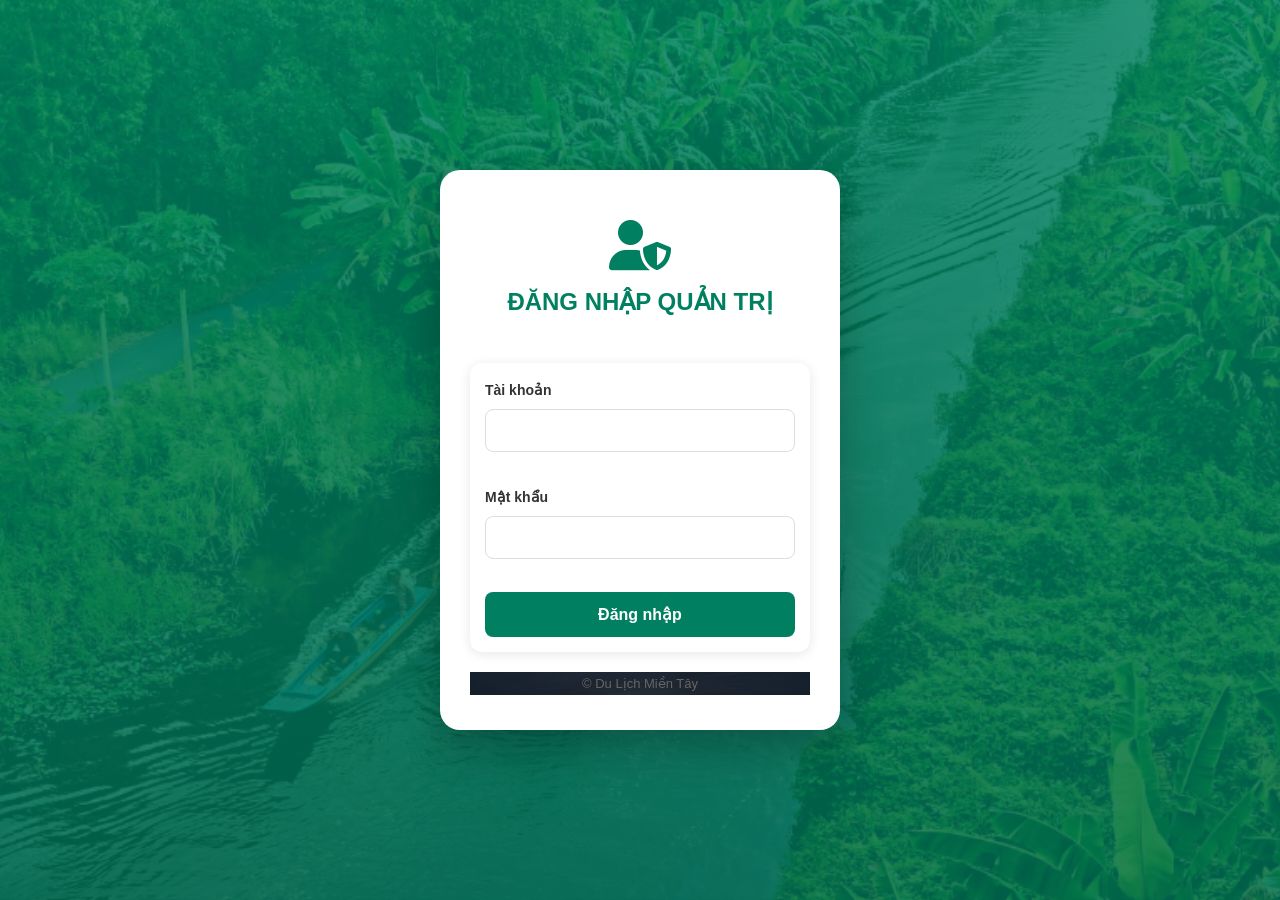
<file: login.html>
<!DOCTYPE html>
<html lang="vi">
<head>
    <meta charset="UTF-8">
    <meta name="viewport" content="width=device-width, initial-scale=1.0">
    <title>Đăng Nhập Quản Trị - Du Lịch Miền Tây</title>

    <link rel="stylesheet" href="https://cdnjs.cloudflare.com/ajax/libs/font-awesome/6.5.2/css/all.min.css">
    <link rel="stylesheet" href="css/style.css">
</head>
<body class="login-page">

    <div class="login-box">
        <div class="logo">
            <i class="fa-solid fa-user-shield"></i>
            <h2>ĐĂNG NHẬP QUẢN TRỊ</h2>
        </div>

        <form id="loginForm">
            <div class="input-group">
                <label>Tài khoản</label>
                <input type="text" id="username" required>
            </div>

            <div class="input-group">
                <label>Mật khẩu</label>
                <input type="password" id="password" required>
            </div>

            <button type="submit" class="login-btn">
                Đăng nhập
            </button>

            <div id="error" class="error">
                Sai tài khoản hoặc mật khẩu
            </div>
        </form>

        <div class="footer">
            © Du Lịch Miền Tây
        </div>
    </div>

    <script>
        document.getElementById("loginForm").addEventListener("submit", function(e) {
            e.preventDefault();

            const user = document.getElementById("username").value;
            const pass = document.getElementById("password").value;

            if(user === "admin" && pass === "123456"){
                window.location.href = "admin.html";
            } else {
                document.getElementById("error").style.display = "block";
            }
        });
    </script>

</body>
</html>
</file>
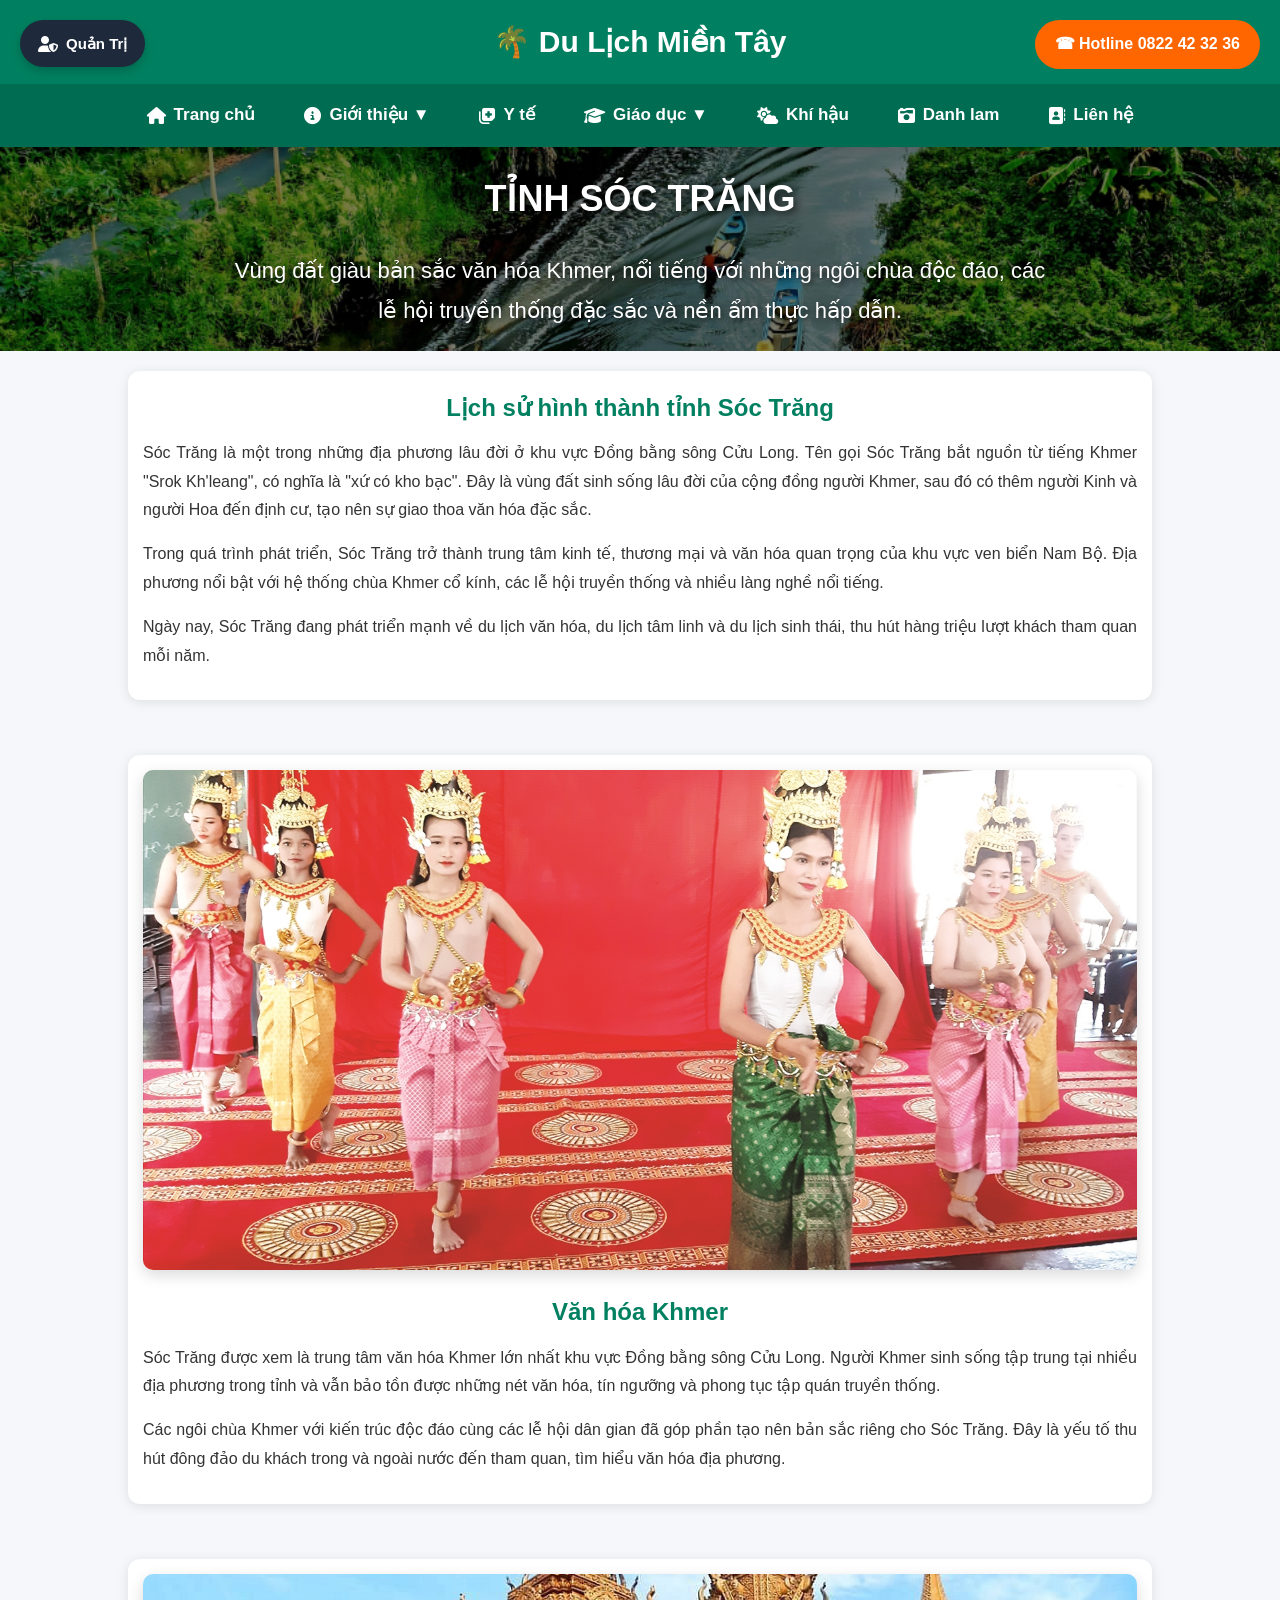
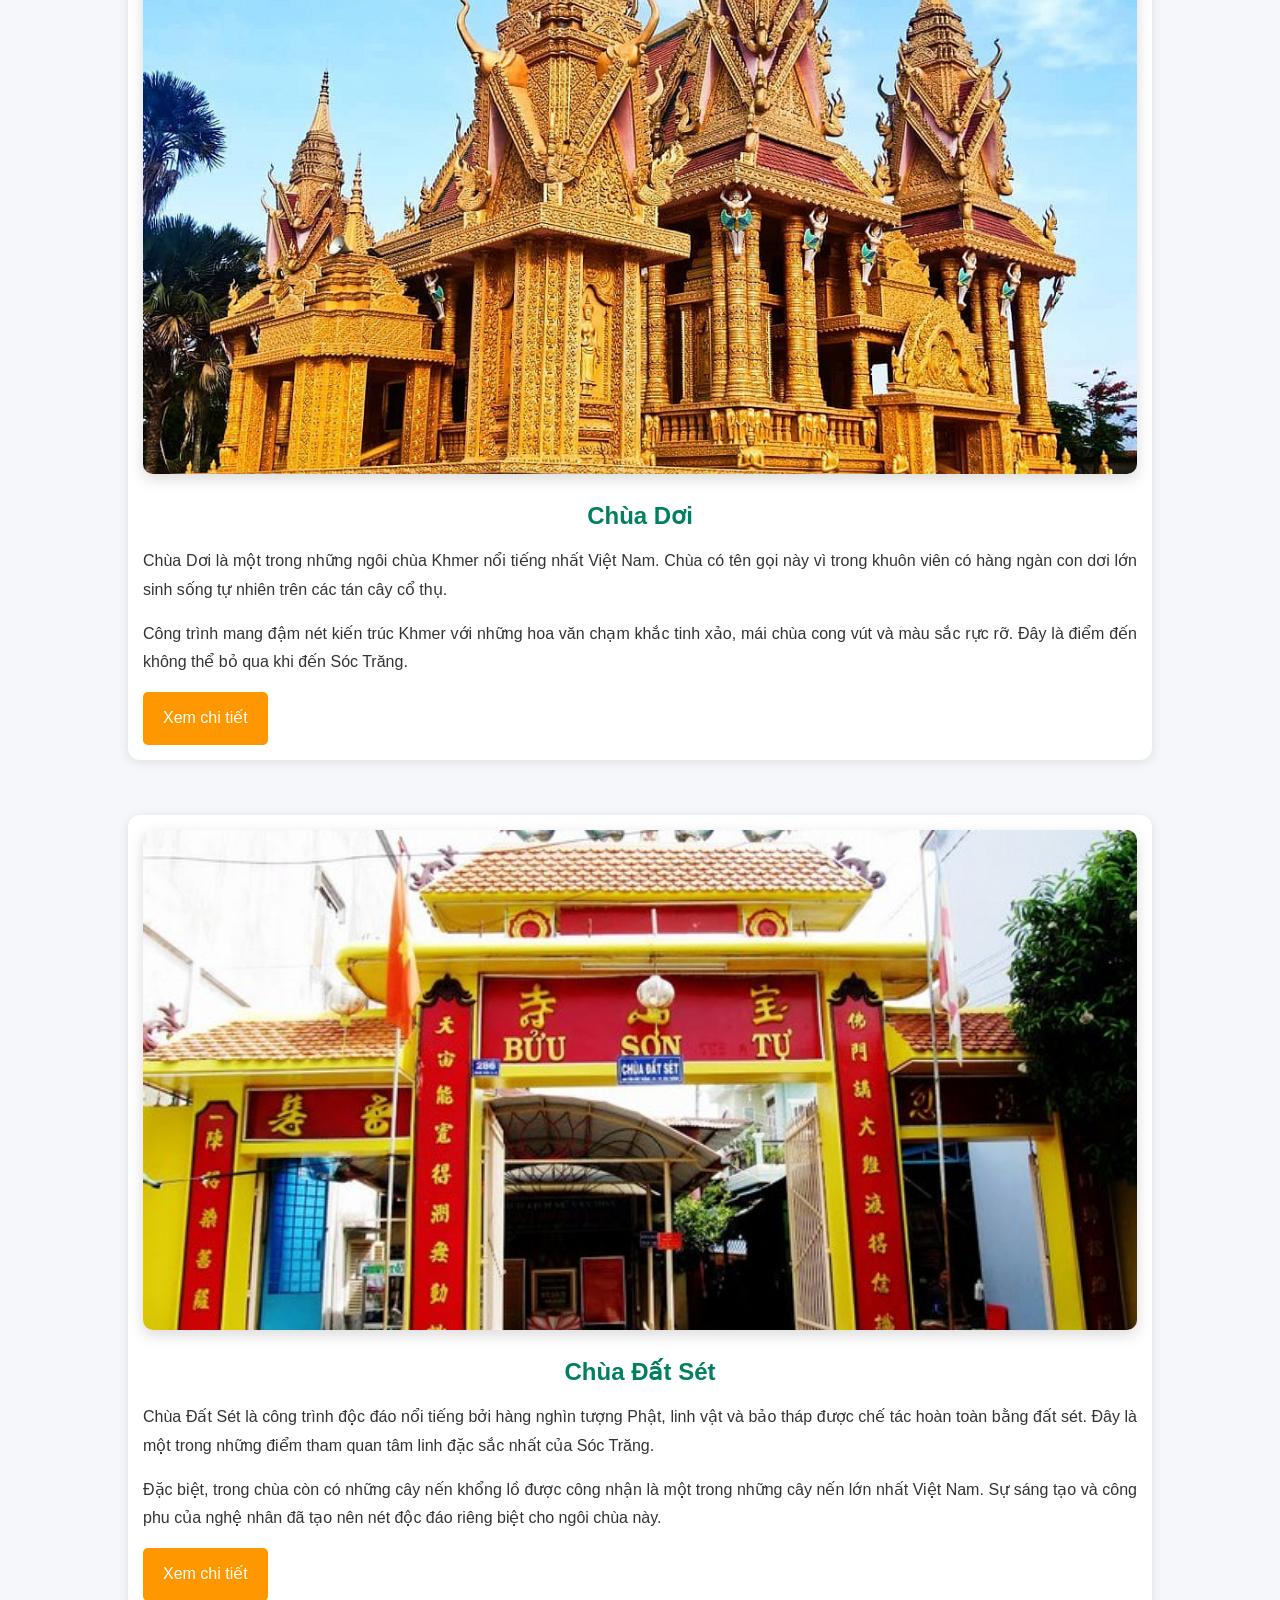
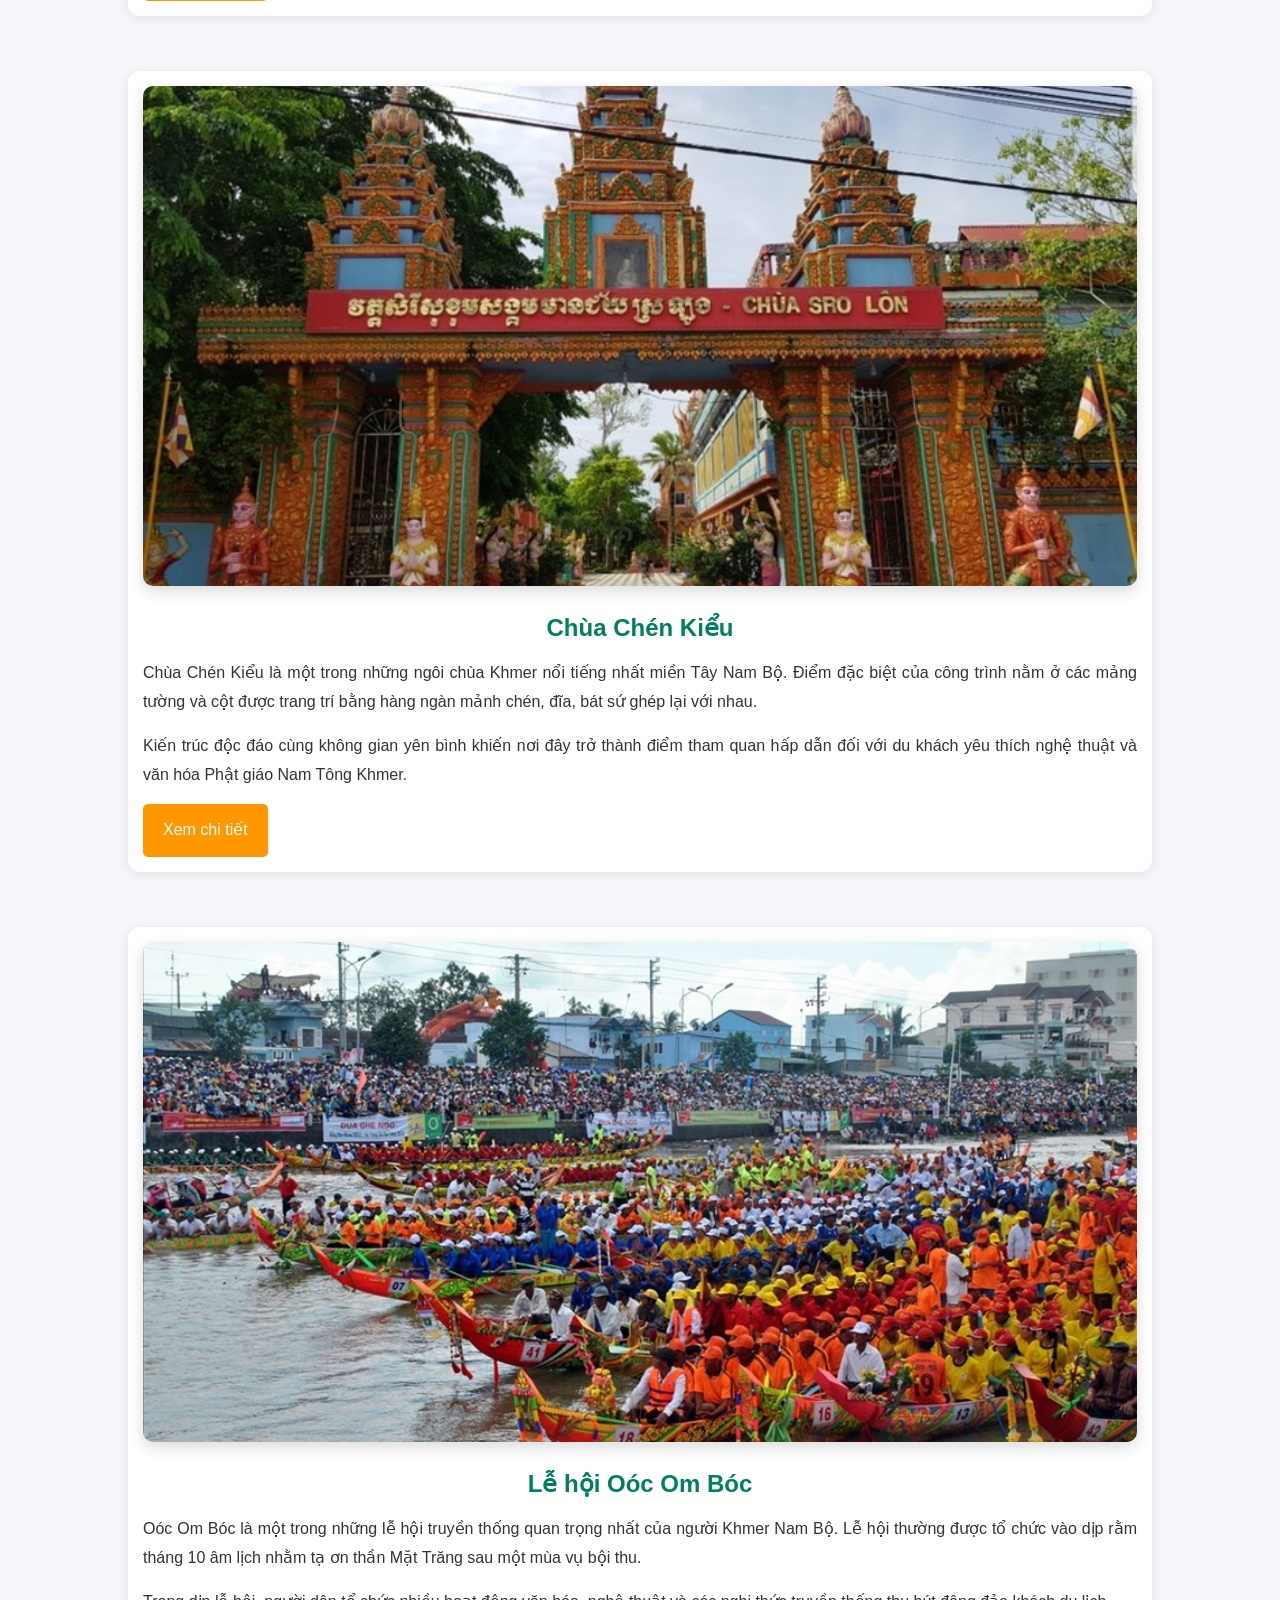
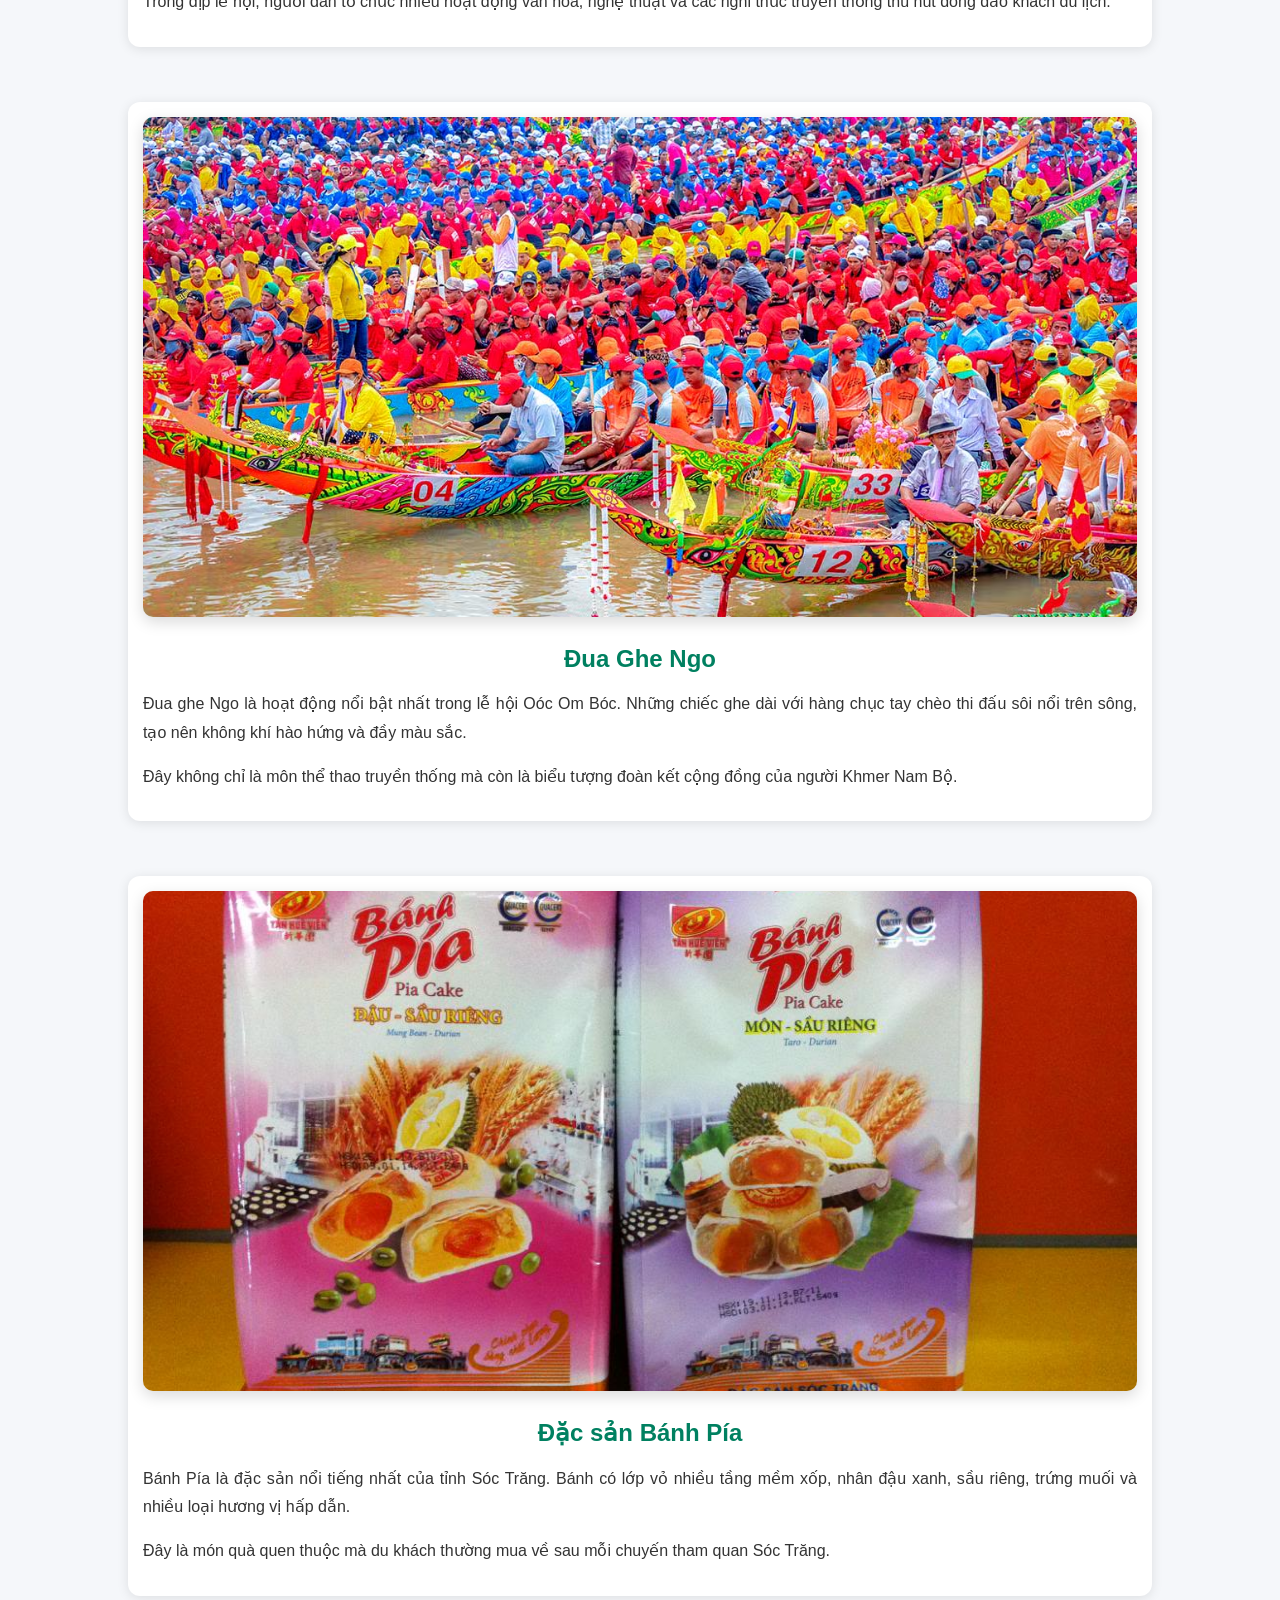
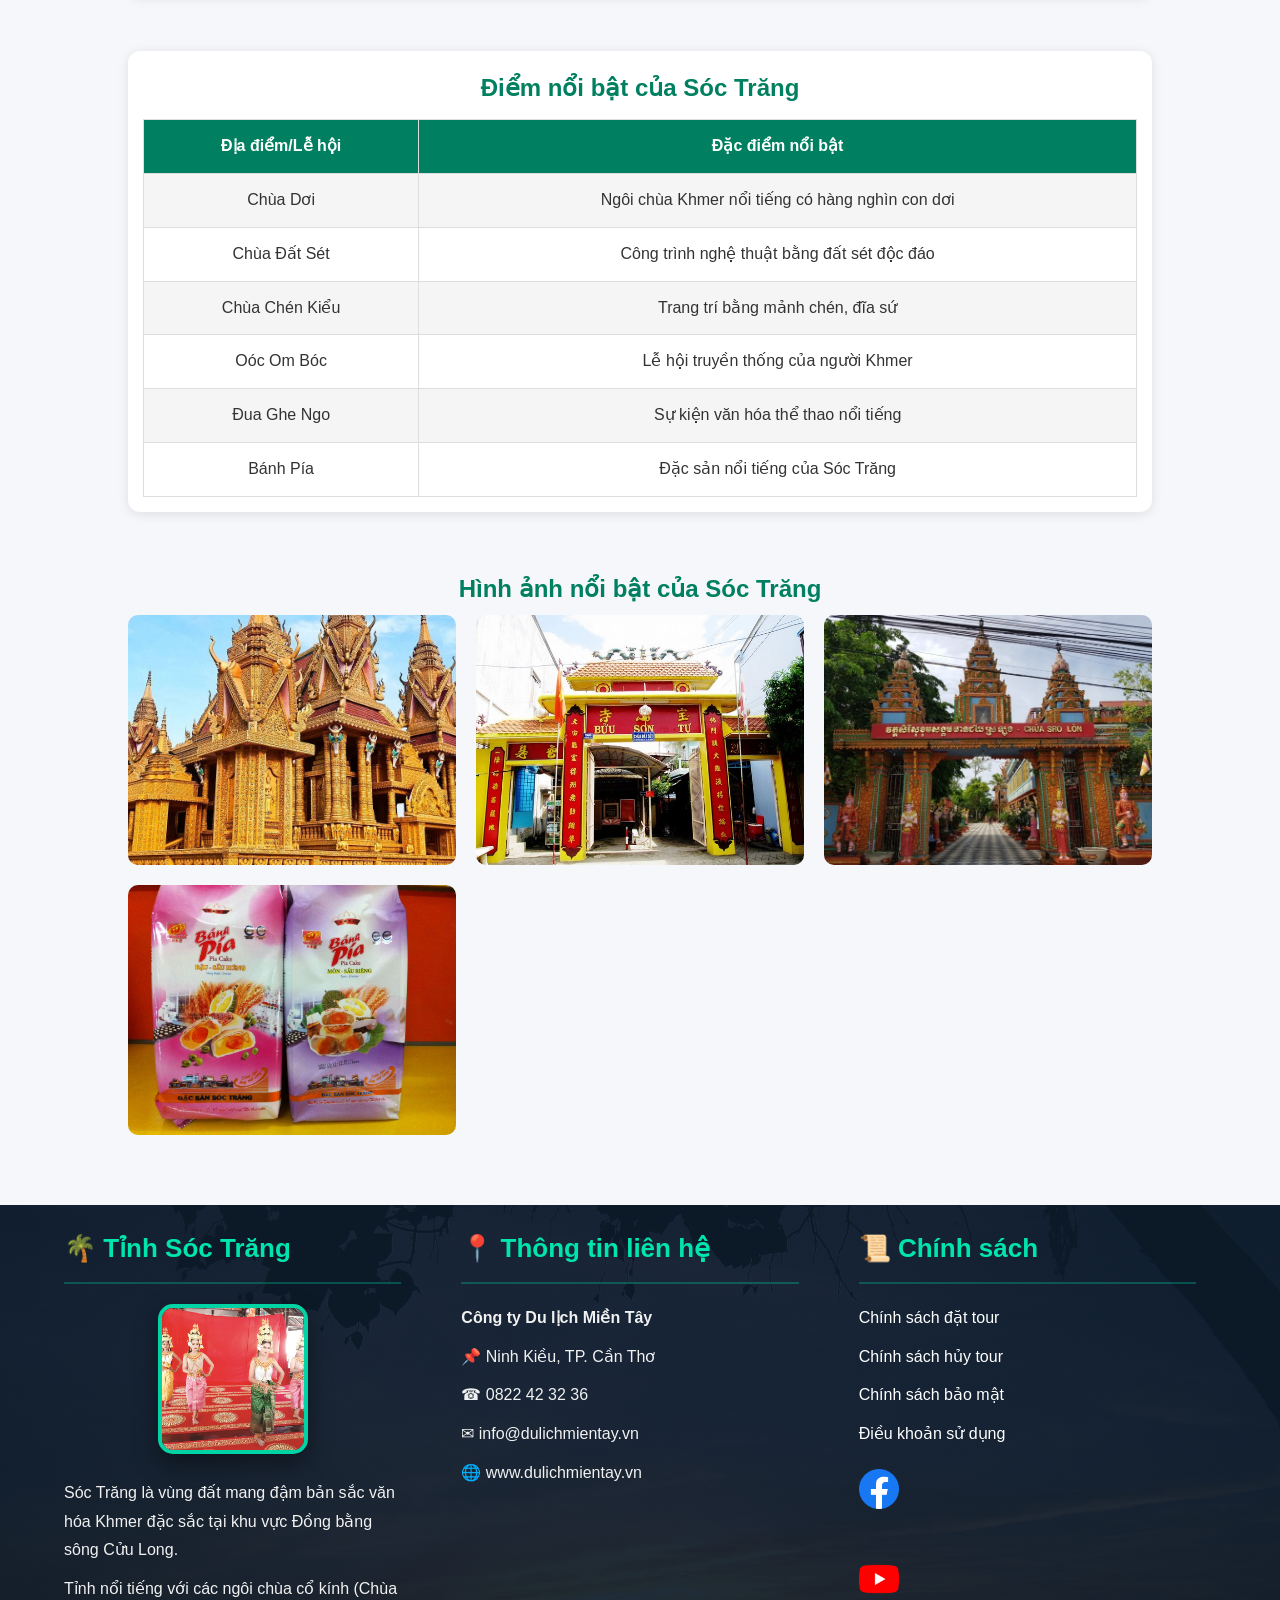
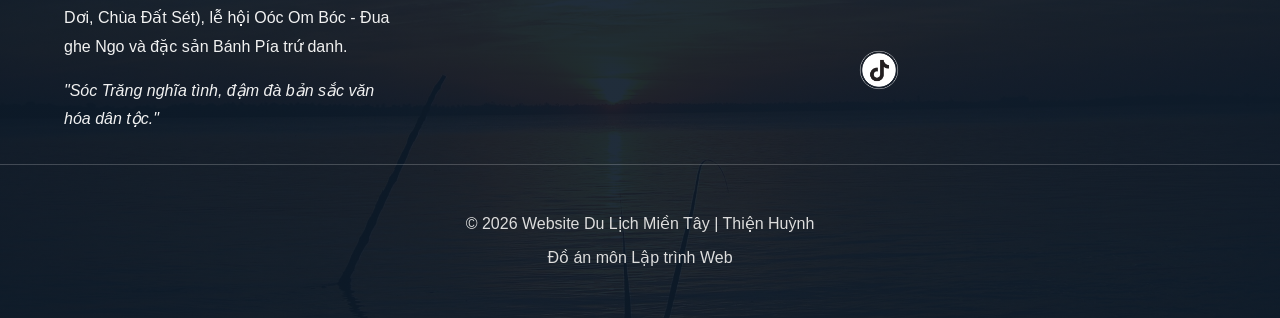
<file: soctrang.html>
<!DOCTYPE html>
<html lang="vi">
<head>
    <meta charset="UTF-8">
    <meta name="viewport" content="width=device-width, initial-scale=1.0">
    <title>Sóc Trăng - Vẻ Đẹp Văn Hóa Khmer</title>

    <link rel="stylesheet" href="https://cdnjs.cloudflare.com/ajax/libs/font-awesome/6.4.0/css/all.min.css">
    <link rel="stylesheet" href="css/style.css">
</head>
<body>

    <!-- HEADER -->
<header>

    <a href="login.html" class="btn-admin">
        <i class="fa-solid fa-user-shield"></i>
        Quản Trị
    </a>

    <div class="logo">
        <h2>🌴 Du Lịch Miền Tây</h2>
    </div>
    
    <a href="tel:0822423236" class="btn-hotline">
        ☎ Hotline 0822 42 32 36
    </a>

    <!-- Nút 3 gạch bật/tắt menu trên điện thoại -->
    <div class="menu-toggle" id="mobileMenuBtn">
        <i class="fa-solid fa-bars"></i> Menu
    </div>

    <nav>
        <ul class="menu">
            <li>
                <a href="index.html">
                    <i class="fa-solid fa-house"></i> Trang chủ
                </a>
            </li>
            <li>
                <a href="gioithieu.html">
                    <i class="fa-solid fa-circle-info"></i> Giới thiệu ▼
                </a>
                <ul class="dropdown">
                    <li><a href="cantho.html"><i class="fa-solid fa-location-dot"></i> Cần Thơ</a></li>
                    <li><a href="haugiang.html"><i class="fa-solid fa-location-dot"></i> Hậu Giang</a></li>
                    <li><a href="soctrang.html"><i class="fa-solid fa-location-dot"></i> Sóc Trăng</a></li>
                </ul>
            </li>
            <li>
                <a href="gioithieu.html#yte">
                    <i class="fa-solid fa-notes-medical"></i> Y tế
                </a>
            </li>
            <li>
                <a href="gioithieu.html#daihoc">
                    <i class="fa-solid fa-graduation-cap"></i> Giáo dục ▼
                </a>
                <ul class="dropdown">
                    <li><a href="gioithieu.html#daihoc"><i class="fa-solid fa-school"></i> Đại học</a></li>
                    <li><a href="gioithieu.html#caodang"><i class="fa-solid fa-book-open"></i> Cao đẳng</a></li>
                </ul>
            </li>
            <li>
                <a href="gioithieu.html#khihau">
                    <i class="fa-solid fa-cloud-sun"></i> Khí hậu
                </a>
            </li>
            <li>
                <a href="danhlam.html">
                    <i class="fa-solid fa-camera-retro"></i> Danh lam
                </a>
            </li>
            <li>
                <a href="lienhe.html">
                    <i class="fa-solid fa-address-book"></i> Liên hệ
                </a>
            </li>
        </ul>
    </nav>

</header>

    <main>
        <!-- HERO -->
        <section class="hero">
            <div class="hero-content">
                <h1>TỈNH SÓC TRĂNG</h1>
                <p>
                    Vùng đất giàu bản sắc văn hóa Khmer, nổi tiếng với những ngôi chùa độc đáo, các lễ hội truyền thống đặc sắc và nền ẩm thực hấp dẫn.
                </p>
            </div>
        </section>

        <!-- LỊCH SỬ -->
        <section>
            <div class="article">
                <h2>Lịch sử hình thành tỉnh Sóc Trăng</h2>
                <p>
                    Sóc Trăng là một trong những địa phương lâu đời ở khu vực Đồng bằng sông Cửu Long. Tên gọi Sóc Trăng bắt nguồn từ tiếng Khmer "Srok Kh'leang", có nghĩa là "xứ có kho bạc". Đây là vùng đất sinh sống lâu đời của cộng đồng người Khmer, sau đó có thêm người Kinh và người Hoa đến định cư, tạo nên sự giao thoa văn hóa đặc sắc.
                </p>
                <p>
                    Trong quá trình phát triển, Sóc Trăng trở thành trung tâm kinh tế, thương mại và văn hóa quan trọng của khu vực ven biển Nam Bộ. Địa phương nổi bật với hệ thống chùa Khmer cổ kính, các lễ hội truyền thống và nhiều làng nghề nổi tiếng.
                </p>
                <p>
                    Ngày nay, Sóc Trăng đang phát triển mạnh về du lịch văn hóa, du lịch tâm linh và du lịch sinh thái, thu hút hàng triệu lượt khách tham quan mỗi năm.
                </p>
            </div>
        </section>

        <!-- VĂN HÓA KHMER -->
        <section>
            <div class="article">
                <img src="images/khmer.jpg" alt="Văn hóa Khmer">
                <h2>Văn hóa Khmer</h2>
                <p>
                    Sóc Trăng được xem là trung tâm văn hóa Khmer lớn nhất khu vực Đồng bằng sông Cửu Long. Người Khmer sinh sống tập trung tại nhiều địa phương trong tỉnh và vẫn bảo tồn được những nét văn hóa, tín ngưỡng và phong tục tập quán truyền thống.
                </p>
                <p>
                    Các ngôi chùa Khmer với kiến trúc độc đáo cùng các lễ hội dân gian đã góp phần tạo nên bản sắc riêng cho Sóc Trăng. Đây là yếu tố thu hút đông đảo du khách trong và ngoài nước đến tham quan, tìm hiểu văn hóa địa phương.
                </p>
            </div>
        </section>

        <!-- CHÙA DƠI -->
        <section>
            <div class="article">
                <img src="images/chuadoi.jpg" alt="Chùa Dơi">
                <h2>Chùa Dơi</h2>
                <p>
                    Chùa Dơi là một trong những ngôi chùa Khmer nổi tiếng nhất Việt Nam. Chùa có tên gọi này vì trong khuôn viên có hàng ngàn con dơi lớn sinh sống tự nhiên trên các tán cây cổ thụ.
                </p>
                <p>
                    Công trình mang đậm nét kiến trúc Khmer với những hoa văn chạm khắc tinh xảo, mái chùa cong vút và màu sắc rực rỡ. Đây là điểm đến không thể bỏ qua khi đến Sóc Trăng.
                </p>
                <a href="danhlam.html#chuadoi" class="btn">
                    Xem chi tiết
                </a>
            </div>
        </section>

        <!-- CHÙA ĐẤT SÉT -->
        <section>
            <div class="article">
                <img src="images/chuadatset.jpg" alt="Chùa Đất Sét">
                <h2>Chùa Đất Sét</h2>
                <p>
                    Chùa Đất Sét là công trình độc đáo nổi tiếng bởi hàng nghìn tượng Phật, linh vật và bảo tháp được chế tác hoàn toàn bằng đất sét. Đây là một trong những điểm tham quan tâm linh đặc sắc nhất của Sóc Trăng.
                </p>
                <p>
                    Đặc biệt, trong chùa còn có những cây nến khổng lồ được công nhận là một trong những cây nến lớn nhất Việt Nam. Sự sáng tạo và công phu của nghệ nhân đã tạo nên nét độc đáo riêng biệt cho ngôi chùa này.
                </p>
                <a href="danhlam.html#chuadatset" class="btn">
                    Xem chi tiết
                </a>
            </div>
        </section>

        <!-- CHÙA CHÉN KIỂU -->
        <section>
            <div class="article">
                <img src="images/chuachenkieu.jpg" alt="Chùa Chén Kiểu">
                <h2>Chùa Chén Kiểu</h2>
                <p>
                    Chùa Chén Kiểu là một trong những ngôi chùa Khmer nổi tiếng nhất miền Tây Nam Bộ. Điểm đặc biệt của công trình nằm ở các mảng tường và cột được trang trí bằng hàng ngàn mảnh chén, đĩa, bát sứ ghép lại với nhau.
                </p>
                <p>
                    Kiến trúc độc đáo cùng không gian yên bình khiến nơi đây trở thành điểm tham quan hấp dẫn đối với du khách yêu thích nghệ thuật và văn hóa Phật giáo Nam Tông Khmer.
                </p>
                <a href="danhlam.html#chuachenkieu" class="btn">
                    Xem chi tiết
                </a>
            </div>
        </section>

        <!-- OÓC OM BÓC -->
        <section>
            <div class="article">
                <img src="images/oocomboc.jpg" alt="Lễ hội Oóc Om Bóc">
                <h2>Lễ hội Oóc Om Bóc</h2>
                <p>
                    Oóc Om Bóc là một trong những lễ hội truyền thống quan trọng nhất của người Khmer Nam Bộ. Lễ hội thường được tổ chức vào dịp rằm tháng 10 âm lịch nhằm tạ ơn thần Mặt Trăng sau một mùa vụ bội thu.
                </p>
                <p>
                    Trong dịp lễ hội, người dân tổ chức nhiều hoạt động văn hóa, nghệ thuật và các nghi thức truyền thống thu hút đông đảo khách du lịch.
                </p>
            </div>
        </section>

        <!-- ĐUA GHE NGO -->
        <section>
            <div class="article">
                <img src="images/ghengo.jpg" alt="Đua ghe Ngo">
                <h2>Đua Ghe Ngo</h2>
                <p>
                    Đua ghe Ngo là hoạt động nổi bật nhất trong lễ hội Oóc Om Bóc. Những chiếc ghe dài với hàng chục tay chèo thi đấu sôi nổi trên sông, tạo nên không khí hào hứng và đầy màu sắc.
                </p>
                <p>
                    Đây không chỉ là môn thể thao truyền thống mà còn là biểu tượng đoàn kết cộng đồng của người Khmer Nam Bộ.
                </p>
            </div>
        </section>

        <!-- BÁNH PÍA -->
        <section>
            <div class="article">
                <img src="images/banhpia.jpg" alt="Bánh Pía">
                <h2>Đặc sản Bánh Pía</h2>
                <p>
                    Bánh Pía là đặc sản nổi tiếng nhất của tỉnh Sóc Trăng. Bánh có lớp vỏ nhiều tầng mềm xốp, nhân đậu xanh, sầu riêng, trứng muối và nhiều loại hương vị hấp dẫn.
                </p>
                <p>
                    Đây là món quà quen thuộc mà du khách thường mua về sau mỗi chuyến tham quan Sóc Trăng.
                </p>
            </div>
        </section>

        <!-- BẢNG THÔNG TIN -->
        <section>
            <div class="article">
                <h2>Điểm nổi bật của Sóc Trăng</h2>
                
                <div class="table-responsive">
                    <table>
                        <tr>
                            <th>Địa điểm/Lễ hội</th>
                            <th>Đặc điểm nổi bật</th>
                        </tr>
                        <tr>
                            <td>Chùa Dơi</td>
                            <td>Ngôi chùa Khmer nổi tiếng có hàng nghìn con dơi</td>
                        </tr>
                        <tr>
                            <td>Chùa Đất Sét</td>
                            <td>Công trình nghệ thuật bằng đất sét độc đáo</td>
                        </tr>
                        <tr>
                            <td>Chùa Chén Kiểu</td>
                            <td>Trang trí bằng mảnh chén, đĩa sứ</td>
                        </tr>
                        <tr>
                            <td>Oóc Om Bóc</td>
                            <td>Lễ hội truyền thống của người Khmer</td>
                        </tr>
                        <tr>
                            <td>Đua Ghe Ngo</td>
                            <td>Sự kiện văn hóa thể thao nổi tiếng</td>
                        </tr>
                        <tr>
                            <td>Bánh Pía</td>
                            <td>Đặc sản nổi tiếng của Sóc Trăng</td>
                        </tr>
                    </table>
                </div>
            </div>
        </section>

        <!-- GALLERY -->
        <section>
            <h2>Hình ảnh nổi bật của Sóc Trăng</h2>
            <div class="gallery-container">
                <img src="images/chuadoi.jpg" alt="Chùa Dơi">
                <img src="images/chuadatset.jpg" alt="Chùa Đất Sét">
                <img src="images/chuachenkieu.jpg" alt="Chùa Chén Kiểu">
                <img src="images/banhpia.jpg" alt="Bánh Pía">
            </div>
        </section>
    </main>

    <!-- FOOTER -->
    <footer class="footer">
        <div class="footer-container">
            <!-- CỘT 1 -->
            <div class="footer-col">
                <h2>🌴 Tỉnh Sóc Trăng</h2>
                <div class="footer-image-box">
                    <img src="images/khmer.jpg" alt="Sóc Trăng" class="footer-logo">
                </div>
                <p>
                    Sóc Trăng là vùng đất mang đậm bản sắc văn hóa Khmer đặc sắc tại khu vực Đồng bằng sông Cửu Long.
                </p>
                <p>
                    Tỉnh nổi tiếng với các ngôi chùa cổ kính (Chùa Dơi, Chùa Đất Sét), lễ hội Oóc Om Bóc - Đua ghe Ngo và đặc sản Bánh Pía trứ danh.
                </p>
                <p class="footer-slogan">
                    "Sóc Trăng nghĩa tình, đậm đà bản sắc văn hóa dân tộc."
                </p>
            </div>

            <!-- CỘT 2 -->
            <div class="footer-col">
                <h2>📍 Thông tin liên hệ</h2>
                <p><strong>Công ty Du lịch Miền Tây</strong></p>
                <p>📌 Ninh Kiều, TP. Cần Thơ</p>
                <p>☎ 0822 42 32 36</p>
                <p>✉ info@dulichmientay.vn</p>
                <p>🌐 www.dulichmientay.vn</p>
            </div>

            <!-- CỘT 3 -->
            <div class="footer-col">
                <h2>📜 Chính sách</h2>
                <ul class="footer-links">
                    <li><a href="#">Chính sách đặt tour</a></li>
                    <li><a href="#">Chính sách hủy tour</a></li>
                    <li><a href="#">Chính sách bảo mật</a></li>
                    <li><a href="#">Điều khoản sử dụng</a></li>
                </ul>

                <div class="footer-social">
                    <a href="https://facebook.com" target="_blank" rel="noopener noreferrer" title="Facebook">
                        <img src="images/facebook.png" alt="Facebook" width="40" height="40">
                    </a>
                    <a href="https://youtube.com" target="_blank" rel="noopener noreferrer" title="YouTube">
                        <img src="images/youtube.png" alt="YouTube" width="40" height="40">
                    </a>
                    <a href="https://tiktok.com" target="_blank" rel="noopener noreferrer" title="TikTok">
                        <img src="images/tiktok.png" alt="TikTok" width="40" height="40">
                    </a>
                </div>
            </div>
        </div>

        <div class="footer-bottom">
            <p>
                © <span id="year"></span> Website Du Lịch Miền Tây | Thiện Huỳnh
            </p>
            <p>Đồ án môn Lập trình Web</p>
        </div>
    </footer>

    <!-- BACK TO TOP -->
    <button id="topBtn" onclick="topFunction()" title="Về đầu trang">
        ↑
    </button>

    <script>
        document.getElementById("year").textContent = new Date().getFullYear();
    </script>
    <script src="js/script.js"></script>

</body>
</html>
</file>
<file: css/style.css>
/* ==========================================
   1. ROOT VARIABLES
========================================== */
:root {
    --primary: #008060;
    --primary-dark: #006d53;
    --primary-light: #00a67c;
    --accent: #ff9800;
    --accent-hover: #e98b00;
    --danger: #e53935;
    --dark: #1e293b;
    --warning: #ff9800;
    --success: #22c55e;

    --white: #fff;
    --text: #333;
    --text-light: #555;
    --bg: #f5f7fa;

    --radius-sm: 6px;
    --radius-md: 12px;
    --radius-lg: 16px;

    --shadow-sm: 0 2px 12px rgba(0, 0, 0, .1);
    --shadow-md: 0 5px 15px rgba(0, 0, 0, .15);
    --shadow-lg: 0 15px 35px rgba(0, 0, 0, .2);

    --transition: .3s ease;
}

/* ==========================================
   2. RESET & BASE
========================================== */
*{
    margin: 0;
    padding: 0;
    box-sizing: border-box;
}

html {
    scroll-behavior: smooth;
}

body {
    font-family: 'Segoe UI', Tahoma, Geneva, Verdana, sans-serif;
    background: var(--bg);
    color: var(--text);
    line-height: 1.8;
}

/* ==========================================
   3. COMMON
========================================== */
section {
    padding: 20px 10%;
    scroll-margin-top: 120px;
}

section h2 {
    text-align: center;
    color: var(--primary);
    margin-bottom: 5px;
}

img {
    max-width: 100%;
    display: block;
}

.btn,
form button,
.tour-btn,
.menu li a,
.footer-links a,
.footer-social a,
.btn-hotline,
.btn-admin {
    transition: var(--transition);
}

/* ==========================================
   4. HEADER
========================================== */
header {
    background: var(--primary);
    position: sticky;
    top: 0;
    z-index: 1000;
    box-shadow: 0 2px 10px rgba(0, 0, 0, .15);
}

.logo {
    text-align: center;
    padding: 15px;
    color: var(--white);
}

.logo h2 {
    font-size: 30px;
    margin: 0;
}

.btn-hotline {
    position: absolute;
    right: 20px;
    top: 20px;
    background: #ff6600;
    color: #fff;
    padding: 10px 20px;
    border-radius: 25px;
    text-decoration: none;
    font-weight: bold;
}

.btn-hotline:hover {
    background: #e65100;
    transform: translateY(-2px);
}

.btn-admin {
    position: absolute;
    left: 20px;
    top: 20px;
    display: flex;
    align-items: center;
    gap: 8px;
    padding: 10px 18px;
    background: #1e293b;
    color: #fff;
    text-decoration: none;
    border-radius: 25px;
    font-weight: 600;
    font-size: 15px;
    box-shadow: 0 4px 10px rgba(0, 0, 0, .2);
}

.btn-admin:hover {
    background: #334155;
    transform: translateY(-2px);
    box-shadow: 0 8px 20px rgba(0, 0, 0, .3);
}

.btn-admin i {
    font-size: 16px;
}

/* ==========================================
   5. NAVIGATION & DROPDOWN
========================================== */
nav {
    display: flex;
    justify-content: center;
    background: var(--primary-dark);
}

.menu {
    display: flex;
    justify-content: center;
    align-items: center;
    gap: 5px;
    list-style: none;
    margin: 0;
    padding: 0;
}

.menu li {
    position: relative;
}

.menu li a {
    display: flex;
    align-items: center;
    gap: 8px;
    color: var(--white);
    text-decoration: none;
    padding: 16px 22px;
    font-size: 17px;
    font-weight: 600;
}

.menu li a::after {
    content: "";
    position: absolute;
    left: 50%;
    bottom: 8px;
    width: 0;
    height: 3px;
    background: #ffd54f;
    border-radius: 10px;
    transform: translateX(-50%);
    transition: var(--transition);
}

.menu li a:hover {
    color: #ffd54f;
    background: rgba(255, 255, 255, .08);
}

.menu li a:hover::after {
    width: 70%;
}

.menu li a i {
    transition: var(--transition);
}

.menu li a:hover i {
    transform: scale(1.15);
}

/* Nút 3 gạch (Mặc định ẩn trên máy tính) */
.menu-toggle {
    display: none;
}

.dropdown {
    position: absolute;
    top: 100%;
    left: 0;
    min-width: 220px;
    background: var(--white);
    list-style: none;
    padding: 0;
    margin: 0;
    border-radius: 0 0 10px 10px;
    box-shadow: 0 5px 20px rgba(0, 0, 0, .15);
    opacity: 0;
    visibility: hidden;
    transform: translateY(10px);
    transition: var(--transition);
}

.menu li:hover .dropdown {
    opacity: 1;
    visibility: visible;
    transform: translateY(0);
}

.dropdown li {
    width: 100%;
}

.dropdown li a {
    color: var(--text);
    padding: 12px 18px;
    background: var(--white);
    font-size: 15px;
}

.dropdown li a:hover {
    background: #f1f1f1;
    color: var(--primary);
    padding-left: 22px;
}

/* ==========================================
   6. HERO SECTION
========================================== */
.hero {
    background: 
        linear-gradient(rgba(0, 0, 0, .5), rgba(0, 0, 0, .5)),
        url("../images/banner.jpg") center/cover;
    min-height: 200px;
    display: flex;
    justify-content: center;
    align-items: center;
    text-align: center;
    color: var(--white);
}

.hero-content {
    width: 80%;
}

.hero h1 {
    font-size: 36px;
    margin-bottom: 20px;
    text-shadow: 3px 3px 8px rgba(0, 0, 0, .8);
}

.hero p {
    font-size: 22px;
    text-shadow: 2px 2px 6px rgba(0, 0, 0, .8);
}

/* ==========================================
   7. ARTICLE & CONTENT
========================================== */
.article {
    background: var(--white);
    padding: 15px;
    margin-bottom: 15px;
    border-radius: var(--radius-md);
    box-shadow: var(--shadow-sm);
}

.article h2 {
    margin-bottom: 10px;
}

.article h3 {
    color: var(--primary);
    margin: 15px 0 10px;
}

.article p {
    margin-bottom: 15px;
    text-align: justify;
}

.article ul {
    margin-left: 15px;
}

.article li {
    margin-bottom: 8px;
}

.article img {
    width: 100%;
    max-height: 500px;
    object-fit: cover;
    border-radius: 10px;
    margin-bottom: 20px;
    box-shadow: var(--shadow-md);
}

/* ==========================================
   8. TABLES
========================================== */
table {
    width: 100%;
    margin-top: 10px;
    border-collapse: collapse;
}

table th,
table td {
    border: 1px solid #ddd;
    padding: 12px;
    text-align: center;
}

table th {
    background: var(--primary);
    color: var(--white);
}

table tr:nth-child(even) {
    background: #f5f5f5;
}

table tr:hover {
    background: #e8fff8;
}

/* ==========================================
   9. CARDS & TOUR CARDS
========================================== */
.btn {
    display: inline-block;
    padding: 12px 20px;
    background: var(--accent);
    color: var(--white);
    text-decoration: none;
    border-radius: 5px;
}

.btn:hover {
    background: var(--accent-hover);
}

.card-container {
    display: grid;
    grid-template-columns: repeat(auto-fit, minmax(300px, 1fr));
    gap: 20px;
}

.card {
    background: var(--white);
    border-radius: var(--radius-md);
    overflow: hidden;
    box-shadow: var(--shadow-md);
    transition: var(--transition);
}

.card:hover {
    transform: translateY(-8px);
    box-shadow: var(--shadow-lg);
}

.card img {
    width: 100%;
    height: 220px;
    object-fit: cover;
}

.card h3 {
    padding: 15px;
    color: var(--primary);
}

.card p {
    padding: 0 15px 15px;
}

.card .btn {
    margin: 15px;
}

/* ==========================================
   10. GALLERY & STATISTICS
========================================== */
.gallery-container {
    display: grid;
    grid-template-columns: repeat(auto-fit, minmax(250px, 1fr));
    gap: 20px;
}

.gallery-container img {
    width: 100%;
    height: 250px;
    object-fit: cover;
    border-radius: 10px;
    cursor: pointer;
    transition: .4s;
}

.gallery-container img:hover {
    transform: scale(1.05);
    box-shadow: var(--shadow-md);
}

.statistics {
    background: #f8fbfa;
}

.stats-container {
    display: grid;
    grid-template-columns: repeat(auto-fit, minmax(250px, 1fr));
    gap: 25px;
}

.stat-box {
    background: var(--white);
    padding: 20px 25px;
    text-align: center;
    border-radius: 15px;
    box-shadow: var(--shadow-sm);
    transition: .4s;
}

.stat-box:hover {
    transform: translateY(-10px);
    box-shadow: 0 15px 30px rgba(0, 0, 0, .15);
}

.stat-icon {
    font-size: 60px;
    margin-bottom: 15px;
}

.counter {
    font-size: 50px;
    font-weight: bold;
    color: var(--primary);
    margin-bottom: 10px;
}

.stat-box p {
    font-size: 18px;
    color: var(--text-light);
}

/* ==========================================
   11. FORM & PRICE
========================================== */
form {
    max-width: 700px;
    margin: auto;
    background: var(--white);
    padding: 15px;
    border-radius: var(--radius-md);
    box-shadow: var(--shadow-sm);
}

form label {
    display: block;
    margin-bottom: 5px;
    font-weight: bold;
}

form input,
form select,
form textarea {
    width: 100%;
    padding: 12px;
    margin-bottom: 15px;
    border: 1px solid #ccc;
    border-radius: var(--radius-sm);
}

form button {
    border: none;
    cursor: pointer;
    padding: 12px 18px;
    background: var(--primary);
    color: var(--white);
    border-radius: var(--radius-sm);
}

form button:hover {
    background: var(--primary-light);
}

/* ==========================================
   12. BACK TO TOP
========================================== */
#topBtn {
    position: fixed;
    right: 20px;
    bottom: 90px;
    width: 50px;
    height: 50px;
    border: none;
    border-radius: 50%;
    background: var(--primary);
    color: var(--white);
    font-size: 20px;
    cursor: pointer;
    display: none;
    box-shadow: 0 3px 10px rgba(0, 0, 0, .3);
    z-index: 9999;
}

#topBtn:hover {
    background: var(--primary-light);
}

/* ==========================================
   13. FOOTER
========================================== */
.footer {
    background: 
        linear-gradient(rgba(13, 27, 42, .92), rgba(13, 27, 42, .92)),
        url("../images/songhau.jpg") center/cover no-repeat;
    color: var(--white);
    margin-top: 50px;
}

.footer-container {
    width: 90%;
    margin: auto;
    display: grid;
    grid-template-columns: repeat(3, 1fr);
    gap: 40px;
    padding: 20px 0;
}

.footer-col {
    padding-right: 20px;
}

.footer-col h2 {
    text-align: left;
    color: #00e5b0;
    font-size: 26px;
    font-weight: 700;
    margin-bottom: 20px;
    padding-bottom: 10px;
    border-bottom: 2px solid rgba(0, 212, 165, .3);
}

.footer-image-box {
    display: flex;
    justify-content: center;
    align-items: center;
    margin: 20px 0 25px;
}

.footer-logo {
    width: 150px;
    height: 150px;
    object-fit: cover;
    border-radius: 15px;
    border: 4px solid #00d4a5;
    box-shadow: 0 10px 25px rgba(0, 0, 0, .4);
    transition: .4s;
}

.footer-logo:hover {
    transform: scale(1.05);
    box-shadow: 0 15px 35px rgba(0, 212, 165, .4);
}

.footer-col p,
.footer-slogan {
    text-align: left;
}

.footer-col p {
    color: #f1f1f1;
    margin-bottom: 10px;
}

.footer-slogan {
    margin-top: 15px;
    color: #bdeee2;
    font-style: italic;
}

.footer-links {
    list-style: none;
}

.footer-links li {
    margin-bottom: 10px;
}

.footer-links a {
    color: var(--white);
    text-decoration: none;
    display: inline-block;
}

.footer-links a:hover {
    color: #00d4a5;
    padding-left: 6px;
}

.footer-social {
    margin-top: 20px;
}

.footer-social a {
    color: var(--white);
    text-decoration: none;
    margin-right: 15px;
    font-size: 28px;
}

.footer-social a:hover {
    color: #00d4a5;
    transform: translateY(-3px);
}

.footer-bottom {
    text-align: center;
    padding: 40px;
    border-top: 1px solid rgba(255, 255, 255, .2);
}

.footer-bottom p {
    margin: 5px 0;
    color: #ddd;
}

/* ==========================================
   14. ADMIN DASHBOARD CSS
========================================== */
.admin-page {
    background: var(--bg);
}

.admin-page .sidebar {
    position: fixed;
    left: 0;
    top: 0;
    width: 260px;
    height: 100vh;
    background: var(--dark);
    color: var(--white);
    z-index: 1000;
}

.admin-page .sidebar .logo {
    text-align: center;
    padding: 25px 10px;
    background: var(--primary);
}

.admin-page .sidebar .logo h2 {
    font-size: 24px;
    color: var(--white);
    margin: 0;
}

.admin-page .sidebar ul {
    list-style: none;
    padding: 0;
    margin: 0;
}

.admin-page .sidebar ul li a {
    display: block;
    padding: 16px 25px;
    color: var(--white);
    text-decoration: none;
    border-bottom: 1px solid rgba(255, 255, 255, .08);
    transition: var(--transition);
}

.admin-page .sidebar ul li a:hover {
    background: #334155;
    padding-left: 35px;
}

.admin-page .main {
    margin-left: 260px;
}

.admin-page .topbar {
    background: var(--white);
    padding: 20px 30px;
    display: flex;
    justify-content: space-between;
    align-items: center;
    box-shadow: 0 2px 10px rgba(0, 0, 0, .08);
}

.admin-page .admin-info {
    font-weight: bold;
    font-size: 16px;
}

.admin-page .topbar-actions {
    display: flex;
    align-items: center;
    gap: 10px;
}

.admin-page .btn-home {
    background: var(--primary);
    color: var(--white);
    text-decoration: none;
    padding: 10px 18px;
    border-radius: 8px;
    transition: var(--transition);
}

.admin-page .btn-home:hover {
    background: var(--primary-dark);
    transform: translateY(-2px);
}

.admin-page .logout {
    background: var(--danger);
    color: var(--white);
    text-decoration: none;
    padding: 10px 18px;
    border-radius: 8px;
    transition: var(--transition);
}

.admin-page .logout:hover {
    background: #c62828;
    transform: translateY(-2px);
}

/* ==========================================
   15. LOGIN PAGE CSS (Co giãn tối ưu)
========================================== */
body.login-page {
    min-height: 100vh;
    margin: 0;
    display: flex;
    justify-content: center;
    align-items: center;
    font-family: 'Segoe UI', Tahoma, Geneva, Verdana, sans-serif;
    background: linear-gradient(
        rgba(0, 128, 96, .85),
        rgba(0, 109, 83, .85)
    ), url("../images/banner.jpg");
    background-size: cover;
    background-position: center;
    background-repeat: no-repeat;
    padding: 20px;
}

body.login-page .login-box {
    width: 100%;
    max-width: 400px;
    background: var(--white);
    padding: 35px 30px;
    border-radius: 20px;
    box-shadow: 0 15px 40px rgba(0, 0, 0, .25);
    box-sizing: border-box;
}

body.login-page .logo {
    text-align: center;
    margin-bottom: 25px;
}

body.login-page .logo i {
    font-size: 50px;
    color: var(--primary);
    margin-bottom: 10px;
}

body.login-page .logo h2 {
    color: var(--primary);
    margin: 0;
    font-size: 24px;
}

body.login-page .input-group {
    margin-bottom: 18px;
}

body.login-page .input-group label {
    display: block;
    margin-bottom: 6px;
    font-weight: 600;
    font-size: 14px;
}

body.login-page .input-group input {
    width: 100%;
    padding: 12px 15px;
    border: 1px solid #ddd;
    border-radius: 8px;
    outline: none;
    font-size: 15px;
    box-sizing: border-box;
    transition: var(--transition);
}

body.login-page .input-group input:focus {
    border-color: var(--primary);
}

body.login-page .login-btn {
    width: 100%;
    border: none;
    padding: 13px;
    background: var(--primary);
    color: #fff;
    border-radius: 8px;
    cursor: pointer;
    font-size: 16px;
    font-weight: bold;
    transition: var(--transition);
}

body.login-page .login-btn:hover {
    background: var(--primary-dark);
}

body.login-page .error {
    color: var(--danger);
    text-align: center;
    margin-top: 12px;
    display: none;
    font-size: 14px;
}

body.login-page .footer {
    text-align: center;
    margin-top: 20px;
    color: #666;
    font-size: 13px;
}

/* ==========================================
   16. RESPONSIVE MOBILE (Thu gọn menu thành nút 3 gạch & chống chồng chéo)
========================================== */
@media (max-width: 768px) {
    section {
        padding: 30px 15px;
    }

    /* Tối ưu header di động: thu nhỏ nút Quản trị & Hotline góc trên */
    header {
        position: relative;
        padding-top: 5px;
    }

    .btn-admin {
        position: absolute;
        left: 8px;
        top: 8px;
        padding: 4px 8px;
        font-size: 11px;
        border-radius: 15px;
        gap: 3px;
    }

    .btn-hotline {
        position: absolute;
        right: 8px;
        top: 8px;
        padding: 4px 8px;
        font-size: 11px;
        border-radius: 15px;
    }

    .logo {
        padding: 35px 10px 10px 10px; /* Đẩy tên logo xuống dưới tránh vướng 2 nút góc */
    }

    .logo h2 {
        font-size: 18px;
    }

    /* Hiển thị nút 3 gạch trên điện thoại */
    .menu-toggle {
        display: block;
        background: var(--primary-dark);
        color: var(--white);
        padding: 10px 15px;
        font-size: 16px;
        font-weight: bold;
        cursor: pointer;
        text-align: center;
        border-top: 1px solid rgba(255, 255, 255, 0.1);
    }

    .menu-toggle i {
        margin-right: 8px;
    }

    /* Mặc định ẩn menu, chỉ hiện khi có class .active được JS kích hoạt */
    .menu {
        display: none;
        flex-direction: column;
        width: 100%;
    }

    .menu.active {
        display: flex;
    }

    .menu li {
        width: 100%;
    }

    .menu li a {
        padding: 12px 20px;
        border-bottom: 1px solid rgba(255, 255, 255, .15);
        font-size: 15px;
    }

    .dropdown {
        position: static;
        width: 100%;
        min-width: 100%;
        box-shadow: none;
        opacity: 1;
        visibility: visible;
        transform: none;
        display: none;
        background: #005640;
    }

    .menu li:hover .dropdown {
        display: block;
    }

    .dropdown li a {
        padding-left: 35px;
        background: #f8f8f8;
    }

    .hero {
        min-height: 250px;
        padding: 20px;
    }

    .hero-content {
        width: 100%;
    }

    .hero h1 {
        font-size: 26px;
        line-height: 1.4;
        margin-bottom: 15px;
    }

    .hero p {
        font-size: 16px;
    }

    .footer-container {
        grid-template-columns: 1fr;
        gap: 25px;
        padding: 35px 0;
    }

    .footer-col {
        padding-right: 0;
        padding-bottom: 20px;
        border-bottom: 1px solid rgba(255, 255, 255, .15);
    }

    .footer-col:last-child {
        border-bottom: none;
    }

    #topBtn {
        width: 45px;
        height: 45px;
        right: 15px;
        bottom: 90px;
        font-size: 28px;
    }
}
</file>
